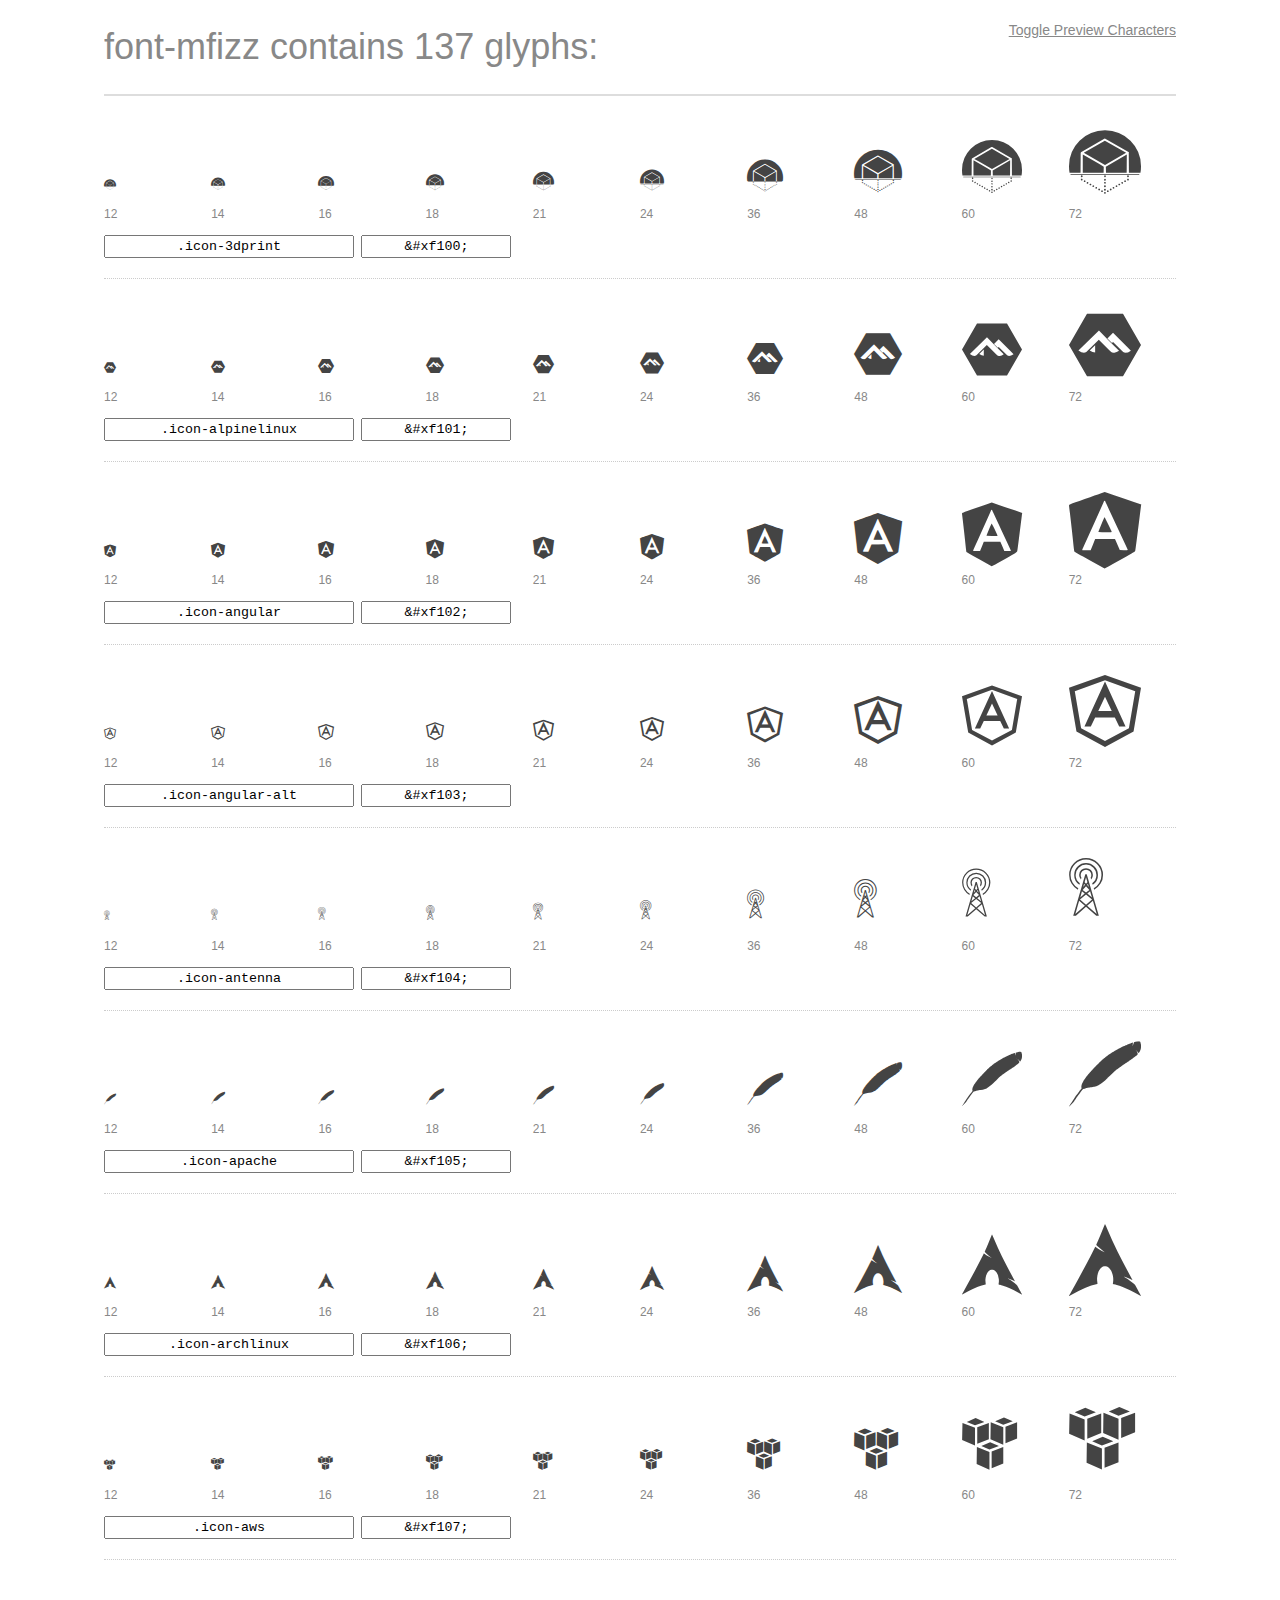
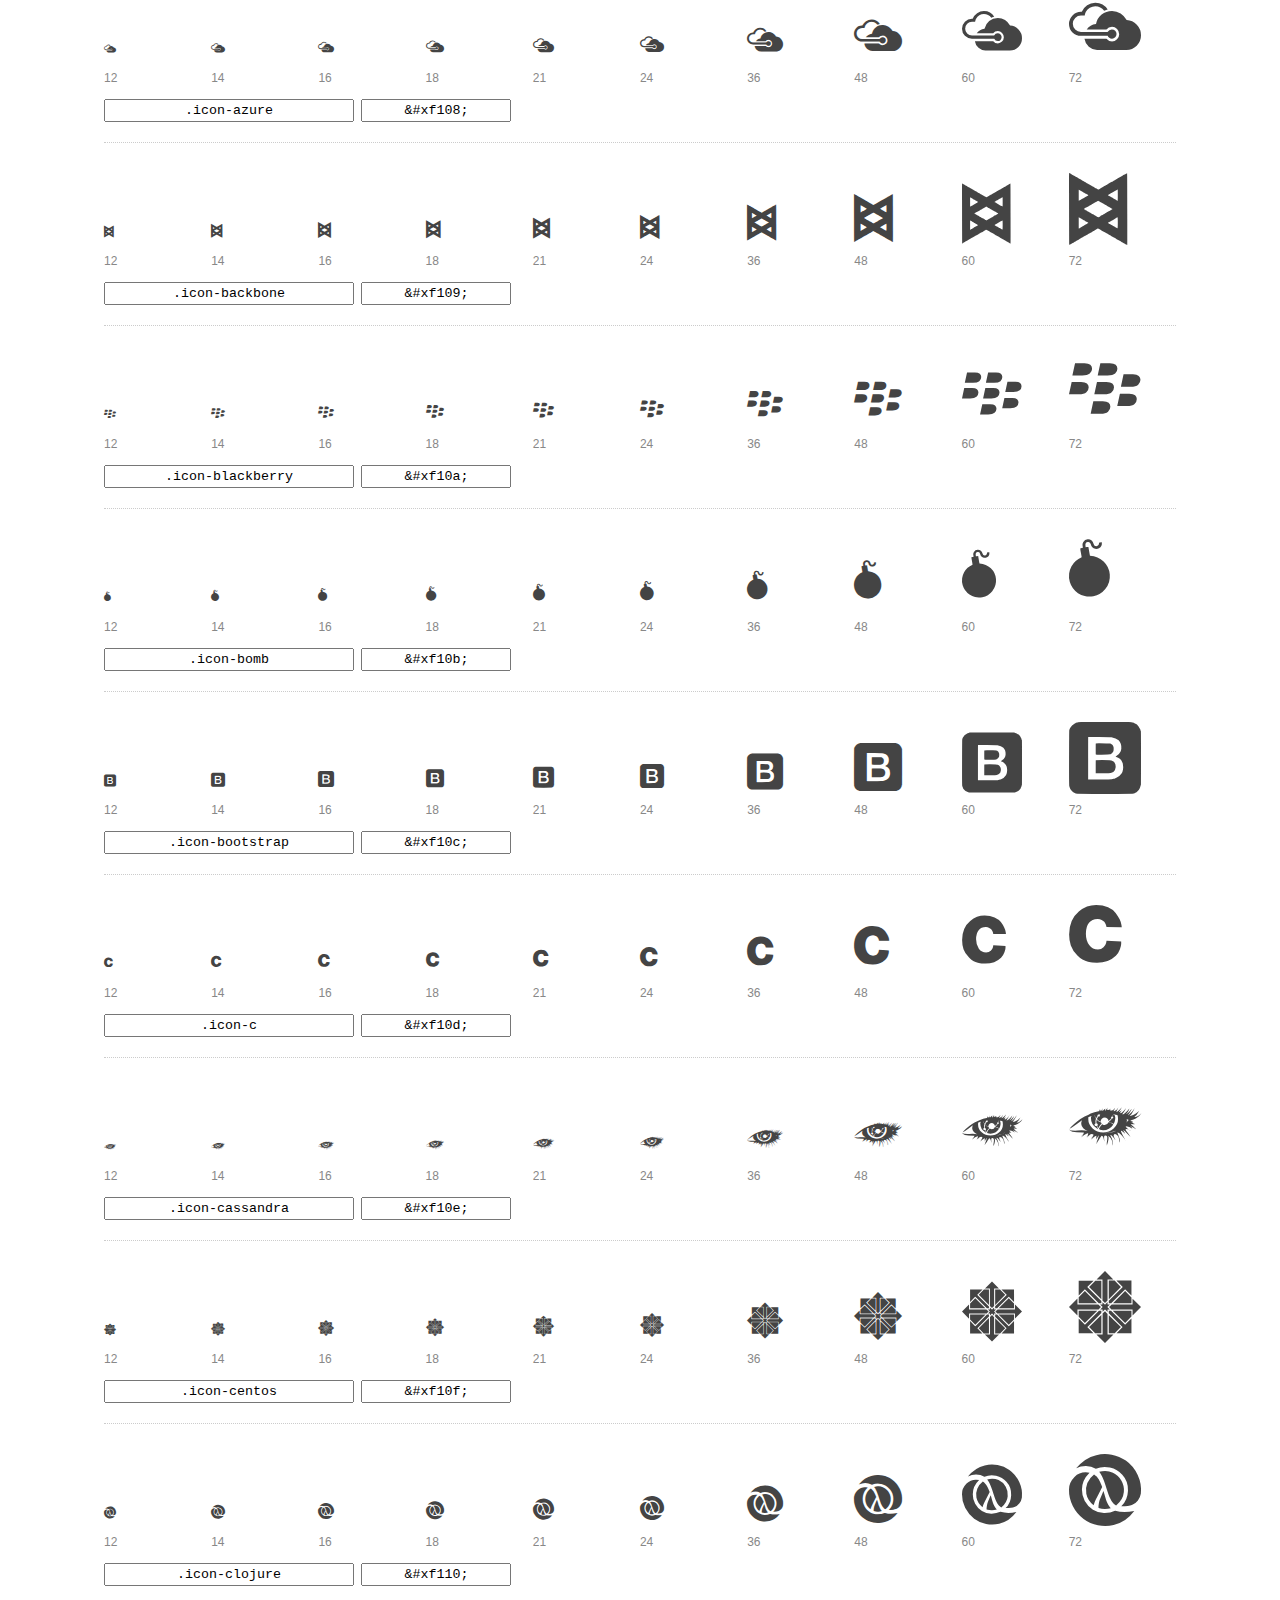
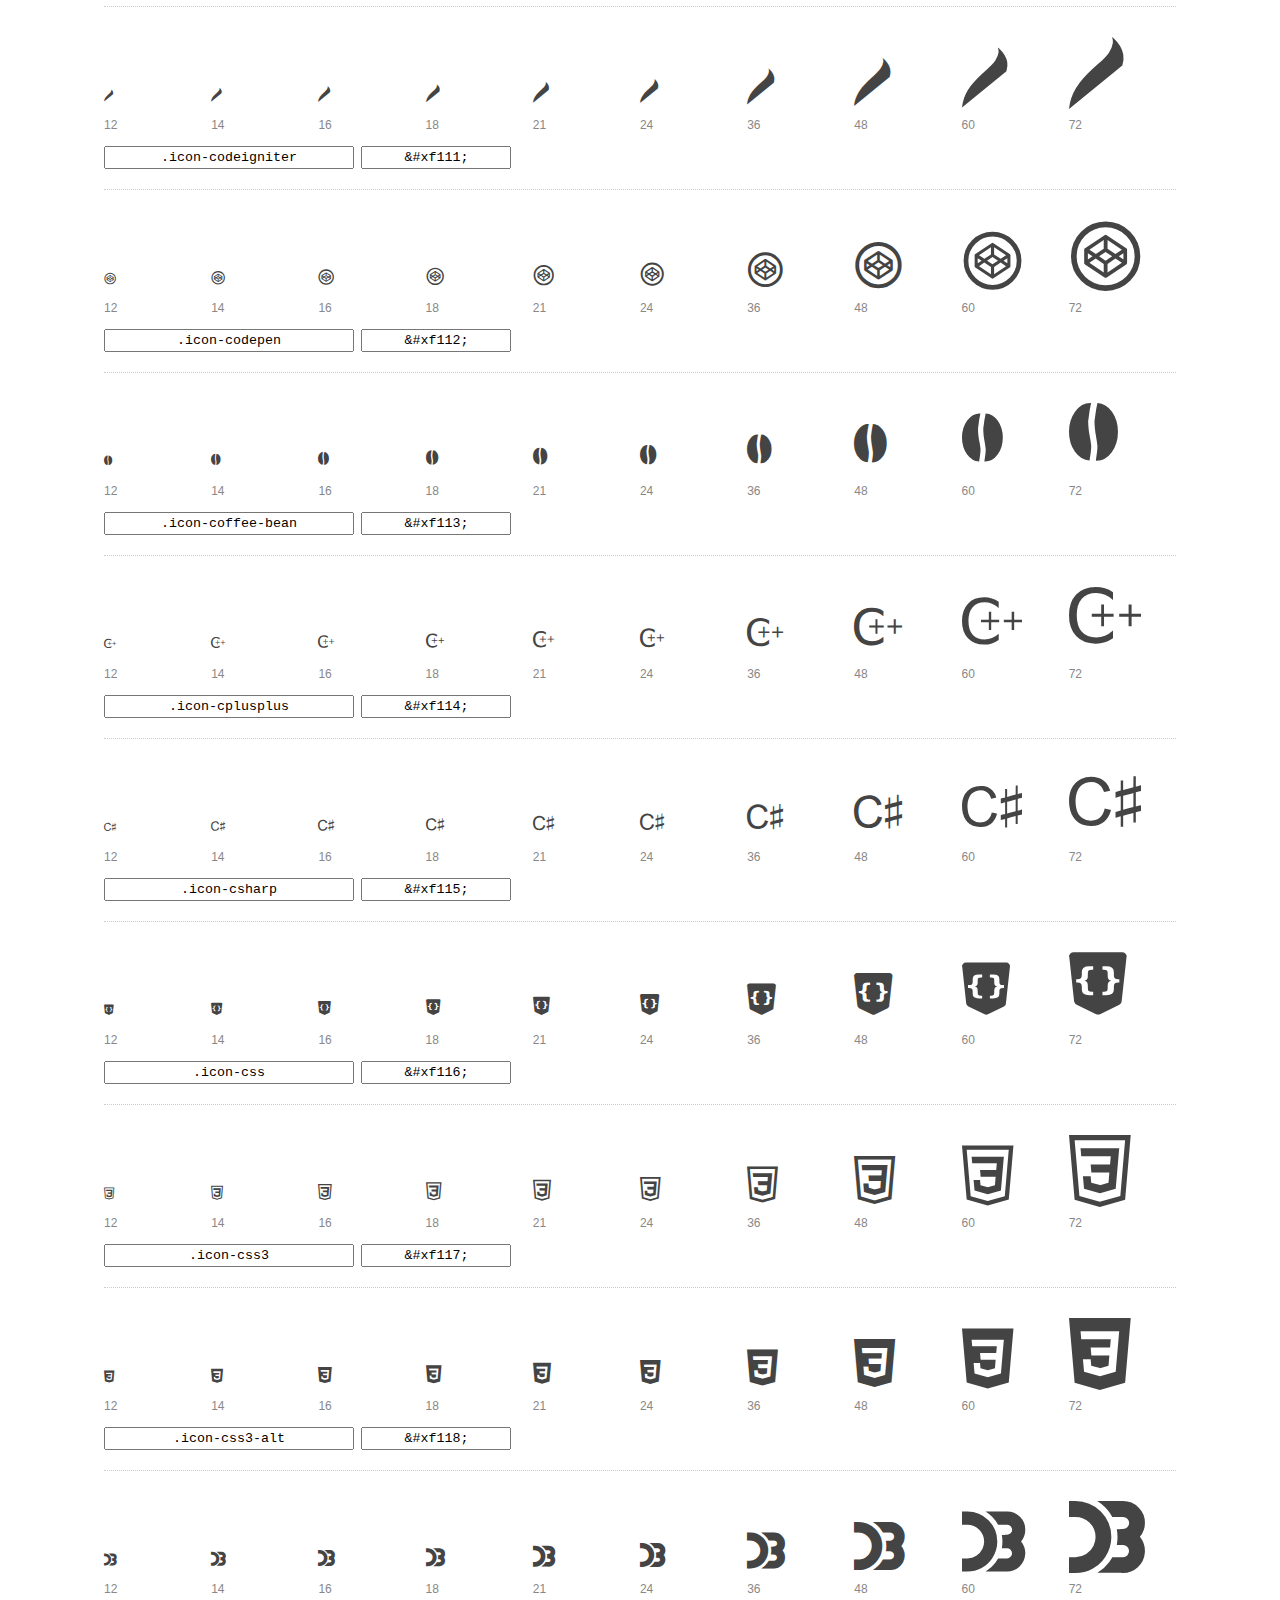
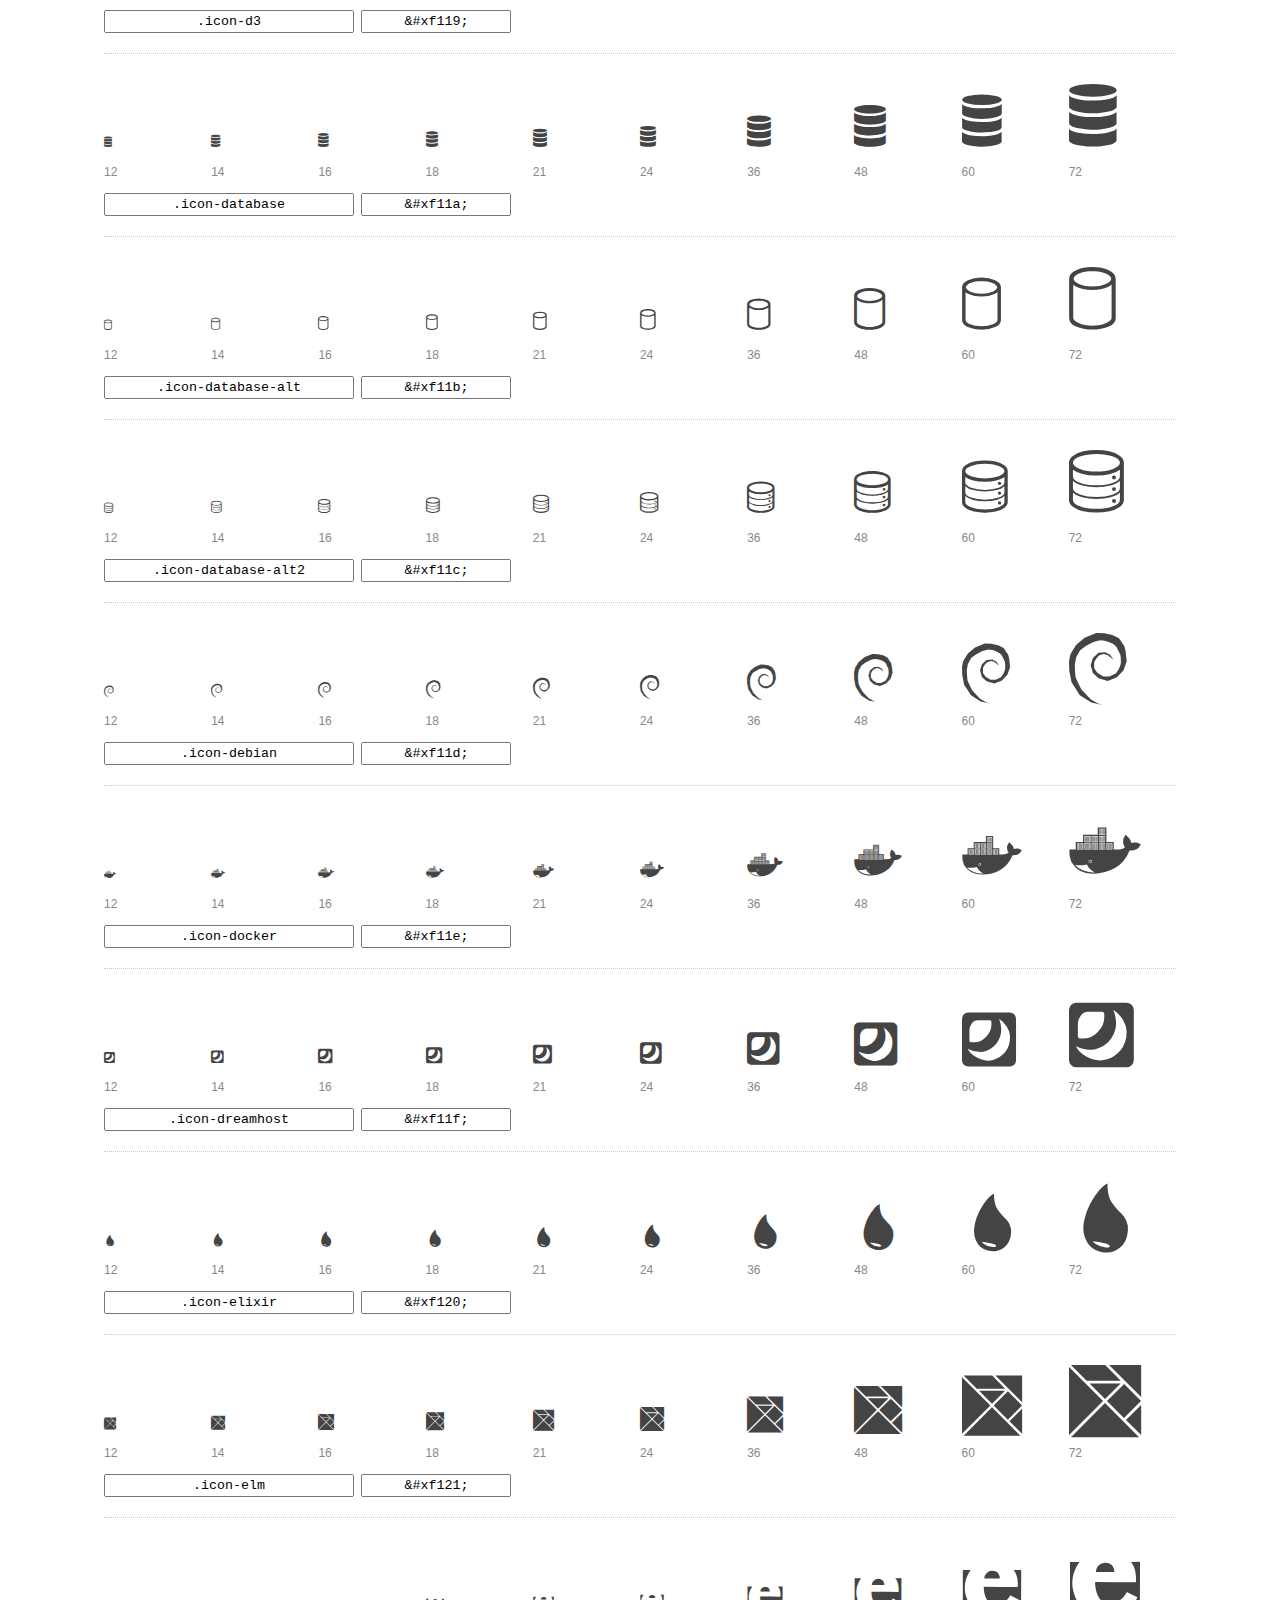
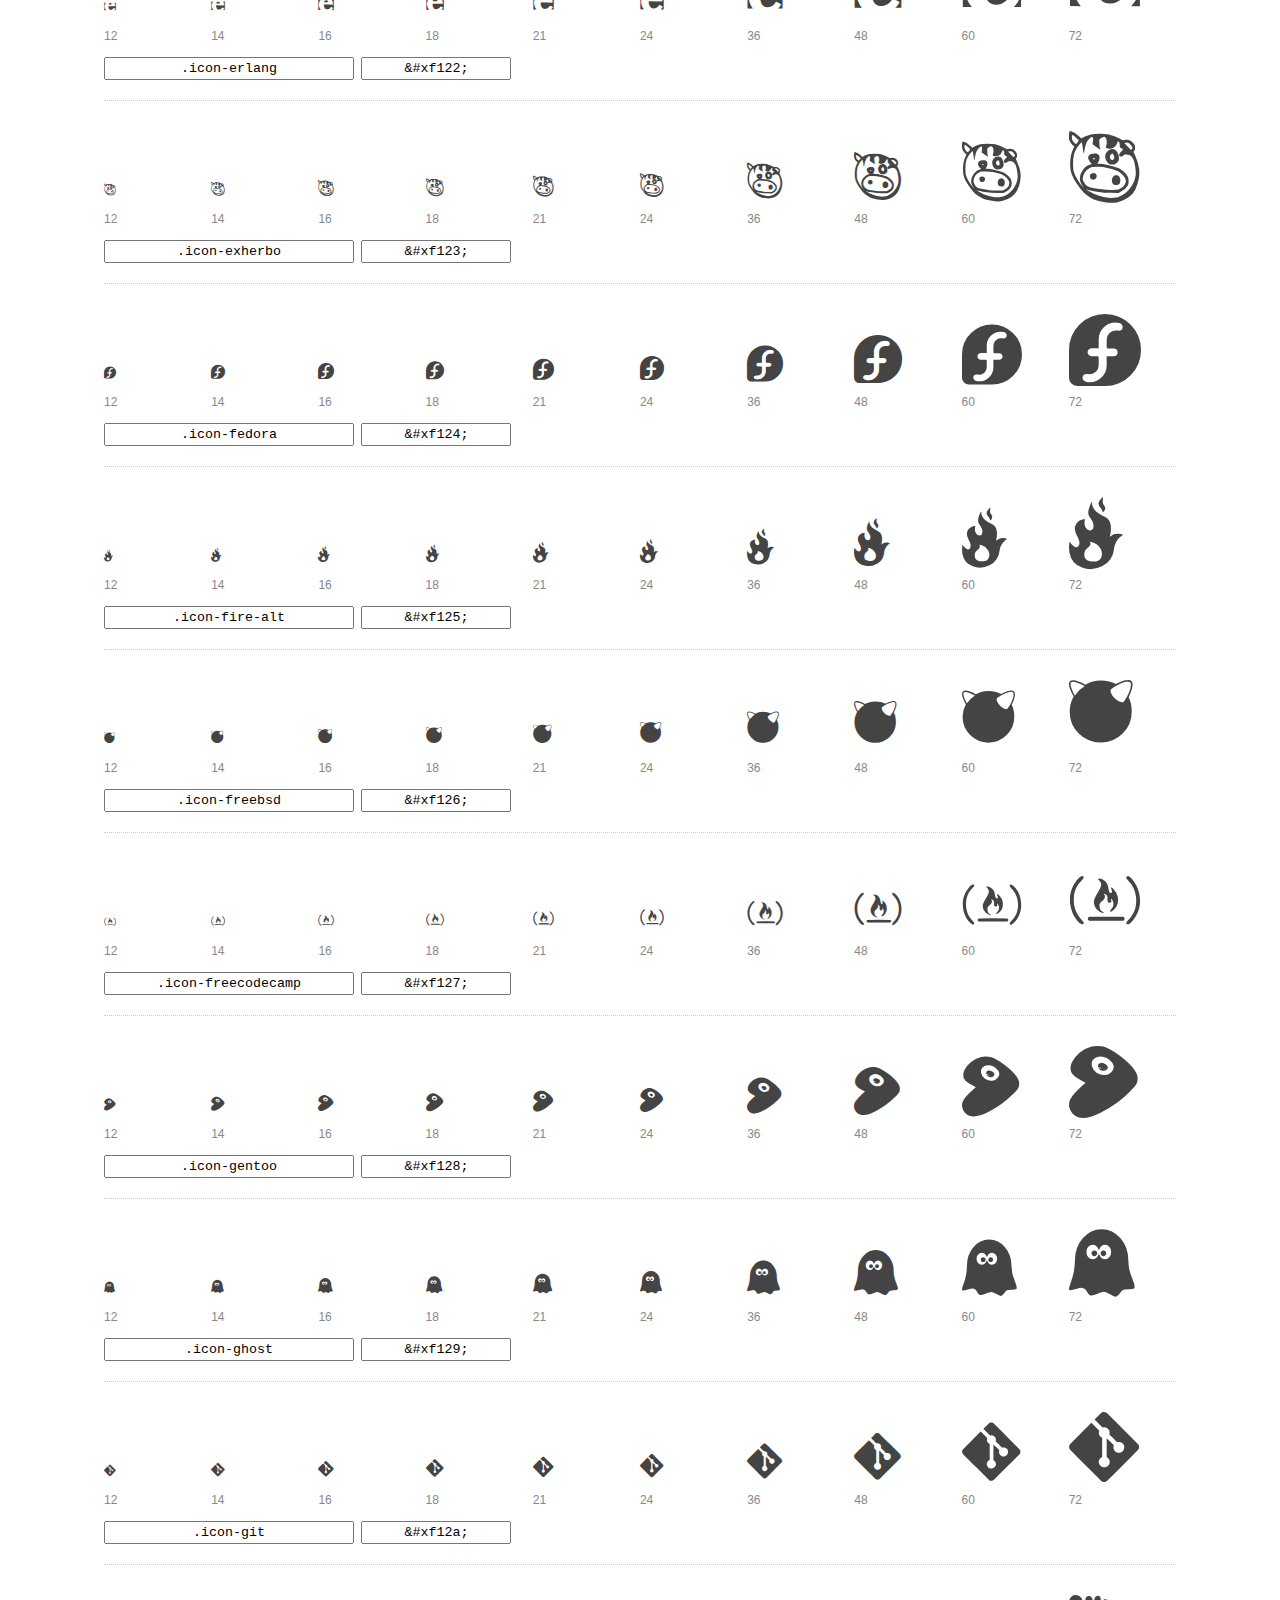
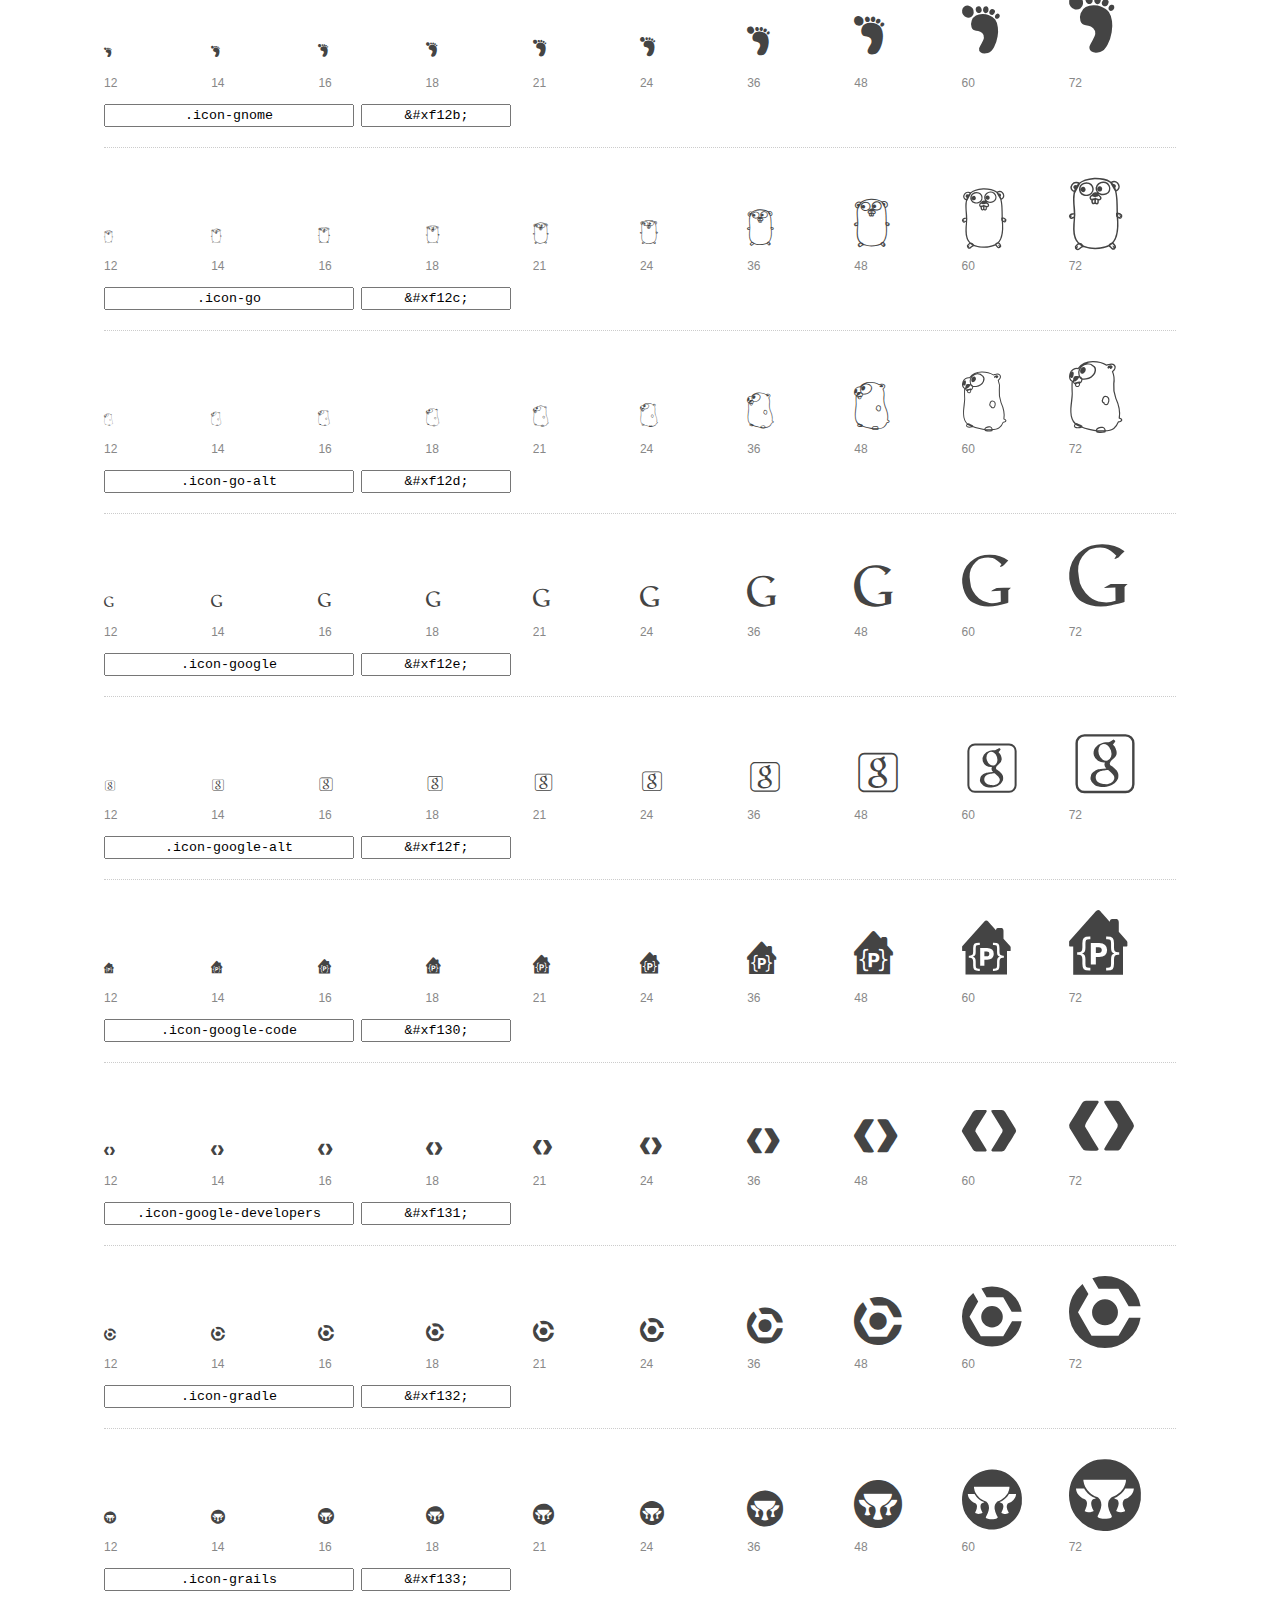
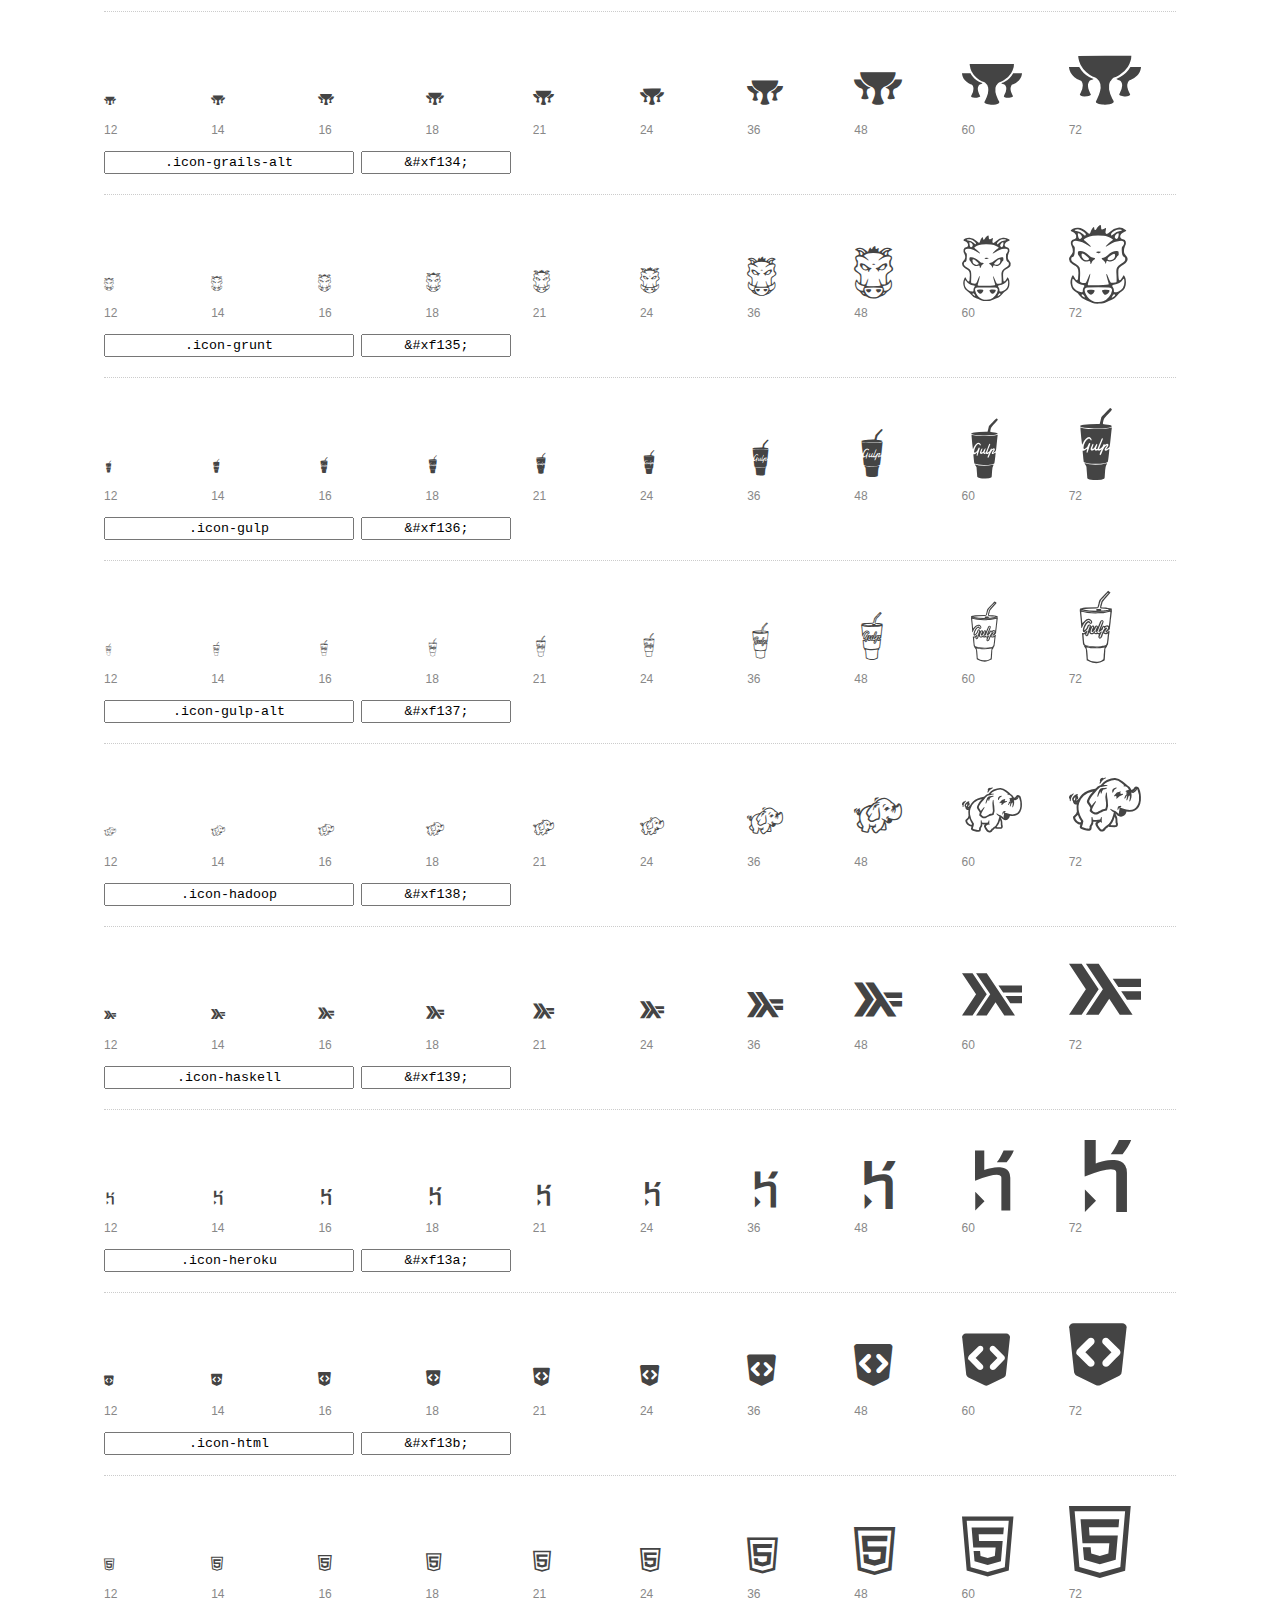
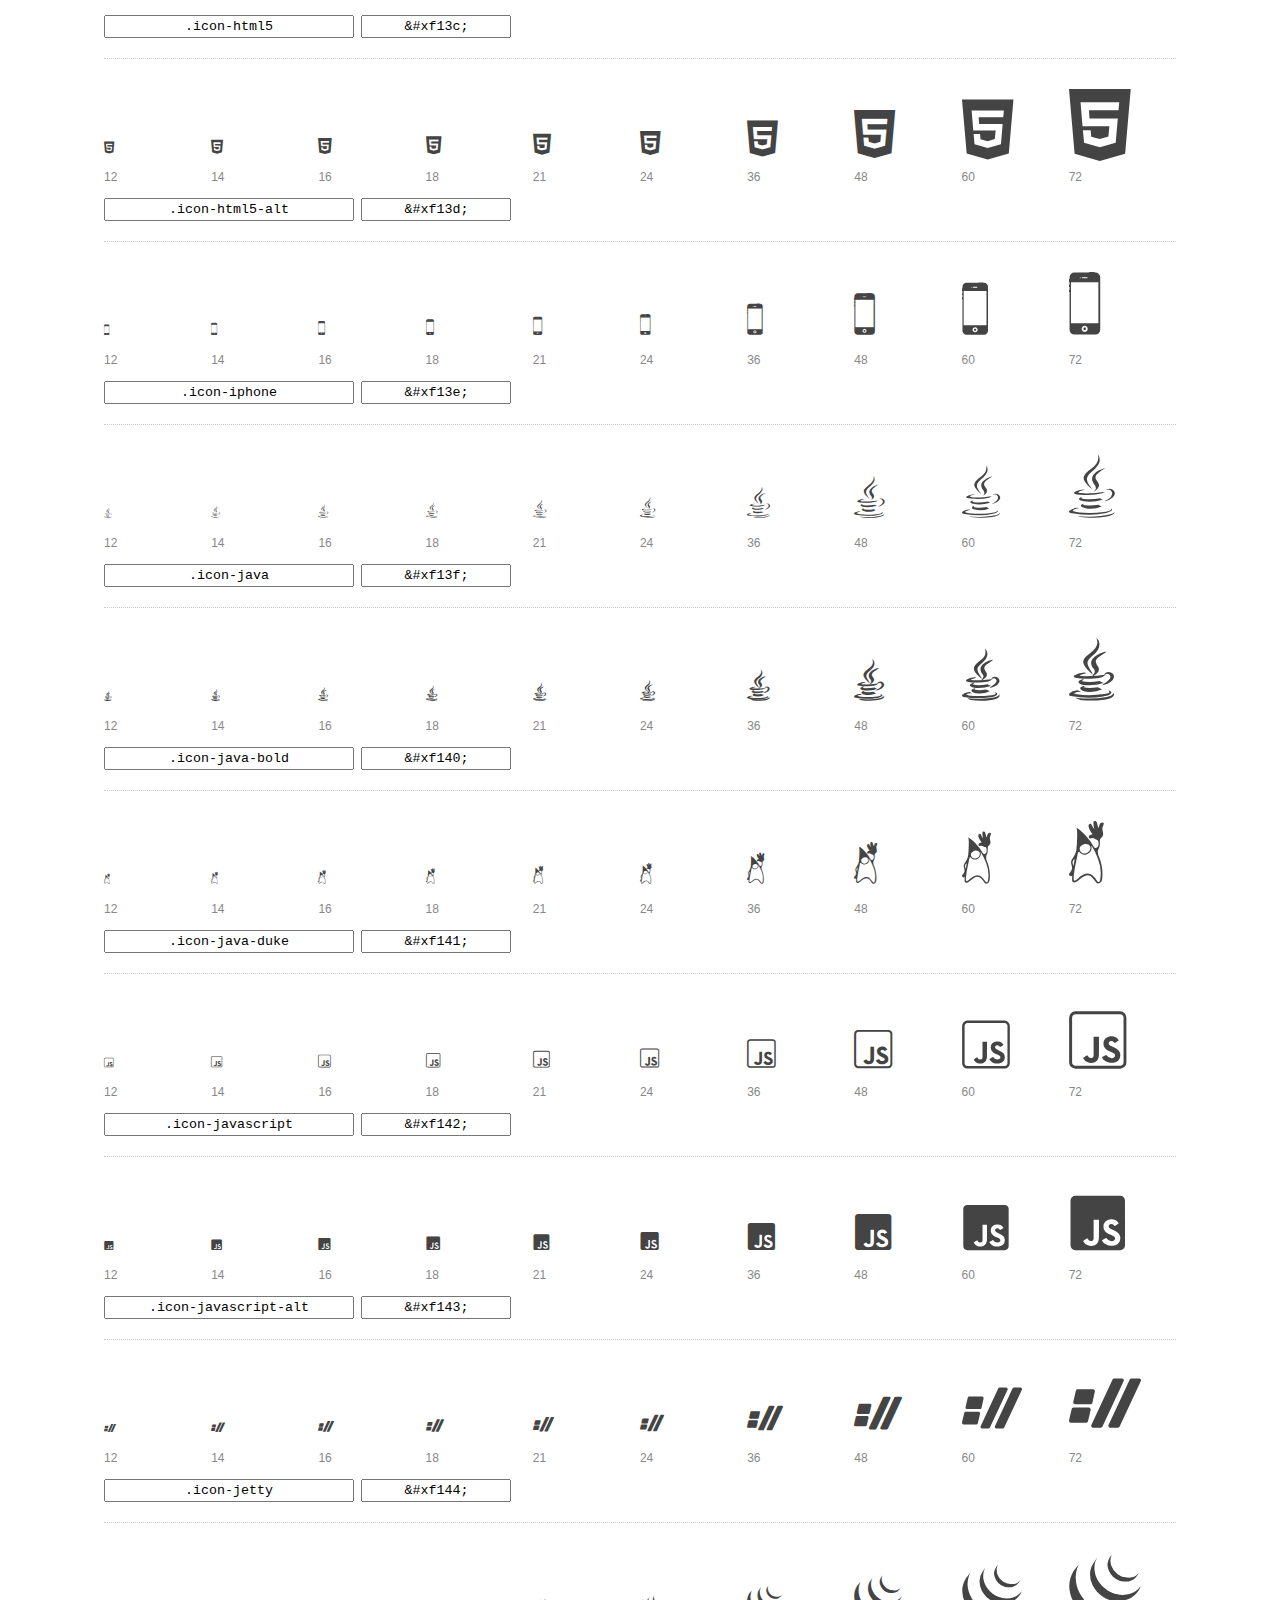
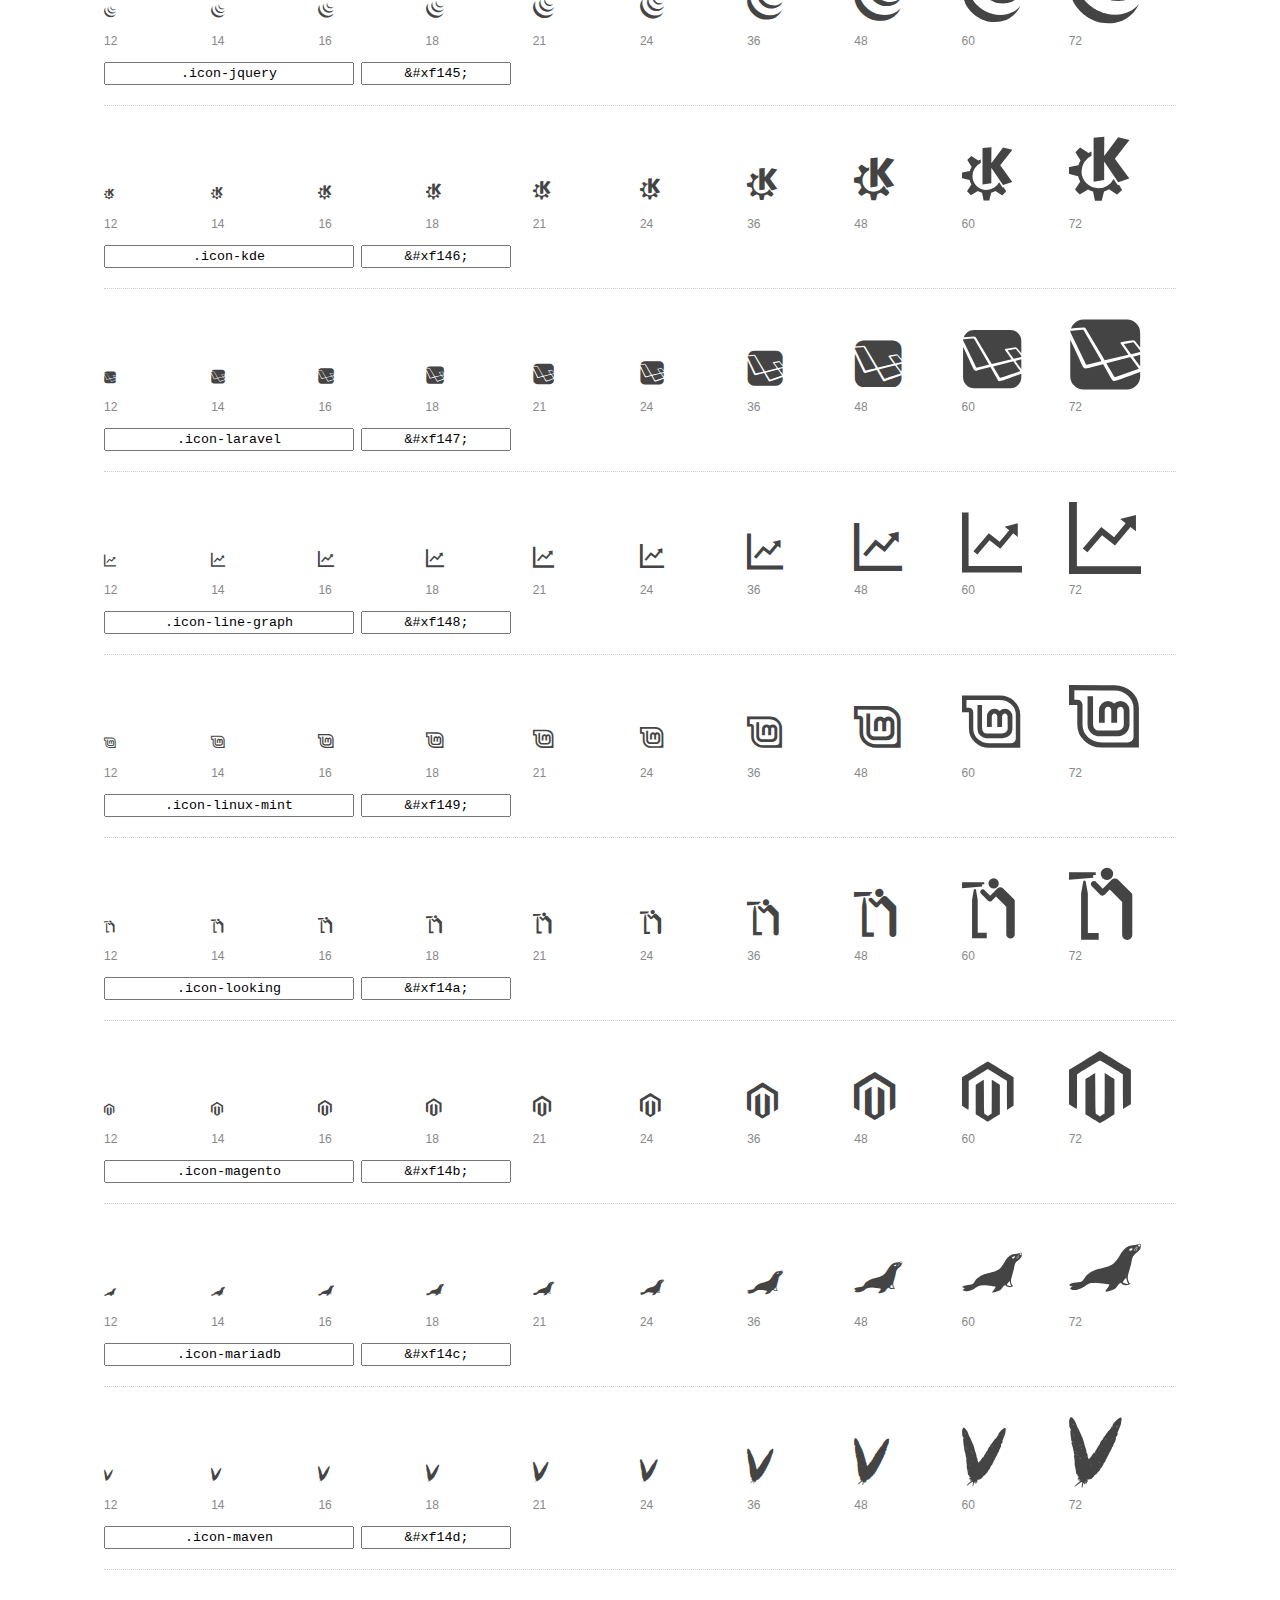
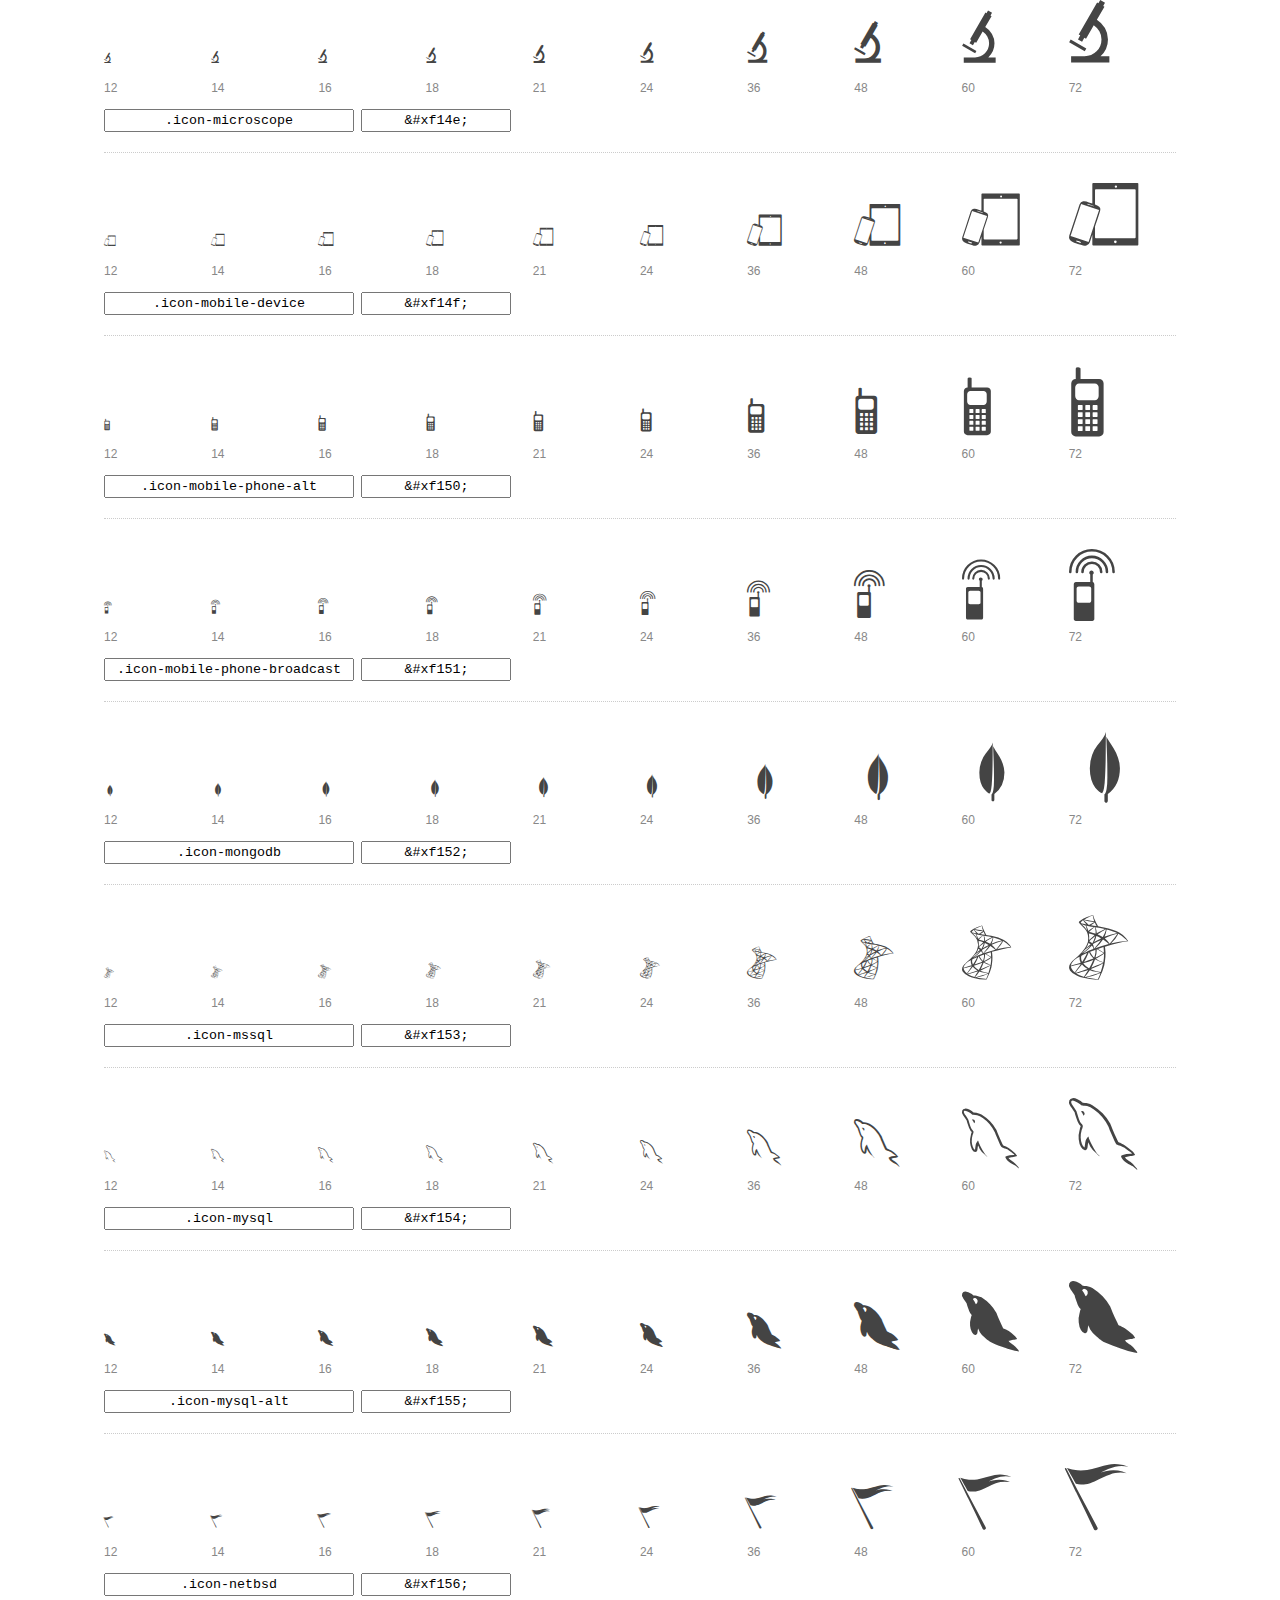
<file: assets/css/preview.html>
<!DOCTYPE html>
<html>
  <head>
    <title>font-mfizz glyphs preview</title>

    <style>
      /* Page Styles */

      * {
        -moz-box-sizing: border-box;
        -webkit-box-sizing: border-box;
        box-sizing: border-box;
        margin: 0;
        padding: 0;
      }

      body {
        background: #fff;
        color: #444;
        font: 16px/1.5 "Helvetica Neue", Helvetica, Arial, sans-serif;
      }

      a,
      a:visited {
        color: #888;
        text-decoration: underline;
      }
      a:hover,
      a:focus { color: #000; }

      header {
        border-bottom: 2px solid #ddd;
        margin-bottom: 20px;
        overflow: hidden;
        padding: 20px 0;
      }

      header h1 {
        color: #888;
        float: left;
        font-size: 36px;
        font-weight: 300;
      }

      header a {
        float: right;
        font-size: 14px;
      }

      .container {
        margin: 0 auto;
        max-width: 1200px;
        min-width: 960px;
        padding: 0 40px;
        width: 90%;
      }

      .glyph {
        border-bottom: 1px dotted #ccc;
        padding: 10px 0 20px;
        margin-bottom: 20px;
      }

      .preview-glyphs { vertical-align: bottom; }

      .preview-scale {
        color: #888;
        font-size: 12px;
        margin-top: 5px;
      }

      .step {
        display: inline-block;
        line-height: 1;
        position: relative;
        width: 10%;
      }

      .step .letters,
      .step i {
        -webkit-transition: opacity .3s;
        -moz-transition: opacity .3s;
        -ms-transition: opacity .3s;
        -o-transition: opacity .3s;
        transition: opacity .3s;
      }

      .step:hover .letters { opacity: 1; }
      .step:hover i { opacity: .3; }

      .letters {
        opacity: .3;
        position: absolute;
      }

      .characters-off .letters { display: none; }
      .characters-off .step:hover i { opacity: 1; }

      
      .size-12 { font-size: 12px; }
      
      .size-14 { font-size: 14px; }
      
      .size-16 { font-size: 16px; }
      
      .size-18 { font-size: 18px; }
      
      .size-21 { font-size: 21px; }
      
      .size-24 { font-size: 24px; }
      
      .size-36 { font-size: 36px; }
      
      .size-48 { font-size: 48px; }
      
      .size-60 { font-size: 60px; }
      
      .size-72 { font-size: 72px; }
      

      .usage { margin-top: 10px; }

      .usage input {
        font-family: monospace;
        margin-right: 3px;
        padding: 2px 5px;
        text-align: center;
      }

      .usage .point { width: 150px; }

      .usage .class { width: 250px; }

      footer {
        color: #888;
        font-size: 12px;
        padding: 20px 0;
      }

      /* Icon Font: font-mfizz */

      @font-face {
  font-family: "font-mfizz";
  src: url("./font-mfizz.eot");
  src: url("./font-mfizz.eot?#iefix") format("embedded-opentype"),
       url("./font-mfizz.woff") format("woff"),
       url("./font-mfizz.ttf") format("truetype"),
       url("./font-mfizz.svg#font-mfizz") format("svg");
  font-weight: normal;
  font-style: normal;
}

@media screen and (-webkit-min-device-pixel-ratio:0) {
  @font-face {
    font-family: "font-mfizz";
    src: url("./font-mfizz.svg#font-mfizz") format("svg");
  }
}

      [data-icon]:before { content: attr(data-icon); }

      [data-icon]:before,
      .icon-3dprint:before,
.icon-alpinelinux:before,
.icon-angular:before,
.icon-angular-alt:before,
.icon-antenna:before,
.icon-apache:before,
.icon-archlinux:before,
.icon-aws:before,
.icon-azure:before,
.icon-backbone:before,
.icon-blackberry:before,
.icon-bomb:before,
.icon-bootstrap:before,
.icon-c:before,
.icon-cassandra:before,
.icon-centos:before,
.icon-clojure:before,
.icon-codeigniter:before,
.icon-codepen:before,
.icon-coffee-bean:before,
.icon-cplusplus:before,
.icon-csharp:before,
.icon-css:before,
.icon-css3:before,
.icon-css3-alt:before,
.icon-d3:before,
.icon-database:before,
.icon-database-alt:before,
.icon-database-alt2:before,
.icon-debian:before,
.icon-docker:before,
.icon-dreamhost:before,
.icon-elixir:before,
.icon-elm:before,
.icon-erlang:before,
.icon-exherbo:before,
.icon-fedora:before,
.icon-fire-alt:before,
.icon-freebsd:before,
.icon-freecodecamp:before,
.icon-gentoo:before,
.icon-ghost:before,
.icon-git:before,
.icon-gnome:before,
.icon-go:before,
.icon-go-alt:before,
.icon-google:before,
.icon-google-alt:before,
.icon-google-code:before,
.icon-google-developers:before,
.icon-gradle:before,
.icon-grails:before,
.icon-grails-alt:before,
.icon-grunt:before,
.icon-gulp:before,
.icon-gulp-alt:before,
.icon-hadoop:before,
.icon-haskell:before,
.icon-heroku:before,
.icon-html:before,
.icon-html5:before,
.icon-html5-alt:before,
.icon-iphone:before,
.icon-java:before,
.icon-java-bold:before,
.icon-java-duke:before,
.icon-javascript:before,
.icon-javascript-alt:before,
.icon-jetty:before,
.icon-jquery:before,
.icon-kde:before,
.icon-laravel:before,
.icon-line-graph:before,
.icon-linux-mint:before,
.icon-looking:before,
.icon-magento:before,
.icon-mariadb:before,
.icon-maven:before,
.icon-microscope:before,
.icon-mobile-device:before,
.icon-mobile-phone-alt:before,
.icon-mobile-phone-broadcast:before,
.icon-mongodb:before,
.icon-mssql:before,
.icon-mysql:before,
.icon-mysql-alt:before,
.icon-netbsd:before,
.icon-nginx:before,
.icon-nginx-alt:before,
.icon-nginx-alt2:before,
.icon-nodejs:before,
.icon-npm:before,
.icon-objc:before,
.icon-openshift:before,
.icon-oracle:before,
.icon-oracle-alt:before,
.icon-osx:before,
.icon-perl:before,
.icon-phone-alt:before,
.icon-phone-gap:before,
.icon-phone-retro:before,
.icon-php:before,
.icon-php-alt:before,
.icon-playframework:before,
.icon-playframework-alt:before,
.icon-plone:before,
.icon-postgres:before,
.icon-postgres-alt:before,
.icon-python:before,
.icon-raspberrypi:before,
.icon-reactjs:before,
.icon-redhat:before,
.icon-redis:before,
.icon-ruby:before,
.icon-ruby-on-rails:before,
.icon-ruby-on-rails-alt:before,
.icon-rust:before,
.icon-sass:before,
.icon-satellite:before,
.icon-scala:before,
.icon-scala-alt:before,
.icon-script:before,
.icon-script-alt:before,
.icon-shell:before,
.icon-sitefinity:before,
.icon-solaris:before,
.icon-splatter:before,
.icon-spring:before,
.icon-suse:before,
.icon-svg:before,
.icon-symfony:before,
.icon-tomcat:before,
.icon-ubuntu:before,
.icon-unity:before,
.icon-wireless:before,
.icon-wordpress:before,
.icon-x11:before {
        display: inline-block;
  font-family: "font-mfizz";
  font-style: normal;
  font-weight: normal;
  font-variant: normal;
  line-height: 1;
  text-decoration: inherit;
  text-rendering: optimizeLegibility;
  text-transform: none;
  -moz-osx-font-smoothing: grayscale;
  -webkit-font-smoothing: antialiased;
  font-smoothing: antialiased;
      }

      .icon-3dprint:before { content: "\f100"; }
.icon-alpinelinux:before { content: "\f101"; }
.icon-angular:before { content: "\f102"; }
.icon-angular-alt:before { content: "\f103"; }
.icon-antenna:before { content: "\f104"; }
.icon-apache:before { content: "\f105"; }
.icon-archlinux:before { content: "\f106"; }
.icon-aws:before { content: "\f107"; }
.icon-azure:before { content: "\f108"; }
.icon-backbone:before { content: "\f109"; }
.icon-blackberry:before { content: "\f10a"; }
.icon-bomb:before { content: "\f10b"; }
.icon-bootstrap:before { content: "\f10c"; }
.icon-c:before { content: "\f10d"; }
.icon-cassandra:before { content: "\f10e"; }
.icon-centos:before { content: "\f10f"; }
.icon-clojure:before { content: "\f110"; }
.icon-codeigniter:before { content: "\f111"; }
.icon-codepen:before { content: "\f112"; }
.icon-coffee-bean:before { content: "\f113"; }
.icon-cplusplus:before { content: "\f114"; }
.icon-csharp:before { content: "\f115"; }
.icon-css:before { content: "\f116"; }
.icon-css3:before { content: "\f117"; }
.icon-css3-alt:before { content: "\f118"; }
.icon-d3:before { content: "\f119"; }
.icon-database:before { content: "\f11a"; }
.icon-database-alt:before { content: "\f11b"; }
.icon-database-alt2:before { content: "\f11c"; }
.icon-debian:before { content: "\f11d"; }
.icon-docker:before { content: "\f11e"; }
.icon-dreamhost:before { content: "\f11f"; }
.icon-elixir:before { content: "\f120"; }
.icon-elm:before { content: "\f121"; }
.icon-erlang:before { content: "\f122"; }
.icon-exherbo:before { content: "\f123"; }
.icon-fedora:before { content: "\f124"; }
.icon-fire-alt:before { content: "\f125"; }
.icon-freebsd:before { content: "\f126"; }
.icon-freecodecamp:before { content: "\f127"; }
.icon-gentoo:before { content: "\f128"; }
.icon-ghost:before { content: "\f129"; }
.icon-git:before { content: "\f12a"; }
.icon-gnome:before { content: "\f12b"; }
.icon-go:before { content: "\f12c"; }
.icon-go-alt:before { content: "\f12d"; }
.icon-google:before { content: "\f12e"; }
.icon-google-alt:before { content: "\f12f"; }
.icon-google-code:before { content: "\f130"; }
.icon-google-developers:before { content: "\f131"; }
.icon-gradle:before { content: "\f132"; }
.icon-grails:before { content: "\f133"; }
.icon-grails-alt:before { content: "\f134"; }
.icon-grunt:before { content: "\f135"; }
.icon-gulp:before { content: "\f136"; }
.icon-gulp-alt:before { content: "\f137"; }
.icon-hadoop:before { content: "\f138"; }
.icon-haskell:before { content: "\f139"; }
.icon-heroku:before { content: "\f13a"; }
.icon-html:before { content: "\f13b"; }
.icon-html5:before { content: "\f13c"; }
.icon-html5-alt:before { content: "\f13d"; }
.icon-iphone:before { content: "\f13e"; }
.icon-java:before { content: "\f13f"; }
.icon-java-bold:before { content: "\f140"; }
.icon-java-duke:before { content: "\f141"; }
.icon-javascript:before { content: "\f142"; }
.icon-javascript-alt:before { content: "\f143"; }
.icon-jetty:before { content: "\f144"; }
.icon-jquery:before { content: "\f145"; }
.icon-kde:before { content: "\f146"; }
.icon-laravel:before { content: "\f147"; }
.icon-line-graph:before { content: "\f148"; }
.icon-linux-mint:before { content: "\f149"; }
.icon-looking:before { content: "\f14a"; }
.icon-magento:before { content: "\f14b"; }
.icon-mariadb:before { content: "\f14c"; }
.icon-maven:before { content: "\f14d"; }
.icon-microscope:before { content: "\f14e"; }
.icon-mobile-device:before { content: "\f14f"; }
.icon-mobile-phone-alt:before { content: "\f150"; }
.icon-mobile-phone-broadcast:before { content: "\f151"; }
.icon-mongodb:before { content: "\f152"; }
.icon-mssql:before { content: "\f153"; }
.icon-mysql:before { content: "\f154"; }
.icon-mysql-alt:before { content: "\f155"; }
.icon-netbsd:before { content: "\f156"; }
.icon-nginx:before { content: "\f157"; }
.icon-nginx-alt:before { content: "\f158"; }
.icon-nginx-alt2:before { content: "\f159"; }
.icon-nodejs:before { content: "\f15a"; }
.icon-npm:before { content: "\f15b"; }
.icon-objc:before { content: "\f15c"; }
.icon-openshift:before { content: "\f15d"; }
.icon-oracle:before { content: "\f15e"; }
.icon-oracle-alt:before { content: "\f15f"; }
.icon-osx:before { content: "\f160"; }
.icon-perl:before { content: "\f161"; }
.icon-phone-alt:before { content: "\f162"; }
.icon-phone-gap:before { content: "\f163"; }
.icon-phone-retro:before { content: "\f164"; }
.icon-php:before { content: "\f165"; }
.icon-php-alt:before { content: "\f166"; }
.icon-playframework:before { content: "\f167"; }
.icon-playframework-alt:before { content: "\f168"; }
.icon-plone:before { content: "\f169"; }
.icon-postgres:before { content: "\f16a"; }
.icon-postgres-alt:before { content: "\f16b"; }
.icon-python:before { content: "\f16c"; }
.icon-raspberrypi:before { content: "\f16d"; }
.icon-reactjs:before { content: "\f16e"; }
.icon-redhat:before { content: "\f16f"; }
.icon-redis:before { content: "\f170"; }
.icon-ruby:before { content: "\f171"; }
.icon-ruby-on-rails:before { content: "\f172"; }
.icon-ruby-on-rails-alt:before { content: "\f173"; }
.icon-rust:before { content: "\f174"; }
.icon-sass:before { content: "\f175"; }
.icon-satellite:before { content: "\f176"; }
.icon-scala:before { content: "\f177"; }
.icon-scala-alt:before { content: "\f178"; }
.icon-script:before { content: "\f179"; }
.icon-script-alt:before { content: "\f17a"; }
.icon-shell:before { content: "\f17b"; }
.icon-sitefinity:before { content: "\f17c"; }
.icon-solaris:before { content: "\f17d"; }
.icon-splatter:before { content: "\f17e"; }
.icon-spring:before { content: "\f17f"; }
.icon-suse:before { content: "\f180"; }
.icon-svg:before { content: "\f181"; }
.icon-symfony:before { content: "\f182"; }
.icon-tomcat:before { content: "\f183"; }
.icon-ubuntu:before { content: "\f184"; }
.icon-unity:before { content: "\f185"; }
.icon-wireless:before { content: "\f186"; }
.icon-wordpress:before { content: "\f187"; }
.icon-x11:before { content: "\f188"; }
    </style>

    <!--[if lte IE 8]><script src="http://html5shiv.googlecode.com/svn/trunk/html5.js"></script><![endif]-->

    <script>
      function toggleCharacters() {
        var body = document.getElementsByTagName('body')[0];
        body.className = body.className === 'characters-off' ? '' : 'characters-off';
      }
    </script>
  </head>

  <body class="characters-off">
    <div id="page" class="container">
      <header>
        <h1>font-mfizz contains 137 glyphs:</h1>
        <a onclick="toggleCharacters(); return false;" href="#">Toggle Preview Characters</a>
      </header>

      
      <div class="glyph">
        <div class="preview-glyphs">
          <span class="step size-12"><span class="letters">Pp</span><i id="icon-3dprint" class="icon-3dprint"></i></span><span class="step size-14"><span class="letters">Pp</span><i id="icon-3dprint" class="icon-3dprint"></i></span><span class="step size-16"><span class="letters">Pp</span><i id="icon-3dprint" class="icon-3dprint"></i></span><span class="step size-18"><span class="letters">Pp</span><i id="icon-3dprint" class="icon-3dprint"></i></span><span class="step size-21"><span class="letters">Pp</span><i id="icon-3dprint" class="icon-3dprint"></i></span><span class="step size-24"><span class="letters">Pp</span><i id="icon-3dprint" class="icon-3dprint"></i></span><span class="step size-36"><span class="letters">Pp</span><i id="icon-3dprint" class="icon-3dprint"></i></span><span class="step size-48"><span class="letters">Pp</span><i id="icon-3dprint" class="icon-3dprint"></i></span><span class="step size-60"><span class="letters">Pp</span><i id="icon-3dprint" class="icon-3dprint"></i></span><span class="step size-72"><span class="letters">Pp</span><i id="icon-3dprint" class="icon-3dprint"></i></span>
        </div>
        <div class="preview-scale">
          <span class="step">12</span><span class="step">14</span><span class="step">16</span><span class="step">18</span><span class="step">21</span><span class="step">24</span><span class="step">36</span><span class="step">48</span><span class="step">60</span><span class="step">72</span>
        </div>
        <div class="usage">
          <input class="class" type="text" readonly="readonly" onClick="this.select();" value=".icon-3dprint" />
          <input class="point" type="text" readonly="readonly" onClick="this.select();" value="&amp;#xf100;" />
        </div>
      </div>
      
      <div class="glyph">
        <div class="preview-glyphs">
          <span class="step size-12"><span class="letters">Pp</span><i id="icon-alpinelinux" class="icon-alpinelinux"></i></span><span class="step size-14"><span class="letters">Pp</span><i id="icon-alpinelinux" class="icon-alpinelinux"></i></span><span class="step size-16"><span class="letters">Pp</span><i id="icon-alpinelinux" class="icon-alpinelinux"></i></span><span class="step size-18"><span class="letters">Pp</span><i id="icon-alpinelinux" class="icon-alpinelinux"></i></span><span class="step size-21"><span class="letters">Pp</span><i id="icon-alpinelinux" class="icon-alpinelinux"></i></span><span class="step size-24"><span class="letters">Pp</span><i id="icon-alpinelinux" class="icon-alpinelinux"></i></span><span class="step size-36"><span class="letters">Pp</span><i id="icon-alpinelinux" class="icon-alpinelinux"></i></span><span class="step size-48"><span class="letters">Pp</span><i id="icon-alpinelinux" class="icon-alpinelinux"></i></span><span class="step size-60"><span class="letters">Pp</span><i id="icon-alpinelinux" class="icon-alpinelinux"></i></span><span class="step size-72"><span class="letters">Pp</span><i id="icon-alpinelinux" class="icon-alpinelinux"></i></span>
        </div>
        <div class="preview-scale">
          <span class="step">12</span><span class="step">14</span><span class="step">16</span><span class="step">18</span><span class="step">21</span><span class="step">24</span><span class="step">36</span><span class="step">48</span><span class="step">60</span><span class="step">72</span>
        </div>
        <div class="usage">
          <input class="class" type="text" readonly="readonly" onClick="this.select();" value=".icon-alpinelinux" />
          <input class="point" type="text" readonly="readonly" onClick="this.select();" value="&amp;#xf101;" />
        </div>
      </div>
      
      <div class="glyph">
        <div class="preview-glyphs">
          <span class="step size-12"><span class="letters">Pp</span><i id="icon-angular" class="icon-angular"></i></span><span class="step size-14"><span class="letters">Pp</span><i id="icon-angular" class="icon-angular"></i></span><span class="step size-16"><span class="letters">Pp</span><i id="icon-angular" class="icon-angular"></i></span><span class="step size-18"><span class="letters">Pp</span><i id="icon-angular" class="icon-angular"></i></span><span class="step size-21"><span class="letters">Pp</span><i id="icon-angular" class="icon-angular"></i></span><span class="step size-24"><span class="letters">Pp</span><i id="icon-angular" class="icon-angular"></i></span><span class="step size-36"><span class="letters">Pp</span><i id="icon-angular" class="icon-angular"></i></span><span class="step size-48"><span class="letters">Pp</span><i id="icon-angular" class="icon-angular"></i></span><span class="step size-60"><span class="letters">Pp</span><i id="icon-angular" class="icon-angular"></i></span><span class="step size-72"><span class="letters">Pp</span><i id="icon-angular" class="icon-angular"></i></span>
        </div>
        <div class="preview-scale">
          <span class="step">12</span><span class="step">14</span><span class="step">16</span><span class="step">18</span><span class="step">21</span><span class="step">24</span><span class="step">36</span><span class="step">48</span><span class="step">60</span><span class="step">72</span>
        </div>
        <div class="usage">
          <input class="class" type="text" readonly="readonly" onClick="this.select();" value=".icon-angular" />
          <input class="point" type="text" readonly="readonly" onClick="this.select();" value="&amp;#xf102;" />
        </div>
      </div>
      
      <div class="glyph">
        <div class="preview-glyphs">
          <span class="step size-12"><span class="letters">Pp</span><i id="icon-angular-alt" class="icon-angular-alt"></i></span><span class="step size-14"><span class="letters">Pp</span><i id="icon-angular-alt" class="icon-angular-alt"></i></span><span class="step size-16"><span class="letters">Pp</span><i id="icon-angular-alt" class="icon-angular-alt"></i></span><span class="step size-18"><span class="letters">Pp</span><i id="icon-angular-alt" class="icon-angular-alt"></i></span><span class="step size-21"><span class="letters">Pp</span><i id="icon-angular-alt" class="icon-angular-alt"></i></span><span class="step size-24"><span class="letters">Pp</span><i id="icon-angular-alt" class="icon-angular-alt"></i></span><span class="step size-36"><span class="letters">Pp</span><i id="icon-angular-alt" class="icon-angular-alt"></i></span><span class="step size-48"><span class="letters">Pp</span><i id="icon-angular-alt" class="icon-angular-alt"></i></span><span class="step size-60"><span class="letters">Pp</span><i id="icon-angular-alt" class="icon-angular-alt"></i></span><span class="step size-72"><span class="letters">Pp</span><i id="icon-angular-alt" class="icon-angular-alt"></i></span>
        </div>
        <div class="preview-scale">
          <span class="step">12</span><span class="step">14</span><span class="step">16</span><span class="step">18</span><span class="step">21</span><span class="step">24</span><span class="step">36</span><span class="step">48</span><span class="step">60</span><span class="step">72</span>
        </div>
        <div class="usage">
          <input class="class" type="text" readonly="readonly" onClick="this.select();" value=".icon-angular-alt" />
          <input class="point" type="text" readonly="readonly" onClick="this.select();" value="&amp;#xf103;" />
        </div>
      </div>
      
      <div class="glyph">
        <div class="preview-glyphs">
          <span class="step size-12"><span class="letters">Pp</span><i id="icon-antenna" class="icon-antenna"></i></span><span class="step size-14"><span class="letters">Pp</span><i id="icon-antenna" class="icon-antenna"></i></span><span class="step size-16"><span class="letters">Pp</span><i id="icon-antenna" class="icon-antenna"></i></span><span class="step size-18"><span class="letters">Pp</span><i id="icon-antenna" class="icon-antenna"></i></span><span class="step size-21"><span class="letters">Pp</span><i id="icon-antenna" class="icon-antenna"></i></span><span class="step size-24"><span class="letters">Pp</span><i id="icon-antenna" class="icon-antenna"></i></span><span class="step size-36"><span class="letters">Pp</span><i id="icon-antenna" class="icon-antenna"></i></span><span class="step size-48"><span class="letters">Pp</span><i id="icon-antenna" class="icon-antenna"></i></span><span class="step size-60"><span class="letters">Pp</span><i id="icon-antenna" class="icon-antenna"></i></span><span class="step size-72"><span class="letters">Pp</span><i id="icon-antenna" class="icon-antenna"></i></span>
        </div>
        <div class="preview-scale">
          <span class="step">12</span><span class="step">14</span><span class="step">16</span><span class="step">18</span><span class="step">21</span><span class="step">24</span><span class="step">36</span><span class="step">48</span><span class="step">60</span><span class="step">72</span>
        </div>
        <div class="usage">
          <input class="class" type="text" readonly="readonly" onClick="this.select();" value=".icon-antenna" />
          <input class="point" type="text" readonly="readonly" onClick="this.select();" value="&amp;#xf104;" />
        </div>
      </div>
      
      <div class="glyph">
        <div class="preview-glyphs">
          <span class="step size-12"><span class="letters">Pp</span><i id="icon-apache" class="icon-apache"></i></span><span class="step size-14"><span class="letters">Pp</span><i id="icon-apache" class="icon-apache"></i></span><span class="step size-16"><span class="letters">Pp</span><i id="icon-apache" class="icon-apache"></i></span><span class="step size-18"><span class="letters">Pp</span><i id="icon-apache" class="icon-apache"></i></span><span class="step size-21"><span class="letters">Pp</span><i id="icon-apache" class="icon-apache"></i></span><span class="step size-24"><span class="letters">Pp</span><i id="icon-apache" class="icon-apache"></i></span><span class="step size-36"><span class="letters">Pp</span><i id="icon-apache" class="icon-apache"></i></span><span class="step size-48"><span class="letters">Pp</span><i id="icon-apache" class="icon-apache"></i></span><span class="step size-60"><span class="letters">Pp</span><i id="icon-apache" class="icon-apache"></i></span><span class="step size-72"><span class="letters">Pp</span><i id="icon-apache" class="icon-apache"></i></span>
        </div>
        <div class="preview-scale">
          <span class="step">12</span><span class="step">14</span><span class="step">16</span><span class="step">18</span><span class="step">21</span><span class="step">24</span><span class="step">36</span><span class="step">48</span><span class="step">60</span><span class="step">72</span>
        </div>
        <div class="usage">
          <input class="class" type="text" readonly="readonly" onClick="this.select();" value=".icon-apache" />
          <input class="point" type="text" readonly="readonly" onClick="this.select();" value="&amp;#xf105;" />
        </div>
      </div>
      
      <div class="glyph">
        <div class="preview-glyphs">
          <span class="step size-12"><span class="letters">Pp</span><i id="icon-archlinux" class="icon-archlinux"></i></span><span class="step size-14"><span class="letters">Pp</span><i id="icon-archlinux" class="icon-archlinux"></i></span><span class="step size-16"><span class="letters">Pp</span><i id="icon-archlinux" class="icon-archlinux"></i></span><span class="step size-18"><span class="letters">Pp</span><i id="icon-archlinux" class="icon-archlinux"></i></span><span class="step size-21"><span class="letters">Pp</span><i id="icon-archlinux" class="icon-archlinux"></i></span><span class="step size-24"><span class="letters">Pp</span><i id="icon-archlinux" class="icon-archlinux"></i></span><span class="step size-36"><span class="letters">Pp</span><i id="icon-archlinux" class="icon-archlinux"></i></span><span class="step size-48"><span class="letters">Pp</span><i id="icon-archlinux" class="icon-archlinux"></i></span><span class="step size-60"><span class="letters">Pp</span><i id="icon-archlinux" class="icon-archlinux"></i></span><span class="step size-72"><span class="letters">Pp</span><i id="icon-archlinux" class="icon-archlinux"></i></span>
        </div>
        <div class="preview-scale">
          <span class="step">12</span><span class="step">14</span><span class="step">16</span><span class="step">18</span><span class="step">21</span><span class="step">24</span><span class="step">36</span><span class="step">48</span><span class="step">60</span><span class="step">72</span>
        </div>
        <div class="usage">
          <input class="class" type="text" readonly="readonly" onClick="this.select();" value=".icon-archlinux" />
          <input class="point" type="text" readonly="readonly" onClick="this.select();" value="&amp;#xf106;" />
        </div>
      </div>
      
      <div class="glyph">
        <div class="preview-glyphs">
          <span class="step size-12"><span class="letters">Pp</span><i id="icon-aws" class="icon-aws"></i></span><span class="step size-14"><span class="letters">Pp</span><i id="icon-aws" class="icon-aws"></i></span><span class="step size-16"><span class="letters">Pp</span><i id="icon-aws" class="icon-aws"></i></span><span class="step size-18"><span class="letters">Pp</span><i id="icon-aws" class="icon-aws"></i></span><span class="step size-21"><span class="letters">Pp</span><i id="icon-aws" class="icon-aws"></i></span><span class="step size-24"><span class="letters">Pp</span><i id="icon-aws" class="icon-aws"></i></span><span class="step size-36"><span class="letters">Pp</span><i id="icon-aws" class="icon-aws"></i></span><span class="step size-48"><span class="letters">Pp</span><i id="icon-aws" class="icon-aws"></i></span><span class="step size-60"><span class="letters">Pp</span><i id="icon-aws" class="icon-aws"></i></span><span class="step size-72"><span class="letters">Pp</span><i id="icon-aws" class="icon-aws"></i></span>
        </div>
        <div class="preview-scale">
          <span class="step">12</span><span class="step">14</span><span class="step">16</span><span class="step">18</span><span class="step">21</span><span class="step">24</span><span class="step">36</span><span class="step">48</span><span class="step">60</span><span class="step">72</span>
        </div>
        <div class="usage">
          <input class="class" type="text" readonly="readonly" onClick="this.select();" value=".icon-aws" />
          <input class="point" type="text" readonly="readonly" onClick="this.select();" value="&amp;#xf107;" />
        </div>
      </div>
      
      <div class="glyph">
        <div class="preview-glyphs">
          <span class="step size-12"><span class="letters">Pp</span><i id="icon-azure" class="icon-azure"></i></span><span class="step size-14"><span class="letters">Pp</span><i id="icon-azure" class="icon-azure"></i></span><span class="step size-16"><span class="letters">Pp</span><i id="icon-azure" class="icon-azure"></i></span><span class="step size-18"><span class="letters">Pp</span><i id="icon-azure" class="icon-azure"></i></span><span class="step size-21"><span class="letters">Pp</span><i id="icon-azure" class="icon-azure"></i></span><span class="step size-24"><span class="letters">Pp</span><i id="icon-azure" class="icon-azure"></i></span><span class="step size-36"><span class="letters">Pp</span><i id="icon-azure" class="icon-azure"></i></span><span class="step size-48"><span class="letters">Pp</span><i id="icon-azure" class="icon-azure"></i></span><span class="step size-60"><span class="letters">Pp</span><i id="icon-azure" class="icon-azure"></i></span><span class="step size-72"><span class="letters">Pp</span><i id="icon-azure" class="icon-azure"></i></span>
        </div>
        <div class="preview-scale">
          <span class="step">12</span><span class="step">14</span><span class="step">16</span><span class="step">18</span><span class="step">21</span><span class="step">24</span><span class="step">36</span><span class="step">48</span><span class="step">60</span><span class="step">72</span>
        </div>
        <div class="usage">
          <input class="class" type="text" readonly="readonly" onClick="this.select();" value=".icon-azure" />
          <input class="point" type="text" readonly="readonly" onClick="this.select();" value="&amp;#xf108;" />
        </div>
      </div>
      
      <div class="glyph">
        <div class="preview-glyphs">
          <span class="step size-12"><span class="letters">Pp</span><i id="icon-backbone" class="icon-backbone"></i></span><span class="step size-14"><span class="letters">Pp</span><i id="icon-backbone" class="icon-backbone"></i></span><span class="step size-16"><span class="letters">Pp</span><i id="icon-backbone" class="icon-backbone"></i></span><span class="step size-18"><span class="letters">Pp</span><i id="icon-backbone" class="icon-backbone"></i></span><span class="step size-21"><span class="letters">Pp</span><i id="icon-backbone" class="icon-backbone"></i></span><span class="step size-24"><span class="letters">Pp</span><i id="icon-backbone" class="icon-backbone"></i></span><span class="step size-36"><span class="letters">Pp</span><i id="icon-backbone" class="icon-backbone"></i></span><span class="step size-48"><span class="letters">Pp</span><i id="icon-backbone" class="icon-backbone"></i></span><span class="step size-60"><span class="letters">Pp</span><i id="icon-backbone" class="icon-backbone"></i></span><span class="step size-72"><span class="letters">Pp</span><i id="icon-backbone" class="icon-backbone"></i></span>
        </div>
        <div class="preview-scale">
          <span class="step">12</span><span class="step">14</span><span class="step">16</span><span class="step">18</span><span class="step">21</span><span class="step">24</span><span class="step">36</span><span class="step">48</span><span class="step">60</span><span class="step">72</span>
        </div>
        <div class="usage">
          <input class="class" type="text" readonly="readonly" onClick="this.select();" value=".icon-backbone" />
          <input class="point" type="text" readonly="readonly" onClick="this.select();" value="&amp;#xf109;" />
        </div>
      </div>
      
      <div class="glyph">
        <div class="preview-glyphs">
          <span class="step size-12"><span class="letters">Pp</span><i id="icon-blackberry" class="icon-blackberry"></i></span><span class="step size-14"><span class="letters">Pp</span><i id="icon-blackberry" class="icon-blackberry"></i></span><span class="step size-16"><span class="letters">Pp</span><i id="icon-blackberry" class="icon-blackberry"></i></span><span class="step size-18"><span class="letters">Pp</span><i id="icon-blackberry" class="icon-blackberry"></i></span><span class="step size-21"><span class="letters">Pp</span><i id="icon-blackberry" class="icon-blackberry"></i></span><span class="step size-24"><span class="letters">Pp</span><i id="icon-blackberry" class="icon-blackberry"></i></span><span class="step size-36"><span class="letters">Pp</span><i id="icon-blackberry" class="icon-blackberry"></i></span><span class="step size-48"><span class="letters">Pp</span><i id="icon-blackberry" class="icon-blackberry"></i></span><span class="step size-60"><span class="letters">Pp</span><i id="icon-blackberry" class="icon-blackberry"></i></span><span class="step size-72"><span class="letters">Pp</span><i id="icon-blackberry" class="icon-blackberry"></i></span>
        </div>
        <div class="preview-scale">
          <span class="step">12</span><span class="step">14</span><span class="step">16</span><span class="step">18</span><span class="step">21</span><span class="step">24</span><span class="step">36</span><span class="step">48</span><span class="step">60</span><span class="step">72</span>
        </div>
        <div class="usage">
          <input class="class" type="text" readonly="readonly" onClick="this.select();" value=".icon-blackberry" />
          <input class="point" type="text" readonly="readonly" onClick="this.select();" value="&amp;#xf10a;" />
        </div>
      </div>
      
      <div class="glyph">
        <div class="preview-glyphs">
          <span class="step size-12"><span class="letters">Pp</span><i id="icon-bomb" class="icon-bomb"></i></span><span class="step size-14"><span class="letters">Pp</span><i id="icon-bomb" class="icon-bomb"></i></span><span class="step size-16"><span class="letters">Pp</span><i id="icon-bomb" class="icon-bomb"></i></span><span class="step size-18"><span class="letters">Pp</span><i id="icon-bomb" class="icon-bomb"></i></span><span class="step size-21"><span class="letters">Pp</span><i id="icon-bomb" class="icon-bomb"></i></span><span class="step size-24"><span class="letters">Pp</span><i id="icon-bomb" class="icon-bomb"></i></span><span class="step size-36"><span class="letters">Pp</span><i id="icon-bomb" class="icon-bomb"></i></span><span class="step size-48"><span class="letters">Pp</span><i id="icon-bomb" class="icon-bomb"></i></span><span class="step size-60"><span class="letters">Pp</span><i id="icon-bomb" class="icon-bomb"></i></span><span class="step size-72"><span class="letters">Pp</span><i id="icon-bomb" class="icon-bomb"></i></span>
        </div>
        <div class="preview-scale">
          <span class="step">12</span><span class="step">14</span><span class="step">16</span><span class="step">18</span><span class="step">21</span><span class="step">24</span><span class="step">36</span><span class="step">48</span><span class="step">60</span><span class="step">72</span>
        </div>
        <div class="usage">
          <input class="class" type="text" readonly="readonly" onClick="this.select();" value=".icon-bomb" />
          <input class="point" type="text" readonly="readonly" onClick="this.select();" value="&amp;#xf10b;" />
        </div>
      </div>
      
      <div class="glyph">
        <div class="preview-glyphs">
          <span class="step size-12"><span class="letters">Pp</span><i id="icon-bootstrap" class="icon-bootstrap"></i></span><span class="step size-14"><span class="letters">Pp</span><i id="icon-bootstrap" class="icon-bootstrap"></i></span><span class="step size-16"><span class="letters">Pp</span><i id="icon-bootstrap" class="icon-bootstrap"></i></span><span class="step size-18"><span class="letters">Pp</span><i id="icon-bootstrap" class="icon-bootstrap"></i></span><span class="step size-21"><span class="letters">Pp</span><i id="icon-bootstrap" class="icon-bootstrap"></i></span><span class="step size-24"><span class="letters">Pp</span><i id="icon-bootstrap" class="icon-bootstrap"></i></span><span class="step size-36"><span class="letters">Pp</span><i id="icon-bootstrap" class="icon-bootstrap"></i></span><span class="step size-48"><span class="letters">Pp</span><i id="icon-bootstrap" class="icon-bootstrap"></i></span><span class="step size-60"><span class="letters">Pp</span><i id="icon-bootstrap" class="icon-bootstrap"></i></span><span class="step size-72"><span class="letters">Pp</span><i id="icon-bootstrap" class="icon-bootstrap"></i></span>
        </div>
        <div class="preview-scale">
          <span class="step">12</span><span class="step">14</span><span class="step">16</span><span class="step">18</span><span class="step">21</span><span class="step">24</span><span class="step">36</span><span class="step">48</span><span class="step">60</span><span class="step">72</span>
        </div>
        <div class="usage">
          <input class="class" type="text" readonly="readonly" onClick="this.select();" value=".icon-bootstrap" />
          <input class="point" type="text" readonly="readonly" onClick="this.select();" value="&amp;#xf10c;" />
        </div>
      </div>
      
      <div class="glyph">
        <div class="preview-glyphs">
          <span class="step size-12"><span class="letters">Pp</span><i id="icon-c" class="icon-c"></i></span><span class="step size-14"><span class="letters">Pp</span><i id="icon-c" class="icon-c"></i></span><span class="step size-16"><span class="letters">Pp</span><i id="icon-c" class="icon-c"></i></span><span class="step size-18"><span class="letters">Pp</span><i id="icon-c" class="icon-c"></i></span><span class="step size-21"><span class="letters">Pp</span><i id="icon-c" class="icon-c"></i></span><span class="step size-24"><span class="letters">Pp</span><i id="icon-c" class="icon-c"></i></span><span class="step size-36"><span class="letters">Pp</span><i id="icon-c" class="icon-c"></i></span><span class="step size-48"><span class="letters">Pp</span><i id="icon-c" class="icon-c"></i></span><span class="step size-60"><span class="letters">Pp</span><i id="icon-c" class="icon-c"></i></span><span class="step size-72"><span class="letters">Pp</span><i id="icon-c" class="icon-c"></i></span>
        </div>
        <div class="preview-scale">
          <span class="step">12</span><span class="step">14</span><span class="step">16</span><span class="step">18</span><span class="step">21</span><span class="step">24</span><span class="step">36</span><span class="step">48</span><span class="step">60</span><span class="step">72</span>
        </div>
        <div class="usage">
          <input class="class" type="text" readonly="readonly" onClick="this.select();" value=".icon-c" />
          <input class="point" type="text" readonly="readonly" onClick="this.select();" value="&amp;#xf10d;" />
        </div>
      </div>
      
      <div class="glyph">
        <div class="preview-glyphs">
          <span class="step size-12"><span class="letters">Pp</span><i id="icon-cassandra" class="icon-cassandra"></i></span><span class="step size-14"><span class="letters">Pp</span><i id="icon-cassandra" class="icon-cassandra"></i></span><span class="step size-16"><span class="letters">Pp</span><i id="icon-cassandra" class="icon-cassandra"></i></span><span class="step size-18"><span class="letters">Pp</span><i id="icon-cassandra" class="icon-cassandra"></i></span><span class="step size-21"><span class="letters">Pp</span><i id="icon-cassandra" class="icon-cassandra"></i></span><span class="step size-24"><span class="letters">Pp</span><i id="icon-cassandra" class="icon-cassandra"></i></span><span class="step size-36"><span class="letters">Pp</span><i id="icon-cassandra" class="icon-cassandra"></i></span><span class="step size-48"><span class="letters">Pp</span><i id="icon-cassandra" class="icon-cassandra"></i></span><span class="step size-60"><span class="letters">Pp</span><i id="icon-cassandra" class="icon-cassandra"></i></span><span class="step size-72"><span class="letters">Pp</span><i id="icon-cassandra" class="icon-cassandra"></i></span>
        </div>
        <div class="preview-scale">
          <span class="step">12</span><span class="step">14</span><span class="step">16</span><span class="step">18</span><span class="step">21</span><span class="step">24</span><span class="step">36</span><span class="step">48</span><span class="step">60</span><span class="step">72</span>
        </div>
        <div class="usage">
          <input class="class" type="text" readonly="readonly" onClick="this.select();" value=".icon-cassandra" />
          <input class="point" type="text" readonly="readonly" onClick="this.select();" value="&amp;#xf10e;" />
        </div>
      </div>
      
      <div class="glyph">
        <div class="preview-glyphs">
          <span class="step size-12"><span class="letters">Pp</span><i id="icon-centos" class="icon-centos"></i></span><span class="step size-14"><span class="letters">Pp</span><i id="icon-centos" class="icon-centos"></i></span><span class="step size-16"><span class="letters">Pp</span><i id="icon-centos" class="icon-centos"></i></span><span class="step size-18"><span class="letters">Pp</span><i id="icon-centos" class="icon-centos"></i></span><span class="step size-21"><span class="letters">Pp</span><i id="icon-centos" class="icon-centos"></i></span><span class="step size-24"><span class="letters">Pp</span><i id="icon-centos" class="icon-centos"></i></span><span class="step size-36"><span class="letters">Pp</span><i id="icon-centos" class="icon-centos"></i></span><span class="step size-48"><span class="letters">Pp</span><i id="icon-centos" class="icon-centos"></i></span><span class="step size-60"><span class="letters">Pp</span><i id="icon-centos" class="icon-centos"></i></span><span class="step size-72"><span class="letters">Pp</span><i id="icon-centos" class="icon-centos"></i></span>
        </div>
        <div class="preview-scale">
          <span class="step">12</span><span class="step">14</span><span class="step">16</span><span class="step">18</span><span class="step">21</span><span class="step">24</span><span class="step">36</span><span class="step">48</span><span class="step">60</span><span class="step">72</span>
        </div>
        <div class="usage">
          <input class="class" type="text" readonly="readonly" onClick="this.select();" value=".icon-centos" />
          <input class="point" type="text" readonly="readonly" onClick="this.select();" value="&amp;#xf10f;" />
        </div>
      </div>
      
      <div class="glyph">
        <div class="preview-glyphs">
          <span class="step size-12"><span class="letters">Pp</span><i id="icon-clojure" class="icon-clojure"></i></span><span class="step size-14"><span class="letters">Pp</span><i id="icon-clojure" class="icon-clojure"></i></span><span class="step size-16"><span class="letters">Pp</span><i id="icon-clojure" class="icon-clojure"></i></span><span class="step size-18"><span class="letters">Pp</span><i id="icon-clojure" class="icon-clojure"></i></span><span class="step size-21"><span class="letters">Pp</span><i id="icon-clojure" class="icon-clojure"></i></span><span class="step size-24"><span class="letters">Pp</span><i id="icon-clojure" class="icon-clojure"></i></span><span class="step size-36"><span class="letters">Pp</span><i id="icon-clojure" class="icon-clojure"></i></span><span class="step size-48"><span class="letters">Pp</span><i id="icon-clojure" class="icon-clojure"></i></span><span class="step size-60"><span class="letters">Pp</span><i id="icon-clojure" class="icon-clojure"></i></span><span class="step size-72"><span class="letters">Pp</span><i id="icon-clojure" class="icon-clojure"></i></span>
        </div>
        <div class="preview-scale">
          <span class="step">12</span><span class="step">14</span><span class="step">16</span><span class="step">18</span><span class="step">21</span><span class="step">24</span><span class="step">36</span><span class="step">48</span><span class="step">60</span><span class="step">72</span>
        </div>
        <div class="usage">
          <input class="class" type="text" readonly="readonly" onClick="this.select();" value=".icon-clojure" />
          <input class="point" type="text" readonly="readonly" onClick="this.select();" value="&amp;#xf110;" />
        </div>
      </div>
      
      <div class="glyph">
        <div class="preview-glyphs">
          <span class="step size-12"><span class="letters">Pp</span><i id="icon-codeigniter" class="icon-codeigniter"></i></span><span class="step size-14"><span class="letters">Pp</span><i id="icon-codeigniter" class="icon-codeigniter"></i></span><span class="step size-16"><span class="letters">Pp</span><i id="icon-codeigniter" class="icon-codeigniter"></i></span><span class="step size-18"><span class="letters">Pp</span><i id="icon-codeigniter" class="icon-codeigniter"></i></span><span class="step size-21"><span class="letters">Pp</span><i id="icon-codeigniter" class="icon-codeigniter"></i></span><span class="step size-24"><span class="letters">Pp</span><i id="icon-codeigniter" class="icon-codeigniter"></i></span><span class="step size-36"><span class="letters">Pp</span><i id="icon-codeigniter" class="icon-codeigniter"></i></span><span class="step size-48"><span class="letters">Pp</span><i id="icon-codeigniter" class="icon-codeigniter"></i></span><span class="step size-60"><span class="letters">Pp</span><i id="icon-codeigniter" class="icon-codeigniter"></i></span><span class="step size-72"><span class="letters">Pp</span><i id="icon-codeigniter" class="icon-codeigniter"></i></span>
        </div>
        <div class="preview-scale">
          <span class="step">12</span><span class="step">14</span><span class="step">16</span><span class="step">18</span><span class="step">21</span><span class="step">24</span><span class="step">36</span><span class="step">48</span><span class="step">60</span><span class="step">72</span>
        </div>
        <div class="usage">
          <input class="class" type="text" readonly="readonly" onClick="this.select();" value=".icon-codeigniter" />
          <input class="point" type="text" readonly="readonly" onClick="this.select();" value="&amp;#xf111;" />
        </div>
      </div>
      
      <div class="glyph">
        <div class="preview-glyphs">
          <span class="step size-12"><span class="letters">Pp</span><i id="icon-codepen" class="icon-codepen"></i></span><span class="step size-14"><span class="letters">Pp</span><i id="icon-codepen" class="icon-codepen"></i></span><span class="step size-16"><span class="letters">Pp</span><i id="icon-codepen" class="icon-codepen"></i></span><span class="step size-18"><span class="letters">Pp</span><i id="icon-codepen" class="icon-codepen"></i></span><span class="step size-21"><span class="letters">Pp</span><i id="icon-codepen" class="icon-codepen"></i></span><span class="step size-24"><span class="letters">Pp</span><i id="icon-codepen" class="icon-codepen"></i></span><span class="step size-36"><span class="letters">Pp</span><i id="icon-codepen" class="icon-codepen"></i></span><span class="step size-48"><span class="letters">Pp</span><i id="icon-codepen" class="icon-codepen"></i></span><span class="step size-60"><span class="letters">Pp</span><i id="icon-codepen" class="icon-codepen"></i></span><span class="step size-72"><span class="letters">Pp</span><i id="icon-codepen" class="icon-codepen"></i></span>
        </div>
        <div class="preview-scale">
          <span class="step">12</span><span class="step">14</span><span class="step">16</span><span class="step">18</span><span class="step">21</span><span class="step">24</span><span class="step">36</span><span class="step">48</span><span class="step">60</span><span class="step">72</span>
        </div>
        <div class="usage">
          <input class="class" type="text" readonly="readonly" onClick="this.select();" value=".icon-codepen" />
          <input class="point" type="text" readonly="readonly" onClick="this.select();" value="&amp;#xf112;" />
        </div>
      </div>
      
      <div class="glyph">
        <div class="preview-glyphs">
          <span class="step size-12"><span class="letters">Pp</span><i id="icon-coffee-bean" class="icon-coffee-bean"></i></span><span class="step size-14"><span class="letters">Pp</span><i id="icon-coffee-bean" class="icon-coffee-bean"></i></span><span class="step size-16"><span class="letters">Pp</span><i id="icon-coffee-bean" class="icon-coffee-bean"></i></span><span class="step size-18"><span class="letters">Pp</span><i id="icon-coffee-bean" class="icon-coffee-bean"></i></span><span class="step size-21"><span class="letters">Pp</span><i id="icon-coffee-bean" class="icon-coffee-bean"></i></span><span class="step size-24"><span class="letters">Pp</span><i id="icon-coffee-bean" class="icon-coffee-bean"></i></span><span class="step size-36"><span class="letters">Pp</span><i id="icon-coffee-bean" class="icon-coffee-bean"></i></span><span class="step size-48"><span class="letters">Pp</span><i id="icon-coffee-bean" class="icon-coffee-bean"></i></span><span class="step size-60"><span class="letters">Pp</span><i id="icon-coffee-bean" class="icon-coffee-bean"></i></span><span class="step size-72"><span class="letters">Pp</span><i id="icon-coffee-bean" class="icon-coffee-bean"></i></span>
        </div>
        <div class="preview-scale">
          <span class="step">12</span><span class="step">14</span><span class="step">16</span><span class="step">18</span><span class="step">21</span><span class="step">24</span><span class="step">36</span><span class="step">48</span><span class="step">60</span><span class="step">72</span>
        </div>
        <div class="usage">
          <input class="class" type="text" readonly="readonly" onClick="this.select();" value=".icon-coffee-bean" />
          <input class="point" type="text" readonly="readonly" onClick="this.select();" value="&amp;#xf113;" />
        </div>
      </div>
      
      <div class="glyph">
        <div class="preview-glyphs">
          <span class="step size-12"><span class="letters">Pp</span><i id="icon-cplusplus" class="icon-cplusplus"></i></span><span class="step size-14"><span class="letters">Pp</span><i id="icon-cplusplus" class="icon-cplusplus"></i></span><span class="step size-16"><span class="letters">Pp</span><i id="icon-cplusplus" class="icon-cplusplus"></i></span><span class="step size-18"><span class="letters">Pp</span><i id="icon-cplusplus" class="icon-cplusplus"></i></span><span class="step size-21"><span class="letters">Pp</span><i id="icon-cplusplus" class="icon-cplusplus"></i></span><span class="step size-24"><span class="letters">Pp</span><i id="icon-cplusplus" class="icon-cplusplus"></i></span><span class="step size-36"><span class="letters">Pp</span><i id="icon-cplusplus" class="icon-cplusplus"></i></span><span class="step size-48"><span class="letters">Pp</span><i id="icon-cplusplus" class="icon-cplusplus"></i></span><span class="step size-60"><span class="letters">Pp</span><i id="icon-cplusplus" class="icon-cplusplus"></i></span><span class="step size-72"><span class="letters">Pp</span><i id="icon-cplusplus" class="icon-cplusplus"></i></span>
        </div>
        <div class="preview-scale">
          <span class="step">12</span><span class="step">14</span><span class="step">16</span><span class="step">18</span><span class="step">21</span><span class="step">24</span><span class="step">36</span><span class="step">48</span><span class="step">60</span><span class="step">72</span>
        </div>
        <div class="usage">
          <input class="class" type="text" readonly="readonly" onClick="this.select();" value=".icon-cplusplus" />
          <input class="point" type="text" readonly="readonly" onClick="this.select();" value="&amp;#xf114;" />
        </div>
      </div>
      
      <div class="glyph">
        <div class="preview-glyphs">
          <span class="step size-12"><span class="letters">Pp</span><i id="icon-csharp" class="icon-csharp"></i></span><span class="step size-14"><span class="letters">Pp</span><i id="icon-csharp" class="icon-csharp"></i></span><span class="step size-16"><span class="letters">Pp</span><i id="icon-csharp" class="icon-csharp"></i></span><span class="step size-18"><span class="letters">Pp</span><i id="icon-csharp" class="icon-csharp"></i></span><span class="step size-21"><span class="letters">Pp</span><i id="icon-csharp" class="icon-csharp"></i></span><span class="step size-24"><span class="letters">Pp</span><i id="icon-csharp" class="icon-csharp"></i></span><span class="step size-36"><span class="letters">Pp</span><i id="icon-csharp" class="icon-csharp"></i></span><span class="step size-48"><span class="letters">Pp</span><i id="icon-csharp" class="icon-csharp"></i></span><span class="step size-60"><span class="letters">Pp</span><i id="icon-csharp" class="icon-csharp"></i></span><span class="step size-72"><span class="letters">Pp</span><i id="icon-csharp" class="icon-csharp"></i></span>
        </div>
        <div class="preview-scale">
          <span class="step">12</span><span class="step">14</span><span class="step">16</span><span class="step">18</span><span class="step">21</span><span class="step">24</span><span class="step">36</span><span class="step">48</span><span class="step">60</span><span class="step">72</span>
        </div>
        <div class="usage">
          <input class="class" type="text" readonly="readonly" onClick="this.select();" value=".icon-csharp" />
          <input class="point" type="text" readonly="readonly" onClick="this.select();" value="&amp;#xf115;" />
        </div>
      </div>
      
      <div class="glyph">
        <div class="preview-glyphs">
          <span class="step size-12"><span class="letters">Pp</span><i id="icon-css" class="icon-css"></i></span><span class="step size-14"><span class="letters">Pp</span><i id="icon-css" class="icon-css"></i></span><span class="step size-16"><span class="letters">Pp</span><i id="icon-css" class="icon-css"></i></span><span class="step size-18"><span class="letters">Pp</span><i id="icon-css" class="icon-css"></i></span><span class="step size-21"><span class="letters">Pp</span><i id="icon-css" class="icon-css"></i></span><span class="step size-24"><span class="letters">Pp</span><i id="icon-css" class="icon-css"></i></span><span class="step size-36"><span class="letters">Pp</span><i id="icon-css" class="icon-css"></i></span><span class="step size-48"><span class="letters">Pp</span><i id="icon-css" class="icon-css"></i></span><span class="step size-60"><span class="letters">Pp</span><i id="icon-css" class="icon-css"></i></span><span class="step size-72"><span class="letters">Pp</span><i id="icon-css" class="icon-css"></i></span>
        </div>
        <div class="preview-scale">
          <span class="step">12</span><span class="step">14</span><span class="step">16</span><span class="step">18</span><span class="step">21</span><span class="step">24</span><span class="step">36</span><span class="step">48</span><span class="step">60</span><span class="step">72</span>
        </div>
        <div class="usage">
          <input class="class" type="text" readonly="readonly" onClick="this.select();" value=".icon-css" />
          <input class="point" type="text" readonly="readonly" onClick="this.select();" value="&amp;#xf116;" />
        </div>
      </div>
      
      <div class="glyph">
        <div class="preview-glyphs">
          <span class="step size-12"><span class="letters">Pp</span><i id="icon-css3" class="icon-css3"></i></span><span class="step size-14"><span class="letters">Pp</span><i id="icon-css3" class="icon-css3"></i></span><span class="step size-16"><span class="letters">Pp</span><i id="icon-css3" class="icon-css3"></i></span><span class="step size-18"><span class="letters">Pp</span><i id="icon-css3" class="icon-css3"></i></span><span class="step size-21"><span class="letters">Pp</span><i id="icon-css3" class="icon-css3"></i></span><span class="step size-24"><span class="letters">Pp</span><i id="icon-css3" class="icon-css3"></i></span><span class="step size-36"><span class="letters">Pp</span><i id="icon-css3" class="icon-css3"></i></span><span class="step size-48"><span class="letters">Pp</span><i id="icon-css3" class="icon-css3"></i></span><span class="step size-60"><span class="letters">Pp</span><i id="icon-css3" class="icon-css3"></i></span><span class="step size-72"><span class="letters">Pp</span><i id="icon-css3" class="icon-css3"></i></span>
        </div>
        <div class="preview-scale">
          <span class="step">12</span><span class="step">14</span><span class="step">16</span><span class="step">18</span><span class="step">21</span><span class="step">24</span><span class="step">36</span><span class="step">48</span><span class="step">60</span><span class="step">72</span>
        </div>
        <div class="usage">
          <input class="class" type="text" readonly="readonly" onClick="this.select();" value=".icon-css3" />
          <input class="point" type="text" readonly="readonly" onClick="this.select();" value="&amp;#xf117;" />
        </div>
      </div>
      
      <div class="glyph">
        <div class="preview-glyphs">
          <span class="step size-12"><span class="letters">Pp</span><i id="icon-css3-alt" class="icon-css3-alt"></i></span><span class="step size-14"><span class="letters">Pp</span><i id="icon-css3-alt" class="icon-css3-alt"></i></span><span class="step size-16"><span class="letters">Pp</span><i id="icon-css3-alt" class="icon-css3-alt"></i></span><span class="step size-18"><span class="letters">Pp</span><i id="icon-css3-alt" class="icon-css3-alt"></i></span><span class="step size-21"><span class="letters">Pp</span><i id="icon-css3-alt" class="icon-css3-alt"></i></span><span class="step size-24"><span class="letters">Pp</span><i id="icon-css3-alt" class="icon-css3-alt"></i></span><span class="step size-36"><span class="letters">Pp</span><i id="icon-css3-alt" class="icon-css3-alt"></i></span><span class="step size-48"><span class="letters">Pp</span><i id="icon-css3-alt" class="icon-css3-alt"></i></span><span class="step size-60"><span class="letters">Pp</span><i id="icon-css3-alt" class="icon-css3-alt"></i></span><span class="step size-72"><span class="letters">Pp</span><i id="icon-css3-alt" class="icon-css3-alt"></i></span>
        </div>
        <div class="preview-scale">
          <span class="step">12</span><span class="step">14</span><span class="step">16</span><span class="step">18</span><span class="step">21</span><span class="step">24</span><span class="step">36</span><span class="step">48</span><span class="step">60</span><span class="step">72</span>
        </div>
        <div class="usage">
          <input class="class" type="text" readonly="readonly" onClick="this.select();" value=".icon-css3-alt" />
          <input class="point" type="text" readonly="readonly" onClick="this.select();" value="&amp;#xf118;" />
        </div>
      </div>
      
      <div class="glyph">
        <div class="preview-glyphs">
          <span class="step size-12"><span class="letters">Pp</span><i id="icon-d3" class="icon-d3"></i></span><span class="step size-14"><span class="letters">Pp</span><i id="icon-d3" class="icon-d3"></i></span><span class="step size-16"><span class="letters">Pp</span><i id="icon-d3" class="icon-d3"></i></span><span class="step size-18"><span class="letters">Pp</span><i id="icon-d3" class="icon-d3"></i></span><span class="step size-21"><span class="letters">Pp</span><i id="icon-d3" class="icon-d3"></i></span><span class="step size-24"><span class="letters">Pp</span><i id="icon-d3" class="icon-d3"></i></span><span class="step size-36"><span class="letters">Pp</span><i id="icon-d3" class="icon-d3"></i></span><span class="step size-48"><span class="letters">Pp</span><i id="icon-d3" class="icon-d3"></i></span><span class="step size-60"><span class="letters">Pp</span><i id="icon-d3" class="icon-d3"></i></span><span class="step size-72"><span class="letters">Pp</span><i id="icon-d3" class="icon-d3"></i></span>
        </div>
        <div class="preview-scale">
          <span class="step">12</span><span class="step">14</span><span class="step">16</span><span class="step">18</span><span class="step">21</span><span class="step">24</span><span class="step">36</span><span class="step">48</span><span class="step">60</span><span class="step">72</span>
        </div>
        <div class="usage">
          <input class="class" type="text" readonly="readonly" onClick="this.select();" value=".icon-d3" />
          <input class="point" type="text" readonly="readonly" onClick="this.select();" value="&amp;#xf119;" />
        </div>
      </div>
      
      <div class="glyph">
        <div class="preview-glyphs">
          <span class="step size-12"><span class="letters">Pp</span><i id="icon-database" class="icon-database"></i></span><span class="step size-14"><span class="letters">Pp</span><i id="icon-database" class="icon-database"></i></span><span class="step size-16"><span class="letters">Pp</span><i id="icon-database" class="icon-database"></i></span><span class="step size-18"><span class="letters">Pp</span><i id="icon-database" class="icon-database"></i></span><span class="step size-21"><span class="letters">Pp</span><i id="icon-database" class="icon-database"></i></span><span class="step size-24"><span class="letters">Pp</span><i id="icon-database" class="icon-database"></i></span><span class="step size-36"><span class="letters">Pp</span><i id="icon-database" class="icon-database"></i></span><span class="step size-48"><span class="letters">Pp</span><i id="icon-database" class="icon-database"></i></span><span class="step size-60"><span class="letters">Pp</span><i id="icon-database" class="icon-database"></i></span><span class="step size-72"><span class="letters">Pp</span><i id="icon-database" class="icon-database"></i></span>
        </div>
        <div class="preview-scale">
          <span class="step">12</span><span class="step">14</span><span class="step">16</span><span class="step">18</span><span class="step">21</span><span class="step">24</span><span class="step">36</span><span class="step">48</span><span class="step">60</span><span class="step">72</span>
        </div>
        <div class="usage">
          <input class="class" type="text" readonly="readonly" onClick="this.select();" value=".icon-database" />
          <input class="point" type="text" readonly="readonly" onClick="this.select();" value="&amp;#xf11a;" />
        </div>
      </div>
      
      <div class="glyph">
        <div class="preview-glyphs">
          <span class="step size-12"><span class="letters">Pp</span><i id="icon-database-alt" class="icon-database-alt"></i></span><span class="step size-14"><span class="letters">Pp</span><i id="icon-database-alt" class="icon-database-alt"></i></span><span class="step size-16"><span class="letters">Pp</span><i id="icon-database-alt" class="icon-database-alt"></i></span><span class="step size-18"><span class="letters">Pp</span><i id="icon-database-alt" class="icon-database-alt"></i></span><span class="step size-21"><span class="letters">Pp</span><i id="icon-database-alt" class="icon-database-alt"></i></span><span class="step size-24"><span class="letters">Pp</span><i id="icon-database-alt" class="icon-database-alt"></i></span><span class="step size-36"><span class="letters">Pp</span><i id="icon-database-alt" class="icon-database-alt"></i></span><span class="step size-48"><span class="letters">Pp</span><i id="icon-database-alt" class="icon-database-alt"></i></span><span class="step size-60"><span class="letters">Pp</span><i id="icon-database-alt" class="icon-database-alt"></i></span><span class="step size-72"><span class="letters">Pp</span><i id="icon-database-alt" class="icon-database-alt"></i></span>
        </div>
        <div class="preview-scale">
          <span class="step">12</span><span class="step">14</span><span class="step">16</span><span class="step">18</span><span class="step">21</span><span class="step">24</span><span class="step">36</span><span class="step">48</span><span class="step">60</span><span class="step">72</span>
        </div>
        <div class="usage">
          <input class="class" type="text" readonly="readonly" onClick="this.select();" value=".icon-database-alt" />
          <input class="point" type="text" readonly="readonly" onClick="this.select();" value="&amp;#xf11b;" />
        </div>
      </div>
      
      <div class="glyph">
        <div class="preview-glyphs">
          <span class="step size-12"><span class="letters">Pp</span><i id="icon-database-alt2" class="icon-database-alt2"></i></span><span class="step size-14"><span class="letters">Pp</span><i id="icon-database-alt2" class="icon-database-alt2"></i></span><span class="step size-16"><span class="letters">Pp</span><i id="icon-database-alt2" class="icon-database-alt2"></i></span><span class="step size-18"><span class="letters">Pp</span><i id="icon-database-alt2" class="icon-database-alt2"></i></span><span class="step size-21"><span class="letters">Pp</span><i id="icon-database-alt2" class="icon-database-alt2"></i></span><span class="step size-24"><span class="letters">Pp</span><i id="icon-database-alt2" class="icon-database-alt2"></i></span><span class="step size-36"><span class="letters">Pp</span><i id="icon-database-alt2" class="icon-database-alt2"></i></span><span class="step size-48"><span class="letters">Pp</span><i id="icon-database-alt2" class="icon-database-alt2"></i></span><span class="step size-60"><span class="letters">Pp</span><i id="icon-database-alt2" class="icon-database-alt2"></i></span><span class="step size-72"><span class="letters">Pp</span><i id="icon-database-alt2" class="icon-database-alt2"></i></span>
        </div>
        <div class="preview-scale">
          <span class="step">12</span><span class="step">14</span><span class="step">16</span><span class="step">18</span><span class="step">21</span><span class="step">24</span><span class="step">36</span><span class="step">48</span><span class="step">60</span><span class="step">72</span>
        </div>
        <div class="usage">
          <input class="class" type="text" readonly="readonly" onClick="this.select();" value=".icon-database-alt2" />
          <input class="point" type="text" readonly="readonly" onClick="this.select();" value="&amp;#xf11c;" />
        </div>
      </div>
      
      <div class="glyph">
        <div class="preview-glyphs">
          <span class="step size-12"><span class="letters">Pp</span><i id="icon-debian" class="icon-debian"></i></span><span class="step size-14"><span class="letters">Pp</span><i id="icon-debian" class="icon-debian"></i></span><span class="step size-16"><span class="letters">Pp</span><i id="icon-debian" class="icon-debian"></i></span><span class="step size-18"><span class="letters">Pp</span><i id="icon-debian" class="icon-debian"></i></span><span class="step size-21"><span class="letters">Pp</span><i id="icon-debian" class="icon-debian"></i></span><span class="step size-24"><span class="letters">Pp</span><i id="icon-debian" class="icon-debian"></i></span><span class="step size-36"><span class="letters">Pp</span><i id="icon-debian" class="icon-debian"></i></span><span class="step size-48"><span class="letters">Pp</span><i id="icon-debian" class="icon-debian"></i></span><span class="step size-60"><span class="letters">Pp</span><i id="icon-debian" class="icon-debian"></i></span><span class="step size-72"><span class="letters">Pp</span><i id="icon-debian" class="icon-debian"></i></span>
        </div>
        <div class="preview-scale">
          <span class="step">12</span><span class="step">14</span><span class="step">16</span><span class="step">18</span><span class="step">21</span><span class="step">24</span><span class="step">36</span><span class="step">48</span><span class="step">60</span><span class="step">72</span>
        </div>
        <div class="usage">
          <input class="class" type="text" readonly="readonly" onClick="this.select();" value=".icon-debian" />
          <input class="point" type="text" readonly="readonly" onClick="this.select();" value="&amp;#xf11d;" />
        </div>
      </div>
      
      <div class="glyph">
        <div class="preview-glyphs">
          <span class="step size-12"><span class="letters">Pp</span><i id="icon-docker" class="icon-docker"></i></span><span class="step size-14"><span class="letters">Pp</span><i id="icon-docker" class="icon-docker"></i></span><span class="step size-16"><span class="letters">Pp</span><i id="icon-docker" class="icon-docker"></i></span><span class="step size-18"><span class="letters">Pp</span><i id="icon-docker" class="icon-docker"></i></span><span class="step size-21"><span class="letters">Pp</span><i id="icon-docker" class="icon-docker"></i></span><span class="step size-24"><span class="letters">Pp</span><i id="icon-docker" class="icon-docker"></i></span><span class="step size-36"><span class="letters">Pp</span><i id="icon-docker" class="icon-docker"></i></span><span class="step size-48"><span class="letters">Pp</span><i id="icon-docker" class="icon-docker"></i></span><span class="step size-60"><span class="letters">Pp</span><i id="icon-docker" class="icon-docker"></i></span><span class="step size-72"><span class="letters">Pp</span><i id="icon-docker" class="icon-docker"></i></span>
        </div>
        <div class="preview-scale">
          <span class="step">12</span><span class="step">14</span><span class="step">16</span><span class="step">18</span><span class="step">21</span><span class="step">24</span><span class="step">36</span><span class="step">48</span><span class="step">60</span><span class="step">72</span>
        </div>
        <div class="usage">
          <input class="class" type="text" readonly="readonly" onClick="this.select();" value=".icon-docker" />
          <input class="point" type="text" readonly="readonly" onClick="this.select();" value="&amp;#xf11e;" />
        </div>
      </div>
      
      <div class="glyph">
        <div class="preview-glyphs">
          <span class="step size-12"><span class="letters">Pp</span><i id="icon-dreamhost" class="icon-dreamhost"></i></span><span class="step size-14"><span class="letters">Pp</span><i id="icon-dreamhost" class="icon-dreamhost"></i></span><span class="step size-16"><span class="letters">Pp</span><i id="icon-dreamhost" class="icon-dreamhost"></i></span><span class="step size-18"><span class="letters">Pp</span><i id="icon-dreamhost" class="icon-dreamhost"></i></span><span class="step size-21"><span class="letters">Pp</span><i id="icon-dreamhost" class="icon-dreamhost"></i></span><span class="step size-24"><span class="letters">Pp</span><i id="icon-dreamhost" class="icon-dreamhost"></i></span><span class="step size-36"><span class="letters">Pp</span><i id="icon-dreamhost" class="icon-dreamhost"></i></span><span class="step size-48"><span class="letters">Pp</span><i id="icon-dreamhost" class="icon-dreamhost"></i></span><span class="step size-60"><span class="letters">Pp</span><i id="icon-dreamhost" class="icon-dreamhost"></i></span><span class="step size-72"><span class="letters">Pp</span><i id="icon-dreamhost" class="icon-dreamhost"></i></span>
        </div>
        <div class="preview-scale">
          <span class="step">12</span><span class="step">14</span><span class="step">16</span><span class="step">18</span><span class="step">21</span><span class="step">24</span><span class="step">36</span><span class="step">48</span><span class="step">60</span><span class="step">72</span>
        </div>
        <div class="usage">
          <input class="class" type="text" readonly="readonly" onClick="this.select();" value=".icon-dreamhost" />
          <input class="point" type="text" readonly="readonly" onClick="this.select();" value="&amp;#xf11f;" />
        </div>
      </div>
      
      <div class="glyph">
        <div class="preview-glyphs">
          <span class="step size-12"><span class="letters">Pp</span><i id="icon-elixir" class="icon-elixir"></i></span><span class="step size-14"><span class="letters">Pp</span><i id="icon-elixir" class="icon-elixir"></i></span><span class="step size-16"><span class="letters">Pp</span><i id="icon-elixir" class="icon-elixir"></i></span><span class="step size-18"><span class="letters">Pp</span><i id="icon-elixir" class="icon-elixir"></i></span><span class="step size-21"><span class="letters">Pp</span><i id="icon-elixir" class="icon-elixir"></i></span><span class="step size-24"><span class="letters">Pp</span><i id="icon-elixir" class="icon-elixir"></i></span><span class="step size-36"><span class="letters">Pp</span><i id="icon-elixir" class="icon-elixir"></i></span><span class="step size-48"><span class="letters">Pp</span><i id="icon-elixir" class="icon-elixir"></i></span><span class="step size-60"><span class="letters">Pp</span><i id="icon-elixir" class="icon-elixir"></i></span><span class="step size-72"><span class="letters">Pp</span><i id="icon-elixir" class="icon-elixir"></i></span>
        </div>
        <div class="preview-scale">
          <span class="step">12</span><span class="step">14</span><span class="step">16</span><span class="step">18</span><span class="step">21</span><span class="step">24</span><span class="step">36</span><span class="step">48</span><span class="step">60</span><span class="step">72</span>
        </div>
        <div class="usage">
          <input class="class" type="text" readonly="readonly" onClick="this.select();" value=".icon-elixir" />
          <input class="point" type="text" readonly="readonly" onClick="this.select();" value="&amp;#xf120;" />
        </div>
      </div>
      
      <div class="glyph">
        <div class="preview-glyphs">
          <span class="step size-12"><span class="letters">Pp</span><i id="icon-elm" class="icon-elm"></i></span><span class="step size-14"><span class="letters">Pp</span><i id="icon-elm" class="icon-elm"></i></span><span class="step size-16"><span class="letters">Pp</span><i id="icon-elm" class="icon-elm"></i></span><span class="step size-18"><span class="letters">Pp</span><i id="icon-elm" class="icon-elm"></i></span><span class="step size-21"><span class="letters">Pp</span><i id="icon-elm" class="icon-elm"></i></span><span class="step size-24"><span class="letters">Pp</span><i id="icon-elm" class="icon-elm"></i></span><span class="step size-36"><span class="letters">Pp</span><i id="icon-elm" class="icon-elm"></i></span><span class="step size-48"><span class="letters">Pp</span><i id="icon-elm" class="icon-elm"></i></span><span class="step size-60"><span class="letters">Pp</span><i id="icon-elm" class="icon-elm"></i></span><span class="step size-72"><span class="letters">Pp</span><i id="icon-elm" class="icon-elm"></i></span>
        </div>
        <div class="preview-scale">
          <span class="step">12</span><span class="step">14</span><span class="step">16</span><span class="step">18</span><span class="step">21</span><span class="step">24</span><span class="step">36</span><span class="step">48</span><span class="step">60</span><span class="step">72</span>
        </div>
        <div class="usage">
          <input class="class" type="text" readonly="readonly" onClick="this.select();" value=".icon-elm" />
          <input class="point" type="text" readonly="readonly" onClick="this.select();" value="&amp;#xf121;" />
        </div>
      </div>
      
      <div class="glyph">
        <div class="preview-glyphs">
          <span class="step size-12"><span class="letters">Pp</span><i id="icon-erlang" class="icon-erlang"></i></span><span class="step size-14"><span class="letters">Pp</span><i id="icon-erlang" class="icon-erlang"></i></span><span class="step size-16"><span class="letters">Pp</span><i id="icon-erlang" class="icon-erlang"></i></span><span class="step size-18"><span class="letters">Pp</span><i id="icon-erlang" class="icon-erlang"></i></span><span class="step size-21"><span class="letters">Pp</span><i id="icon-erlang" class="icon-erlang"></i></span><span class="step size-24"><span class="letters">Pp</span><i id="icon-erlang" class="icon-erlang"></i></span><span class="step size-36"><span class="letters">Pp</span><i id="icon-erlang" class="icon-erlang"></i></span><span class="step size-48"><span class="letters">Pp</span><i id="icon-erlang" class="icon-erlang"></i></span><span class="step size-60"><span class="letters">Pp</span><i id="icon-erlang" class="icon-erlang"></i></span><span class="step size-72"><span class="letters">Pp</span><i id="icon-erlang" class="icon-erlang"></i></span>
        </div>
        <div class="preview-scale">
          <span class="step">12</span><span class="step">14</span><span class="step">16</span><span class="step">18</span><span class="step">21</span><span class="step">24</span><span class="step">36</span><span class="step">48</span><span class="step">60</span><span class="step">72</span>
        </div>
        <div class="usage">
          <input class="class" type="text" readonly="readonly" onClick="this.select();" value=".icon-erlang" />
          <input class="point" type="text" readonly="readonly" onClick="this.select();" value="&amp;#xf122;" />
        </div>
      </div>
      
      <div class="glyph">
        <div class="preview-glyphs">
          <span class="step size-12"><span class="letters">Pp</span><i id="icon-exherbo" class="icon-exherbo"></i></span><span class="step size-14"><span class="letters">Pp</span><i id="icon-exherbo" class="icon-exherbo"></i></span><span class="step size-16"><span class="letters">Pp</span><i id="icon-exherbo" class="icon-exherbo"></i></span><span class="step size-18"><span class="letters">Pp</span><i id="icon-exherbo" class="icon-exherbo"></i></span><span class="step size-21"><span class="letters">Pp</span><i id="icon-exherbo" class="icon-exherbo"></i></span><span class="step size-24"><span class="letters">Pp</span><i id="icon-exherbo" class="icon-exherbo"></i></span><span class="step size-36"><span class="letters">Pp</span><i id="icon-exherbo" class="icon-exherbo"></i></span><span class="step size-48"><span class="letters">Pp</span><i id="icon-exherbo" class="icon-exherbo"></i></span><span class="step size-60"><span class="letters">Pp</span><i id="icon-exherbo" class="icon-exherbo"></i></span><span class="step size-72"><span class="letters">Pp</span><i id="icon-exherbo" class="icon-exherbo"></i></span>
        </div>
        <div class="preview-scale">
          <span class="step">12</span><span class="step">14</span><span class="step">16</span><span class="step">18</span><span class="step">21</span><span class="step">24</span><span class="step">36</span><span class="step">48</span><span class="step">60</span><span class="step">72</span>
        </div>
        <div class="usage">
          <input class="class" type="text" readonly="readonly" onClick="this.select();" value=".icon-exherbo" />
          <input class="point" type="text" readonly="readonly" onClick="this.select();" value="&amp;#xf123;" />
        </div>
      </div>
      
      <div class="glyph">
        <div class="preview-glyphs">
          <span class="step size-12"><span class="letters">Pp</span><i id="icon-fedora" class="icon-fedora"></i></span><span class="step size-14"><span class="letters">Pp</span><i id="icon-fedora" class="icon-fedora"></i></span><span class="step size-16"><span class="letters">Pp</span><i id="icon-fedora" class="icon-fedora"></i></span><span class="step size-18"><span class="letters">Pp</span><i id="icon-fedora" class="icon-fedora"></i></span><span class="step size-21"><span class="letters">Pp</span><i id="icon-fedora" class="icon-fedora"></i></span><span class="step size-24"><span class="letters">Pp</span><i id="icon-fedora" class="icon-fedora"></i></span><span class="step size-36"><span class="letters">Pp</span><i id="icon-fedora" class="icon-fedora"></i></span><span class="step size-48"><span class="letters">Pp</span><i id="icon-fedora" class="icon-fedora"></i></span><span class="step size-60"><span class="letters">Pp</span><i id="icon-fedora" class="icon-fedora"></i></span><span class="step size-72"><span class="letters">Pp</span><i id="icon-fedora" class="icon-fedora"></i></span>
        </div>
        <div class="preview-scale">
          <span class="step">12</span><span class="step">14</span><span class="step">16</span><span class="step">18</span><span class="step">21</span><span class="step">24</span><span class="step">36</span><span class="step">48</span><span class="step">60</span><span class="step">72</span>
        </div>
        <div class="usage">
          <input class="class" type="text" readonly="readonly" onClick="this.select();" value=".icon-fedora" />
          <input class="point" type="text" readonly="readonly" onClick="this.select();" value="&amp;#xf124;" />
        </div>
      </div>
      
      <div class="glyph">
        <div class="preview-glyphs">
          <span class="step size-12"><span class="letters">Pp</span><i id="icon-fire-alt" class="icon-fire-alt"></i></span><span class="step size-14"><span class="letters">Pp</span><i id="icon-fire-alt" class="icon-fire-alt"></i></span><span class="step size-16"><span class="letters">Pp</span><i id="icon-fire-alt" class="icon-fire-alt"></i></span><span class="step size-18"><span class="letters">Pp</span><i id="icon-fire-alt" class="icon-fire-alt"></i></span><span class="step size-21"><span class="letters">Pp</span><i id="icon-fire-alt" class="icon-fire-alt"></i></span><span class="step size-24"><span class="letters">Pp</span><i id="icon-fire-alt" class="icon-fire-alt"></i></span><span class="step size-36"><span class="letters">Pp</span><i id="icon-fire-alt" class="icon-fire-alt"></i></span><span class="step size-48"><span class="letters">Pp</span><i id="icon-fire-alt" class="icon-fire-alt"></i></span><span class="step size-60"><span class="letters">Pp</span><i id="icon-fire-alt" class="icon-fire-alt"></i></span><span class="step size-72"><span class="letters">Pp</span><i id="icon-fire-alt" class="icon-fire-alt"></i></span>
        </div>
        <div class="preview-scale">
          <span class="step">12</span><span class="step">14</span><span class="step">16</span><span class="step">18</span><span class="step">21</span><span class="step">24</span><span class="step">36</span><span class="step">48</span><span class="step">60</span><span class="step">72</span>
        </div>
        <div class="usage">
          <input class="class" type="text" readonly="readonly" onClick="this.select();" value=".icon-fire-alt" />
          <input class="point" type="text" readonly="readonly" onClick="this.select();" value="&amp;#xf125;" />
        </div>
      </div>
      
      <div class="glyph">
        <div class="preview-glyphs">
          <span class="step size-12"><span class="letters">Pp</span><i id="icon-freebsd" class="icon-freebsd"></i></span><span class="step size-14"><span class="letters">Pp</span><i id="icon-freebsd" class="icon-freebsd"></i></span><span class="step size-16"><span class="letters">Pp</span><i id="icon-freebsd" class="icon-freebsd"></i></span><span class="step size-18"><span class="letters">Pp</span><i id="icon-freebsd" class="icon-freebsd"></i></span><span class="step size-21"><span class="letters">Pp</span><i id="icon-freebsd" class="icon-freebsd"></i></span><span class="step size-24"><span class="letters">Pp</span><i id="icon-freebsd" class="icon-freebsd"></i></span><span class="step size-36"><span class="letters">Pp</span><i id="icon-freebsd" class="icon-freebsd"></i></span><span class="step size-48"><span class="letters">Pp</span><i id="icon-freebsd" class="icon-freebsd"></i></span><span class="step size-60"><span class="letters">Pp</span><i id="icon-freebsd" class="icon-freebsd"></i></span><span class="step size-72"><span class="letters">Pp</span><i id="icon-freebsd" class="icon-freebsd"></i></span>
        </div>
        <div class="preview-scale">
          <span class="step">12</span><span class="step">14</span><span class="step">16</span><span class="step">18</span><span class="step">21</span><span class="step">24</span><span class="step">36</span><span class="step">48</span><span class="step">60</span><span class="step">72</span>
        </div>
        <div class="usage">
          <input class="class" type="text" readonly="readonly" onClick="this.select();" value=".icon-freebsd" />
          <input class="point" type="text" readonly="readonly" onClick="this.select();" value="&amp;#xf126;" />
        </div>
      </div>
      
      <div class="glyph">
        <div class="preview-glyphs">
          <span class="step size-12"><span class="letters">Pp</span><i id="icon-freecodecamp" class="icon-freecodecamp"></i></span><span class="step size-14"><span class="letters">Pp</span><i id="icon-freecodecamp" class="icon-freecodecamp"></i></span><span class="step size-16"><span class="letters">Pp</span><i id="icon-freecodecamp" class="icon-freecodecamp"></i></span><span class="step size-18"><span class="letters">Pp</span><i id="icon-freecodecamp" class="icon-freecodecamp"></i></span><span class="step size-21"><span class="letters">Pp</span><i id="icon-freecodecamp" class="icon-freecodecamp"></i></span><span class="step size-24"><span class="letters">Pp</span><i id="icon-freecodecamp" class="icon-freecodecamp"></i></span><span class="step size-36"><span class="letters">Pp</span><i id="icon-freecodecamp" class="icon-freecodecamp"></i></span><span class="step size-48"><span class="letters">Pp</span><i id="icon-freecodecamp" class="icon-freecodecamp"></i></span><span class="step size-60"><span class="letters">Pp</span><i id="icon-freecodecamp" class="icon-freecodecamp"></i></span><span class="step size-72"><span class="letters">Pp</span><i id="icon-freecodecamp" class="icon-freecodecamp"></i></span>
        </div>
        <div class="preview-scale">
          <span class="step">12</span><span class="step">14</span><span class="step">16</span><span class="step">18</span><span class="step">21</span><span class="step">24</span><span class="step">36</span><span class="step">48</span><span class="step">60</span><span class="step">72</span>
        </div>
        <div class="usage">
          <input class="class" type="text" readonly="readonly" onClick="this.select();" value=".icon-freecodecamp" />
          <input class="point" type="text" readonly="readonly" onClick="this.select();" value="&amp;#xf127;" />
        </div>
      </div>
      
      <div class="glyph">
        <div class="preview-glyphs">
          <span class="step size-12"><span class="letters">Pp</span><i id="icon-gentoo" class="icon-gentoo"></i></span><span class="step size-14"><span class="letters">Pp</span><i id="icon-gentoo" class="icon-gentoo"></i></span><span class="step size-16"><span class="letters">Pp</span><i id="icon-gentoo" class="icon-gentoo"></i></span><span class="step size-18"><span class="letters">Pp</span><i id="icon-gentoo" class="icon-gentoo"></i></span><span class="step size-21"><span class="letters">Pp</span><i id="icon-gentoo" class="icon-gentoo"></i></span><span class="step size-24"><span class="letters">Pp</span><i id="icon-gentoo" class="icon-gentoo"></i></span><span class="step size-36"><span class="letters">Pp</span><i id="icon-gentoo" class="icon-gentoo"></i></span><span class="step size-48"><span class="letters">Pp</span><i id="icon-gentoo" class="icon-gentoo"></i></span><span class="step size-60"><span class="letters">Pp</span><i id="icon-gentoo" class="icon-gentoo"></i></span><span class="step size-72"><span class="letters">Pp</span><i id="icon-gentoo" class="icon-gentoo"></i></span>
        </div>
        <div class="preview-scale">
          <span class="step">12</span><span class="step">14</span><span class="step">16</span><span class="step">18</span><span class="step">21</span><span class="step">24</span><span class="step">36</span><span class="step">48</span><span class="step">60</span><span class="step">72</span>
        </div>
        <div class="usage">
          <input class="class" type="text" readonly="readonly" onClick="this.select();" value=".icon-gentoo" />
          <input class="point" type="text" readonly="readonly" onClick="this.select();" value="&amp;#xf128;" />
        </div>
      </div>
      
      <div class="glyph">
        <div class="preview-glyphs">
          <span class="step size-12"><span class="letters">Pp</span><i id="icon-ghost" class="icon-ghost"></i></span><span class="step size-14"><span class="letters">Pp</span><i id="icon-ghost" class="icon-ghost"></i></span><span class="step size-16"><span class="letters">Pp</span><i id="icon-ghost" class="icon-ghost"></i></span><span class="step size-18"><span class="letters">Pp</span><i id="icon-ghost" class="icon-ghost"></i></span><span class="step size-21"><span class="letters">Pp</span><i id="icon-ghost" class="icon-ghost"></i></span><span class="step size-24"><span class="letters">Pp</span><i id="icon-ghost" class="icon-ghost"></i></span><span class="step size-36"><span class="letters">Pp</span><i id="icon-ghost" class="icon-ghost"></i></span><span class="step size-48"><span class="letters">Pp</span><i id="icon-ghost" class="icon-ghost"></i></span><span class="step size-60"><span class="letters">Pp</span><i id="icon-ghost" class="icon-ghost"></i></span><span class="step size-72"><span class="letters">Pp</span><i id="icon-ghost" class="icon-ghost"></i></span>
        </div>
        <div class="preview-scale">
          <span class="step">12</span><span class="step">14</span><span class="step">16</span><span class="step">18</span><span class="step">21</span><span class="step">24</span><span class="step">36</span><span class="step">48</span><span class="step">60</span><span class="step">72</span>
        </div>
        <div class="usage">
          <input class="class" type="text" readonly="readonly" onClick="this.select();" value=".icon-ghost" />
          <input class="point" type="text" readonly="readonly" onClick="this.select();" value="&amp;#xf129;" />
        </div>
      </div>
      
      <div class="glyph">
        <div class="preview-glyphs">
          <span class="step size-12"><span class="letters">Pp</span><i id="icon-git" class="icon-git"></i></span><span class="step size-14"><span class="letters">Pp</span><i id="icon-git" class="icon-git"></i></span><span class="step size-16"><span class="letters">Pp</span><i id="icon-git" class="icon-git"></i></span><span class="step size-18"><span class="letters">Pp</span><i id="icon-git" class="icon-git"></i></span><span class="step size-21"><span class="letters">Pp</span><i id="icon-git" class="icon-git"></i></span><span class="step size-24"><span class="letters">Pp</span><i id="icon-git" class="icon-git"></i></span><span class="step size-36"><span class="letters">Pp</span><i id="icon-git" class="icon-git"></i></span><span class="step size-48"><span class="letters">Pp</span><i id="icon-git" class="icon-git"></i></span><span class="step size-60"><span class="letters">Pp</span><i id="icon-git" class="icon-git"></i></span><span class="step size-72"><span class="letters">Pp</span><i id="icon-git" class="icon-git"></i></span>
        </div>
        <div class="preview-scale">
          <span class="step">12</span><span class="step">14</span><span class="step">16</span><span class="step">18</span><span class="step">21</span><span class="step">24</span><span class="step">36</span><span class="step">48</span><span class="step">60</span><span class="step">72</span>
        </div>
        <div class="usage">
          <input class="class" type="text" readonly="readonly" onClick="this.select();" value=".icon-git" />
          <input class="point" type="text" readonly="readonly" onClick="this.select();" value="&amp;#xf12a;" />
        </div>
      </div>
      
      <div class="glyph">
        <div class="preview-glyphs">
          <span class="step size-12"><span class="letters">Pp</span><i id="icon-gnome" class="icon-gnome"></i></span><span class="step size-14"><span class="letters">Pp</span><i id="icon-gnome" class="icon-gnome"></i></span><span class="step size-16"><span class="letters">Pp</span><i id="icon-gnome" class="icon-gnome"></i></span><span class="step size-18"><span class="letters">Pp</span><i id="icon-gnome" class="icon-gnome"></i></span><span class="step size-21"><span class="letters">Pp</span><i id="icon-gnome" class="icon-gnome"></i></span><span class="step size-24"><span class="letters">Pp</span><i id="icon-gnome" class="icon-gnome"></i></span><span class="step size-36"><span class="letters">Pp</span><i id="icon-gnome" class="icon-gnome"></i></span><span class="step size-48"><span class="letters">Pp</span><i id="icon-gnome" class="icon-gnome"></i></span><span class="step size-60"><span class="letters">Pp</span><i id="icon-gnome" class="icon-gnome"></i></span><span class="step size-72"><span class="letters">Pp</span><i id="icon-gnome" class="icon-gnome"></i></span>
        </div>
        <div class="preview-scale">
          <span class="step">12</span><span class="step">14</span><span class="step">16</span><span class="step">18</span><span class="step">21</span><span class="step">24</span><span class="step">36</span><span class="step">48</span><span class="step">60</span><span class="step">72</span>
        </div>
        <div class="usage">
          <input class="class" type="text" readonly="readonly" onClick="this.select();" value=".icon-gnome" />
          <input class="point" type="text" readonly="readonly" onClick="this.select();" value="&amp;#xf12b;" />
        </div>
      </div>
      
      <div class="glyph">
        <div class="preview-glyphs">
          <span class="step size-12"><span class="letters">Pp</span><i id="icon-go" class="icon-go"></i></span><span class="step size-14"><span class="letters">Pp</span><i id="icon-go" class="icon-go"></i></span><span class="step size-16"><span class="letters">Pp</span><i id="icon-go" class="icon-go"></i></span><span class="step size-18"><span class="letters">Pp</span><i id="icon-go" class="icon-go"></i></span><span class="step size-21"><span class="letters">Pp</span><i id="icon-go" class="icon-go"></i></span><span class="step size-24"><span class="letters">Pp</span><i id="icon-go" class="icon-go"></i></span><span class="step size-36"><span class="letters">Pp</span><i id="icon-go" class="icon-go"></i></span><span class="step size-48"><span class="letters">Pp</span><i id="icon-go" class="icon-go"></i></span><span class="step size-60"><span class="letters">Pp</span><i id="icon-go" class="icon-go"></i></span><span class="step size-72"><span class="letters">Pp</span><i id="icon-go" class="icon-go"></i></span>
        </div>
        <div class="preview-scale">
          <span class="step">12</span><span class="step">14</span><span class="step">16</span><span class="step">18</span><span class="step">21</span><span class="step">24</span><span class="step">36</span><span class="step">48</span><span class="step">60</span><span class="step">72</span>
        </div>
        <div class="usage">
          <input class="class" type="text" readonly="readonly" onClick="this.select();" value=".icon-go" />
          <input class="point" type="text" readonly="readonly" onClick="this.select();" value="&amp;#xf12c;" />
        </div>
      </div>
      
      <div class="glyph">
        <div class="preview-glyphs">
          <span class="step size-12"><span class="letters">Pp</span><i id="icon-go-alt" class="icon-go-alt"></i></span><span class="step size-14"><span class="letters">Pp</span><i id="icon-go-alt" class="icon-go-alt"></i></span><span class="step size-16"><span class="letters">Pp</span><i id="icon-go-alt" class="icon-go-alt"></i></span><span class="step size-18"><span class="letters">Pp</span><i id="icon-go-alt" class="icon-go-alt"></i></span><span class="step size-21"><span class="letters">Pp</span><i id="icon-go-alt" class="icon-go-alt"></i></span><span class="step size-24"><span class="letters">Pp</span><i id="icon-go-alt" class="icon-go-alt"></i></span><span class="step size-36"><span class="letters">Pp</span><i id="icon-go-alt" class="icon-go-alt"></i></span><span class="step size-48"><span class="letters">Pp</span><i id="icon-go-alt" class="icon-go-alt"></i></span><span class="step size-60"><span class="letters">Pp</span><i id="icon-go-alt" class="icon-go-alt"></i></span><span class="step size-72"><span class="letters">Pp</span><i id="icon-go-alt" class="icon-go-alt"></i></span>
        </div>
        <div class="preview-scale">
          <span class="step">12</span><span class="step">14</span><span class="step">16</span><span class="step">18</span><span class="step">21</span><span class="step">24</span><span class="step">36</span><span class="step">48</span><span class="step">60</span><span class="step">72</span>
        </div>
        <div class="usage">
          <input class="class" type="text" readonly="readonly" onClick="this.select();" value=".icon-go-alt" />
          <input class="point" type="text" readonly="readonly" onClick="this.select();" value="&amp;#xf12d;" />
        </div>
      </div>
      
      <div class="glyph">
        <div class="preview-glyphs">
          <span class="step size-12"><span class="letters">Pp</span><i id="icon-google" class="icon-google"></i></span><span class="step size-14"><span class="letters">Pp</span><i id="icon-google" class="icon-google"></i></span><span class="step size-16"><span class="letters">Pp</span><i id="icon-google" class="icon-google"></i></span><span class="step size-18"><span class="letters">Pp</span><i id="icon-google" class="icon-google"></i></span><span class="step size-21"><span class="letters">Pp</span><i id="icon-google" class="icon-google"></i></span><span class="step size-24"><span class="letters">Pp</span><i id="icon-google" class="icon-google"></i></span><span class="step size-36"><span class="letters">Pp</span><i id="icon-google" class="icon-google"></i></span><span class="step size-48"><span class="letters">Pp</span><i id="icon-google" class="icon-google"></i></span><span class="step size-60"><span class="letters">Pp</span><i id="icon-google" class="icon-google"></i></span><span class="step size-72"><span class="letters">Pp</span><i id="icon-google" class="icon-google"></i></span>
        </div>
        <div class="preview-scale">
          <span class="step">12</span><span class="step">14</span><span class="step">16</span><span class="step">18</span><span class="step">21</span><span class="step">24</span><span class="step">36</span><span class="step">48</span><span class="step">60</span><span class="step">72</span>
        </div>
        <div class="usage">
          <input class="class" type="text" readonly="readonly" onClick="this.select();" value=".icon-google" />
          <input class="point" type="text" readonly="readonly" onClick="this.select();" value="&amp;#xf12e;" />
        </div>
      </div>
      
      <div class="glyph">
        <div class="preview-glyphs">
          <span class="step size-12"><span class="letters">Pp</span><i id="icon-google-alt" class="icon-google-alt"></i></span><span class="step size-14"><span class="letters">Pp</span><i id="icon-google-alt" class="icon-google-alt"></i></span><span class="step size-16"><span class="letters">Pp</span><i id="icon-google-alt" class="icon-google-alt"></i></span><span class="step size-18"><span class="letters">Pp</span><i id="icon-google-alt" class="icon-google-alt"></i></span><span class="step size-21"><span class="letters">Pp</span><i id="icon-google-alt" class="icon-google-alt"></i></span><span class="step size-24"><span class="letters">Pp</span><i id="icon-google-alt" class="icon-google-alt"></i></span><span class="step size-36"><span class="letters">Pp</span><i id="icon-google-alt" class="icon-google-alt"></i></span><span class="step size-48"><span class="letters">Pp</span><i id="icon-google-alt" class="icon-google-alt"></i></span><span class="step size-60"><span class="letters">Pp</span><i id="icon-google-alt" class="icon-google-alt"></i></span><span class="step size-72"><span class="letters">Pp</span><i id="icon-google-alt" class="icon-google-alt"></i></span>
        </div>
        <div class="preview-scale">
          <span class="step">12</span><span class="step">14</span><span class="step">16</span><span class="step">18</span><span class="step">21</span><span class="step">24</span><span class="step">36</span><span class="step">48</span><span class="step">60</span><span class="step">72</span>
        </div>
        <div class="usage">
          <input class="class" type="text" readonly="readonly" onClick="this.select();" value=".icon-google-alt" />
          <input class="point" type="text" readonly="readonly" onClick="this.select();" value="&amp;#xf12f;" />
        </div>
      </div>
      
      <div class="glyph">
        <div class="preview-glyphs">
          <span class="step size-12"><span class="letters">Pp</span><i id="icon-google-code" class="icon-google-code"></i></span><span class="step size-14"><span class="letters">Pp</span><i id="icon-google-code" class="icon-google-code"></i></span><span class="step size-16"><span class="letters">Pp</span><i id="icon-google-code" class="icon-google-code"></i></span><span class="step size-18"><span class="letters">Pp</span><i id="icon-google-code" class="icon-google-code"></i></span><span class="step size-21"><span class="letters">Pp</span><i id="icon-google-code" class="icon-google-code"></i></span><span class="step size-24"><span class="letters">Pp</span><i id="icon-google-code" class="icon-google-code"></i></span><span class="step size-36"><span class="letters">Pp</span><i id="icon-google-code" class="icon-google-code"></i></span><span class="step size-48"><span class="letters">Pp</span><i id="icon-google-code" class="icon-google-code"></i></span><span class="step size-60"><span class="letters">Pp</span><i id="icon-google-code" class="icon-google-code"></i></span><span class="step size-72"><span class="letters">Pp</span><i id="icon-google-code" class="icon-google-code"></i></span>
        </div>
        <div class="preview-scale">
          <span class="step">12</span><span class="step">14</span><span class="step">16</span><span class="step">18</span><span class="step">21</span><span class="step">24</span><span class="step">36</span><span class="step">48</span><span class="step">60</span><span class="step">72</span>
        </div>
        <div class="usage">
          <input class="class" type="text" readonly="readonly" onClick="this.select();" value=".icon-google-code" />
          <input class="point" type="text" readonly="readonly" onClick="this.select();" value="&amp;#xf130;" />
        </div>
      </div>
      
      <div class="glyph">
        <div class="preview-glyphs">
          <span class="step size-12"><span class="letters">Pp</span><i id="icon-google-developers" class="icon-google-developers"></i></span><span class="step size-14"><span class="letters">Pp</span><i id="icon-google-developers" class="icon-google-developers"></i></span><span class="step size-16"><span class="letters">Pp</span><i id="icon-google-developers" class="icon-google-developers"></i></span><span class="step size-18"><span class="letters">Pp</span><i id="icon-google-developers" class="icon-google-developers"></i></span><span class="step size-21"><span class="letters">Pp</span><i id="icon-google-developers" class="icon-google-developers"></i></span><span class="step size-24"><span class="letters">Pp</span><i id="icon-google-developers" class="icon-google-developers"></i></span><span class="step size-36"><span class="letters">Pp</span><i id="icon-google-developers" class="icon-google-developers"></i></span><span class="step size-48"><span class="letters">Pp</span><i id="icon-google-developers" class="icon-google-developers"></i></span><span class="step size-60"><span class="letters">Pp</span><i id="icon-google-developers" class="icon-google-developers"></i></span><span class="step size-72"><span class="letters">Pp</span><i id="icon-google-developers" class="icon-google-developers"></i></span>
        </div>
        <div class="preview-scale">
          <span class="step">12</span><span class="step">14</span><span class="step">16</span><span class="step">18</span><span class="step">21</span><span class="step">24</span><span class="step">36</span><span class="step">48</span><span class="step">60</span><span class="step">72</span>
        </div>
        <div class="usage">
          <input class="class" type="text" readonly="readonly" onClick="this.select();" value=".icon-google-developers" />
          <input class="point" type="text" readonly="readonly" onClick="this.select();" value="&amp;#xf131;" />
        </div>
      </div>
      
      <div class="glyph">
        <div class="preview-glyphs">
          <span class="step size-12"><span class="letters">Pp</span><i id="icon-gradle" class="icon-gradle"></i></span><span class="step size-14"><span class="letters">Pp</span><i id="icon-gradle" class="icon-gradle"></i></span><span class="step size-16"><span class="letters">Pp</span><i id="icon-gradle" class="icon-gradle"></i></span><span class="step size-18"><span class="letters">Pp</span><i id="icon-gradle" class="icon-gradle"></i></span><span class="step size-21"><span class="letters">Pp</span><i id="icon-gradle" class="icon-gradle"></i></span><span class="step size-24"><span class="letters">Pp</span><i id="icon-gradle" class="icon-gradle"></i></span><span class="step size-36"><span class="letters">Pp</span><i id="icon-gradle" class="icon-gradle"></i></span><span class="step size-48"><span class="letters">Pp</span><i id="icon-gradle" class="icon-gradle"></i></span><span class="step size-60"><span class="letters">Pp</span><i id="icon-gradle" class="icon-gradle"></i></span><span class="step size-72"><span class="letters">Pp</span><i id="icon-gradle" class="icon-gradle"></i></span>
        </div>
        <div class="preview-scale">
          <span class="step">12</span><span class="step">14</span><span class="step">16</span><span class="step">18</span><span class="step">21</span><span class="step">24</span><span class="step">36</span><span class="step">48</span><span class="step">60</span><span class="step">72</span>
        </div>
        <div class="usage">
          <input class="class" type="text" readonly="readonly" onClick="this.select();" value=".icon-gradle" />
          <input class="point" type="text" readonly="readonly" onClick="this.select();" value="&amp;#xf132;" />
        </div>
      </div>
      
      <div class="glyph">
        <div class="preview-glyphs">
          <span class="step size-12"><span class="letters">Pp</span><i id="icon-grails" class="icon-grails"></i></span><span class="step size-14"><span class="letters">Pp</span><i id="icon-grails" class="icon-grails"></i></span><span class="step size-16"><span class="letters">Pp</span><i id="icon-grails" class="icon-grails"></i></span><span class="step size-18"><span class="letters">Pp</span><i id="icon-grails" class="icon-grails"></i></span><span class="step size-21"><span class="letters">Pp</span><i id="icon-grails" class="icon-grails"></i></span><span class="step size-24"><span class="letters">Pp</span><i id="icon-grails" class="icon-grails"></i></span><span class="step size-36"><span class="letters">Pp</span><i id="icon-grails" class="icon-grails"></i></span><span class="step size-48"><span class="letters">Pp</span><i id="icon-grails" class="icon-grails"></i></span><span class="step size-60"><span class="letters">Pp</span><i id="icon-grails" class="icon-grails"></i></span><span class="step size-72"><span class="letters">Pp</span><i id="icon-grails" class="icon-grails"></i></span>
        </div>
        <div class="preview-scale">
          <span class="step">12</span><span class="step">14</span><span class="step">16</span><span class="step">18</span><span class="step">21</span><span class="step">24</span><span class="step">36</span><span class="step">48</span><span class="step">60</span><span class="step">72</span>
        </div>
        <div class="usage">
          <input class="class" type="text" readonly="readonly" onClick="this.select();" value=".icon-grails" />
          <input class="point" type="text" readonly="readonly" onClick="this.select();" value="&amp;#xf133;" />
        </div>
      </div>
      
      <div class="glyph">
        <div class="preview-glyphs">
          <span class="step size-12"><span class="letters">Pp</span><i id="icon-grails-alt" class="icon-grails-alt"></i></span><span class="step size-14"><span class="letters">Pp</span><i id="icon-grails-alt" class="icon-grails-alt"></i></span><span class="step size-16"><span class="letters">Pp</span><i id="icon-grails-alt" class="icon-grails-alt"></i></span><span class="step size-18"><span class="letters">Pp</span><i id="icon-grails-alt" class="icon-grails-alt"></i></span><span class="step size-21"><span class="letters">Pp</span><i id="icon-grails-alt" class="icon-grails-alt"></i></span><span class="step size-24"><span class="letters">Pp</span><i id="icon-grails-alt" class="icon-grails-alt"></i></span><span class="step size-36"><span class="letters">Pp</span><i id="icon-grails-alt" class="icon-grails-alt"></i></span><span class="step size-48"><span class="letters">Pp</span><i id="icon-grails-alt" class="icon-grails-alt"></i></span><span class="step size-60"><span class="letters">Pp</span><i id="icon-grails-alt" class="icon-grails-alt"></i></span><span class="step size-72"><span class="letters">Pp</span><i id="icon-grails-alt" class="icon-grails-alt"></i></span>
        </div>
        <div class="preview-scale">
          <span class="step">12</span><span class="step">14</span><span class="step">16</span><span class="step">18</span><span class="step">21</span><span class="step">24</span><span class="step">36</span><span class="step">48</span><span class="step">60</span><span class="step">72</span>
        </div>
        <div class="usage">
          <input class="class" type="text" readonly="readonly" onClick="this.select();" value=".icon-grails-alt" />
          <input class="point" type="text" readonly="readonly" onClick="this.select();" value="&amp;#xf134;" />
        </div>
      </div>
      
      <div class="glyph">
        <div class="preview-glyphs">
          <span class="step size-12"><span class="letters">Pp</span><i id="icon-grunt" class="icon-grunt"></i></span><span class="step size-14"><span class="letters">Pp</span><i id="icon-grunt" class="icon-grunt"></i></span><span class="step size-16"><span class="letters">Pp</span><i id="icon-grunt" class="icon-grunt"></i></span><span class="step size-18"><span class="letters">Pp</span><i id="icon-grunt" class="icon-grunt"></i></span><span class="step size-21"><span class="letters">Pp</span><i id="icon-grunt" class="icon-grunt"></i></span><span class="step size-24"><span class="letters">Pp</span><i id="icon-grunt" class="icon-grunt"></i></span><span class="step size-36"><span class="letters">Pp</span><i id="icon-grunt" class="icon-grunt"></i></span><span class="step size-48"><span class="letters">Pp</span><i id="icon-grunt" class="icon-grunt"></i></span><span class="step size-60"><span class="letters">Pp</span><i id="icon-grunt" class="icon-grunt"></i></span><span class="step size-72"><span class="letters">Pp</span><i id="icon-grunt" class="icon-grunt"></i></span>
        </div>
        <div class="preview-scale">
          <span class="step">12</span><span class="step">14</span><span class="step">16</span><span class="step">18</span><span class="step">21</span><span class="step">24</span><span class="step">36</span><span class="step">48</span><span class="step">60</span><span class="step">72</span>
        </div>
        <div class="usage">
          <input class="class" type="text" readonly="readonly" onClick="this.select();" value=".icon-grunt" />
          <input class="point" type="text" readonly="readonly" onClick="this.select();" value="&amp;#xf135;" />
        </div>
      </div>
      
      <div class="glyph">
        <div class="preview-glyphs">
          <span class="step size-12"><span class="letters">Pp</span><i id="icon-gulp" class="icon-gulp"></i></span><span class="step size-14"><span class="letters">Pp</span><i id="icon-gulp" class="icon-gulp"></i></span><span class="step size-16"><span class="letters">Pp</span><i id="icon-gulp" class="icon-gulp"></i></span><span class="step size-18"><span class="letters">Pp</span><i id="icon-gulp" class="icon-gulp"></i></span><span class="step size-21"><span class="letters">Pp</span><i id="icon-gulp" class="icon-gulp"></i></span><span class="step size-24"><span class="letters">Pp</span><i id="icon-gulp" class="icon-gulp"></i></span><span class="step size-36"><span class="letters">Pp</span><i id="icon-gulp" class="icon-gulp"></i></span><span class="step size-48"><span class="letters">Pp</span><i id="icon-gulp" class="icon-gulp"></i></span><span class="step size-60"><span class="letters">Pp</span><i id="icon-gulp" class="icon-gulp"></i></span><span class="step size-72"><span class="letters">Pp</span><i id="icon-gulp" class="icon-gulp"></i></span>
        </div>
        <div class="preview-scale">
          <span class="step">12</span><span class="step">14</span><span class="step">16</span><span class="step">18</span><span class="step">21</span><span class="step">24</span><span class="step">36</span><span class="step">48</span><span class="step">60</span><span class="step">72</span>
        </div>
        <div class="usage">
          <input class="class" type="text" readonly="readonly" onClick="this.select();" value=".icon-gulp" />
          <input class="point" type="text" readonly="readonly" onClick="this.select();" value="&amp;#xf136;" />
        </div>
      </div>
      
      <div class="glyph">
        <div class="preview-glyphs">
          <span class="step size-12"><span class="letters">Pp</span><i id="icon-gulp-alt" class="icon-gulp-alt"></i></span><span class="step size-14"><span class="letters">Pp</span><i id="icon-gulp-alt" class="icon-gulp-alt"></i></span><span class="step size-16"><span class="letters">Pp</span><i id="icon-gulp-alt" class="icon-gulp-alt"></i></span><span class="step size-18"><span class="letters">Pp</span><i id="icon-gulp-alt" class="icon-gulp-alt"></i></span><span class="step size-21"><span class="letters">Pp</span><i id="icon-gulp-alt" class="icon-gulp-alt"></i></span><span class="step size-24"><span class="letters">Pp</span><i id="icon-gulp-alt" class="icon-gulp-alt"></i></span><span class="step size-36"><span class="letters">Pp</span><i id="icon-gulp-alt" class="icon-gulp-alt"></i></span><span class="step size-48"><span class="letters">Pp</span><i id="icon-gulp-alt" class="icon-gulp-alt"></i></span><span class="step size-60"><span class="letters">Pp</span><i id="icon-gulp-alt" class="icon-gulp-alt"></i></span><span class="step size-72"><span class="letters">Pp</span><i id="icon-gulp-alt" class="icon-gulp-alt"></i></span>
        </div>
        <div class="preview-scale">
          <span class="step">12</span><span class="step">14</span><span class="step">16</span><span class="step">18</span><span class="step">21</span><span class="step">24</span><span class="step">36</span><span class="step">48</span><span class="step">60</span><span class="step">72</span>
        </div>
        <div class="usage">
          <input class="class" type="text" readonly="readonly" onClick="this.select();" value=".icon-gulp-alt" />
          <input class="point" type="text" readonly="readonly" onClick="this.select();" value="&amp;#xf137;" />
        </div>
      </div>
      
      <div class="glyph">
        <div class="preview-glyphs">
          <span class="step size-12"><span class="letters">Pp</span><i id="icon-hadoop" class="icon-hadoop"></i></span><span class="step size-14"><span class="letters">Pp</span><i id="icon-hadoop" class="icon-hadoop"></i></span><span class="step size-16"><span class="letters">Pp</span><i id="icon-hadoop" class="icon-hadoop"></i></span><span class="step size-18"><span class="letters">Pp</span><i id="icon-hadoop" class="icon-hadoop"></i></span><span class="step size-21"><span class="letters">Pp</span><i id="icon-hadoop" class="icon-hadoop"></i></span><span class="step size-24"><span class="letters">Pp</span><i id="icon-hadoop" class="icon-hadoop"></i></span><span class="step size-36"><span class="letters">Pp</span><i id="icon-hadoop" class="icon-hadoop"></i></span><span class="step size-48"><span class="letters">Pp</span><i id="icon-hadoop" class="icon-hadoop"></i></span><span class="step size-60"><span class="letters">Pp</span><i id="icon-hadoop" class="icon-hadoop"></i></span><span class="step size-72"><span class="letters">Pp</span><i id="icon-hadoop" class="icon-hadoop"></i></span>
        </div>
        <div class="preview-scale">
          <span class="step">12</span><span class="step">14</span><span class="step">16</span><span class="step">18</span><span class="step">21</span><span class="step">24</span><span class="step">36</span><span class="step">48</span><span class="step">60</span><span class="step">72</span>
        </div>
        <div class="usage">
          <input class="class" type="text" readonly="readonly" onClick="this.select();" value=".icon-hadoop" />
          <input class="point" type="text" readonly="readonly" onClick="this.select();" value="&amp;#xf138;" />
        </div>
      </div>
      
      <div class="glyph">
        <div class="preview-glyphs">
          <span class="step size-12"><span class="letters">Pp</span><i id="icon-haskell" class="icon-haskell"></i></span><span class="step size-14"><span class="letters">Pp</span><i id="icon-haskell" class="icon-haskell"></i></span><span class="step size-16"><span class="letters">Pp</span><i id="icon-haskell" class="icon-haskell"></i></span><span class="step size-18"><span class="letters">Pp</span><i id="icon-haskell" class="icon-haskell"></i></span><span class="step size-21"><span class="letters">Pp</span><i id="icon-haskell" class="icon-haskell"></i></span><span class="step size-24"><span class="letters">Pp</span><i id="icon-haskell" class="icon-haskell"></i></span><span class="step size-36"><span class="letters">Pp</span><i id="icon-haskell" class="icon-haskell"></i></span><span class="step size-48"><span class="letters">Pp</span><i id="icon-haskell" class="icon-haskell"></i></span><span class="step size-60"><span class="letters">Pp</span><i id="icon-haskell" class="icon-haskell"></i></span><span class="step size-72"><span class="letters">Pp</span><i id="icon-haskell" class="icon-haskell"></i></span>
        </div>
        <div class="preview-scale">
          <span class="step">12</span><span class="step">14</span><span class="step">16</span><span class="step">18</span><span class="step">21</span><span class="step">24</span><span class="step">36</span><span class="step">48</span><span class="step">60</span><span class="step">72</span>
        </div>
        <div class="usage">
          <input class="class" type="text" readonly="readonly" onClick="this.select();" value=".icon-haskell" />
          <input class="point" type="text" readonly="readonly" onClick="this.select();" value="&amp;#xf139;" />
        </div>
      </div>
      
      <div class="glyph">
        <div class="preview-glyphs">
          <span class="step size-12"><span class="letters">Pp</span><i id="icon-heroku" class="icon-heroku"></i></span><span class="step size-14"><span class="letters">Pp</span><i id="icon-heroku" class="icon-heroku"></i></span><span class="step size-16"><span class="letters">Pp</span><i id="icon-heroku" class="icon-heroku"></i></span><span class="step size-18"><span class="letters">Pp</span><i id="icon-heroku" class="icon-heroku"></i></span><span class="step size-21"><span class="letters">Pp</span><i id="icon-heroku" class="icon-heroku"></i></span><span class="step size-24"><span class="letters">Pp</span><i id="icon-heroku" class="icon-heroku"></i></span><span class="step size-36"><span class="letters">Pp</span><i id="icon-heroku" class="icon-heroku"></i></span><span class="step size-48"><span class="letters">Pp</span><i id="icon-heroku" class="icon-heroku"></i></span><span class="step size-60"><span class="letters">Pp</span><i id="icon-heroku" class="icon-heroku"></i></span><span class="step size-72"><span class="letters">Pp</span><i id="icon-heroku" class="icon-heroku"></i></span>
        </div>
        <div class="preview-scale">
          <span class="step">12</span><span class="step">14</span><span class="step">16</span><span class="step">18</span><span class="step">21</span><span class="step">24</span><span class="step">36</span><span class="step">48</span><span class="step">60</span><span class="step">72</span>
        </div>
        <div class="usage">
          <input class="class" type="text" readonly="readonly" onClick="this.select();" value=".icon-heroku" />
          <input class="point" type="text" readonly="readonly" onClick="this.select();" value="&amp;#xf13a;" />
        </div>
      </div>
      
      <div class="glyph">
        <div class="preview-glyphs">
          <span class="step size-12"><span class="letters">Pp</span><i id="icon-html" class="icon-html"></i></span><span class="step size-14"><span class="letters">Pp</span><i id="icon-html" class="icon-html"></i></span><span class="step size-16"><span class="letters">Pp</span><i id="icon-html" class="icon-html"></i></span><span class="step size-18"><span class="letters">Pp</span><i id="icon-html" class="icon-html"></i></span><span class="step size-21"><span class="letters">Pp</span><i id="icon-html" class="icon-html"></i></span><span class="step size-24"><span class="letters">Pp</span><i id="icon-html" class="icon-html"></i></span><span class="step size-36"><span class="letters">Pp</span><i id="icon-html" class="icon-html"></i></span><span class="step size-48"><span class="letters">Pp</span><i id="icon-html" class="icon-html"></i></span><span class="step size-60"><span class="letters">Pp</span><i id="icon-html" class="icon-html"></i></span><span class="step size-72"><span class="letters">Pp</span><i id="icon-html" class="icon-html"></i></span>
        </div>
        <div class="preview-scale">
          <span class="step">12</span><span class="step">14</span><span class="step">16</span><span class="step">18</span><span class="step">21</span><span class="step">24</span><span class="step">36</span><span class="step">48</span><span class="step">60</span><span class="step">72</span>
        </div>
        <div class="usage">
          <input class="class" type="text" readonly="readonly" onClick="this.select();" value=".icon-html" />
          <input class="point" type="text" readonly="readonly" onClick="this.select();" value="&amp;#xf13b;" />
        </div>
      </div>
      
      <div class="glyph">
        <div class="preview-glyphs">
          <span class="step size-12"><span class="letters">Pp</span><i id="icon-html5" class="icon-html5"></i></span><span class="step size-14"><span class="letters">Pp</span><i id="icon-html5" class="icon-html5"></i></span><span class="step size-16"><span class="letters">Pp</span><i id="icon-html5" class="icon-html5"></i></span><span class="step size-18"><span class="letters">Pp</span><i id="icon-html5" class="icon-html5"></i></span><span class="step size-21"><span class="letters">Pp</span><i id="icon-html5" class="icon-html5"></i></span><span class="step size-24"><span class="letters">Pp</span><i id="icon-html5" class="icon-html5"></i></span><span class="step size-36"><span class="letters">Pp</span><i id="icon-html5" class="icon-html5"></i></span><span class="step size-48"><span class="letters">Pp</span><i id="icon-html5" class="icon-html5"></i></span><span class="step size-60"><span class="letters">Pp</span><i id="icon-html5" class="icon-html5"></i></span><span class="step size-72"><span class="letters">Pp</span><i id="icon-html5" class="icon-html5"></i></span>
        </div>
        <div class="preview-scale">
          <span class="step">12</span><span class="step">14</span><span class="step">16</span><span class="step">18</span><span class="step">21</span><span class="step">24</span><span class="step">36</span><span class="step">48</span><span class="step">60</span><span class="step">72</span>
        </div>
        <div class="usage">
          <input class="class" type="text" readonly="readonly" onClick="this.select();" value=".icon-html5" />
          <input class="point" type="text" readonly="readonly" onClick="this.select();" value="&amp;#xf13c;" />
        </div>
      </div>
      
      <div class="glyph">
        <div class="preview-glyphs">
          <span class="step size-12"><span class="letters">Pp</span><i id="icon-html5-alt" class="icon-html5-alt"></i></span><span class="step size-14"><span class="letters">Pp</span><i id="icon-html5-alt" class="icon-html5-alt"></i></span><span class="step size-16"><span class="letters">Pp</span><i id="icon-html5-alt" class="icon-html5-alt"></i></span><span class="step size-18"><span class="letters">Pp</span><i id="icon-html5-alt" class="icon-html5-alt"></i></span><span class="step size-21"><span class="letters">Pp</span><i id="icon-html5-alt" class="icon-html5-alt"></i></span><span class="step size-24"><span class="letters">Pp</span><i id="icon-html5-alt" class="icon-html5-alt"></i></span><span class="step size-36"><span class="letters">Pp</span><i id="icon-html5-alt" class="icon-html5-alt"></i></span><span class="step size-48"><span class="letters">Pp</span><i id="icon-html5-alt" class="icon-html5-alt"></i></span><span class="step size-60"><span class="letters">Pp</span><i id="icon-html5-alt" class="icon-html5-alt"></i></span><span class="step size-72"><span class="letters">Pp</span><i id="icon-html5-alt" class="icon-html5-alt"></i></span>
        </div>
        <div class="preview-scale">
          <span class="step">12</span><span class="step">14</span><span class="step">16</span><span class="step">18</span><span class="step">21</span><span class="step">24</span><span class="step">36</span><span class="step">48</span><span class="step">60</span><span class="step">72</span>
        </div>
        <div class="usage">
          <input class="class" type="text" readonly="readonly" onClick="this.select();" value=".icon-html5-alt" />
          <input class="point" type="text" readonly="readonly" onClick="this.select();" value="&amp;#xf13d;" />
        </div>
      </div>
      
      <div class="glyph">
        <div class="preview-glyphs">
          <span class="step size-12"><span class="letters">Pp</span><i id="icon-iphone" class="icon-iphone"></i></span><span class="step size-14"><span class="letters">Pp</span><i id="icon-iphone" class="icon-iphone"></i></span><span class="step size-16"><span class="letters">Pp</span><i id="icon-iphone" class="icon-iphone"></i></span><span class="step size-18"><span class="letters">Pp</span><i id="icon-iphone" class="icon-iphone"></i></span><span class="step size-21"><span class="letters">Pp</span><i id="icon-iphone" class="icon-iphone"></i></span><span class="step size-24"><span class="letters">Pp</span><i id="icon-iphone" class="icon-iphone"></i></span><span class="step size-36"><span class="letters">Pp</span><i id="icon-iphone" class="icon-iphone"></i></span><span class="step size-48"><span class="letters">Pp</span><i id="icon-iphone" class="icon-iphone"></i></span><span class="step size-60"><span class="letters">Pp</span><i id="icon-iphone" class="icon-iphone"></i></span><span class="step size-72"><span class="letters">Pp</span><i id="icon-iphone" class="icon-iphone"></i></span>
        </div>
        <div class="preview-scale">
          <span class="step">12</span><span class="step">14</span><span class="step">16</span><span class="step">18</span><span class="step">21</span><span class="step">24</span><span class="step">36</span><span class="step">48</span><span class="step">60</span><span class="step">72</span>
        </div>
        <div class="usage">
          <input class="class" type="text" readonly="readonly" onClick="this.select();" value=".icon-iphone" />
          <input class="point" type="text" readonly="readonly" onClick="this.select();" value="&amp;#xf13e;" />
        </div>
      </div>
      
      <div class="glyph">
        <div class="preview-glyphs">
          <span class="step size-12"><span class="letters">Pp</span><i id="icon-java" class="icon-java"></i></span><span class="step size-14"><span class="letters">Pp</span><i id="icon-java" class="icon-java"></i></span><span class="step size-16"><span class="letters">Pp</span><i id="icon-java" class="icon-java"></i></span><span class="step size-18"><span class="letters">Pp</span><i id="icon-java" class="icon-java"></i></span><span class="step size-21"><span class="letters">Pp</span><i id="icon-java" class="icon-java"></i></span><span class="step size-24"><span class="letters">Pp</span><i id="icon-java" class="icon-java"></i></span><span class="step size-36"><span class="letters">Pp</span><i id="icon-java" class="icon-java"></i></span><span class="step size-48"><span class="letters">Pp</span><i id="icon-java" class="icon-java"></i></span><span class="step size-60"><span class="letters">Pp</span><i id="icon-java" class="icon-java"></i></span><span class="step size-72"><span class="letters">Pp</span><i id="icon-java" class="icon-java"></i></span>
        </div>
        <div class="preview-scale">
          <span class="step">12</span><span class="step">14</span><span class="step">16</span><span class="step">18</span><span class="step">21</span><span class="step">24</span><span class="step">36</span><span class="step">48</span><span class="step">60</span><span class="step">72</span>
        </div>
        <div class="usage">
          <input class="class" type="text" readonly="readonly" onClick="this.select();" value=".icon-java" />
          <input class="point" type="text" readonly="readonly" onClick="this.select();" value="&amp;#xf13f;" />
        </div>
      </div>
      
      <div class="glyph">
        <div class="preview-glyphs">
          <span class="step size-12"><span class="letters">Pp</span><i id="icon-java-bold" class="icon-java-bold"></i></span><span class="step size-14"><span class="letters">Pp</span><i id="icon-java-bold" class="icon-java-bold"></i></span><span class="step size-16"><span class="letters">Pp</span><i id="icon-java-bold" class="icon-java-bold"></i></span><span class="step size-18"><span class="letters">Pp</span><i id="icon-java-bold" class="icon-java-bold"></i></span><span class="step size-21"><span class="letters">Pp</span><i id="icon-java-bold" class="icon-java-bold"></i></span><span class="step size-24"><span class="letters">Pp</span><i id="icon-java-bold" class="icon-java-bold"></i></span><span class="step size-36"><span class="letters">Pp</span><i id="icon-java-bold" class="icon-java-bold"></i></span><span class="step size-48"><span class="letters">Pp</span><i id="icon-java-bold" class="icon-java-bold"></i></span><span class="step size-60"><span class="letters">Pp</span><i id="icon-java-bold" class="icon-java-bold"></i></span><span class="step size-72"><span class="letters">Pp</span><i id="icon-java-bold" class="icon-java-bold"></i></span>
        </div>
        <div class="preview-scale">
          <span class="step">12</span><span class="step">14</span><span class="step">16</span><span class="step">18</span><span class="step">21</span><span class="step">24</span><span class="step">36</span><span class="step">48</span><span class="step">60</span><span class="step">72</span>
        </div>
        <div class="usage">
          <input class="class" type="text" readonly="readonly" onClick="this.select();" value=".icon-java-bold" />
          <input class="point" type="text" readonly="readonly" onClick="this.select();" value="&amp;#xf140;" />
        </div>
      </div>
      
      <div class="glyph">
        <div class="preview-glyphs">
          <span class="step size-12"><span class="letters">Pp</span><i id="icon-java-duke" class="icon-java-duke"></i></span><span class="step size-14"><span class="letters">Pp</span><i id="icon-java-duke" class="icon-java-duke"></i></span><span class="step size-16"><span class="letters">Pp</span><i id="icon-java-duke" class="icon-java-duke"></i></span><span class="step size-18"><span class="letters">Pp</span><i id="icon-java-duke" class="icon-java-duke"></i></span><span class="step size-21"><span class="letters">Pp</span><i id="icon-java-duke" class="icon-java-duke"></i></span><span class="step size-24"><span class="letters">Pp</span><i id="icon-java-duke" class="icon-java-duke"></i></span><span class="step size-36"><span class="letters">Pp</span><i id="icon-java-duke" class="icon-java-duke"></i></span><span class="step size-48"><span class="letters">Pp</span><i id="icon-java-duke" class="icon-java-duke"></i></span><span class="step size-60"><span class="letters">Pp</span><i id="icon-java-duke" class="icon-java-duke"></i></span><span class="step size-72"><span class="letters">Pp</span><i id="icon-java-duke" class="icon-java-duke"></i></span>
        </div>
        <div class="preview-scale">
          <span class="step">12</span><span class="step">14</span><span class="step">16</span><span class="step">18</span><span class="step">21</span><span class="step">24</span><span class="step">36</span><span class="step">48</span><span class="step">60</span><span class="step">72</span>
        </div>
        <div class="usage">
          <input class="class" type="text" readonly="readonly" onClick="this.select();" value=".icon-java-duke" />
          <input class="point" type="text" readonly="readonly" onClick="this.select();" value="&amp;#xf141;" />
        </div>
      </div>
      
      <div class="glyph">
        <div class="preview-glyphs">
          <span class="step size-12"><span class="letters">Pp</span><i id="icon-javascript" class="icon-javascript"></i></span><span class="step size-14"><span class="letters">Pp</span><i id="icon-javascript" class="icon-javascript"></i></span><span class="step size-16"><span class="letters">Pp</span><i id="icon-javascript" class="icon-javascript"></i></span><span class="step size-18"><span class="letters">Pp</span><i id="icon-javascript" class="icon-javascript"></i></span><span class="step size-21"><span class="letters">Pp</span><i id="icon-javascript" class="icon-javascript"></i></span><span class="step size-24"><span class="letters">Pp</span><i id="icon-javascript" class="icon-javascript"></i></span><span class="step size-36"><span class="letters">Pp</span><i id="icon-javascript" class="icon-javascript"></i></span><span class="step size-48"><span class="letters">Pp</span><i id="icon-javascript" class="icon-javascript"></i></span><span class="step size-60"><span class="letters">Pp</span><i id="icon-javascript" class="icon-javascript"></i></span><span class="step size-72"><span class="letters">Pp</span><i id="icon-javascript" class="icon-javascript"></i></span>
        </div>
        <div class="preview-scale">
          <span class="step">12</span><span class="step">14</span><span class="step">16</span><span class="step">18</span><span class="step">21</span><span class="step">24</span><span class="step">36</span><span class="step">48</span><span class="step">60</span><span class="step">72</span>
        </div>
        <div class="usage">
          <input class="class" type="text" readonly="readonly" onClick="this.select();" value=".icon-javascript" />
          <input class="point" type="text" readonly="readonly" onClick="this.select();" value="&amp;#xf142;" />
        </div>
      </div>
      
      <div class="glyph">
        <div class="preview-glyphs">
          <span class="step size-12"><span class="letters">Pp</span><i id="icon-javascript-alt" class="icon-javascript-alt"></i></span><span class="step size-14"><span class="letters">Pp</span><i id="icon-javascript-alt" class="icon-javascript-alt"></i></span><span class="step size-16"><span class="letters">Pp</span><i id="icon-javascript-alt" class="icon-javascript-alt"></i></span><span class="step size-18"><span class="letters">Pp</span><i id="icon-javascript-alt" class="icon-javascript-alt"></i></span><span class="step size-21"><span class="letters">Pp</span><i id="icon-javascript-alt" class="icon-javascript-alt"></i></span><span class="step size-24"><span class="letters">Pp</span><i id="icon-javascript-alt" class="icon-javascript-alt"></i></span><span class="step size-36"><span class="letters">Pp</span><i id="icon-javascript-alt" class="icon-javascript-alt"></i></span><span class="step size-48"><span class="letters">Pp</span><i id="icon-javascript-alt" class="icon-javascript-alt"></i></span><span class="step size-60"><span class="letters">Pp</span><i id="icon-javascript-alt" class="icon-javascript-alt"></i></span><span class="step size-72"><span class="letters">Pp</span><i id="icon-javascript-alt" class="icon-javascript-alt"></i></span>
        </div>
        <div class="preview-scale">
          <span class="step">12</span><span class="step">14</span><span class="step">16</span><span class="step">18</span><span class="step">21</span><span class="step">24</span><span class="step">36</span><span class="step">48</span><span class="step">60</span><span class="step">72</span>
        </div>
        <div class="usage">
          <input class="class" type="text" readonly="readonly" onClick="this.select();" value=".icon-javascript-alt" />
          <input class="point" type="text" readonly="readonly" onClick="this.select();" value="&amp;#xf143;" />
        </div>
      </div>
      
      <div class="glyph">
        <div class="preview-glyphs">
          <span class="step size-12"><span class="letters">Pp</span><i id="icon-jetty" class="icon-jetty"></i></span><span class="step size-14"><span class="letters">Pp</span><i id="icon-jetty" class="icon-jetty"></i></span><span class="step size-16"><span class="letters">Pp</span><i id="icon-jetty" class="icon-jetty"></i></span><span class="step size-18"><span class="letters">Pp</span><i id="icon-jetty" class="icon-jetty"></i></span><span class="step size-21"><span class="letters">Pp</span><i id="icon-jetty" class="icon-jetty"></i></span><span class="step size-24"><span class="letters">Pp</span><i id="icon-jetty" class="icon-jetty"></i></span><span class="step size-36"><span class="letters">Pp</span><i id="icon-jetty" class="icon-jetty"></i></span><span class="step size-48"><span class="letters">Pp</span><i id="icon-jetty" class="icon-jetty"></i></span><span class="step size-60"><span class="letters">Pp</span><i id="icon-jetty" class="icon-jetty"></i></span><span class="step size-72"><span class="letters">Pp</span><i id="icon-jetty" class="icon-jetty"></i></span>
        </div>
        <div class="preview-scale">
          <span class="step">12</span><span class="step">14</span><span class="step">16</span><span class="step">18</span><span class="step">21</span><span class="step">24</span><span class="step">36</span><span class="step">48</span><span class="step">60</span><span class="step">72</span>
        </div>
        <div class="usage">
          <input class="class" type="text" readonly="readonly" onClick="this.select();" value=".icon-jetty" />
          <input class="point" type="text" readonly="readonly" onClick="this.select();" value="&amp;#xf144;" />
        </div>
      </div>
      
      <div class="glyph">
        <div class="preview-glyphs">
          <span class="step size-12"><span class="letters">Pp</span><i id="icon-jquery" class="icon-jquery"></i></span><span class="step size-14"><span class="letters">Pp</span><i id="icon-jquery" class="icon-jquery"></i></span><span class="step size-16"><span class="letters">Pp</span><i id="icon-jquery" class="icon-jquery"></i></span><span class="step size-18"><span class="letters">Pp</span><i id="icon-jquery" class="icon-jquery"></i></span><span class="step size-21"><span class="letters">Pp</span><i id="icon-jquery" class="icon-jquery"></i></span><span class="step size-24"><span class="letters">Pp</span><i id="icon-jquery" class="icon-jquery"></i></span><span class="step size-36"><span class="letters">Pp</span><i id="icon-jquery" class="icon-jquery"></i></span><span class="step size-48"><span class="letters">Pp</span><i id="icon-jquery" class="icon-jquery"></i></span><span class="step size-60"><span class="letters">Pp</span><i id="icon-jquery" class="icon-jquery"></i></span><span class="step size-72"><span class="letters">Pp</span><i id="icon-jquery" class="icon-jquery"></i></span>
        </div>
        <div class="preview-scale">
          <span class="step">12</span><span class="step">14</span><span class="step">16</span><span class="step">18</span><span class="step">21</span><span class="step">24</span><span class="step">36</span><span class="step">48</span><span class="step">60</span><span class="step">72</span>
        </div>
        <div class="usage">
          <input class="class" type="text" readonly="readonly" onClick="this.select();" value=".icon-jquery" />
          <input class="point" type="text" readonly="readonly" onClick="this.select();" value="&amp;#xf145;" />
        </div>
      </div>
      
      <div class="glyph">
        <div class="preview-glyphs">
          <span class="step size-12"><span class="letters">Pp</span><i id="icon-kde" class="icon-kde"></i></span><span class="step size-14"><span class="letters">Pp</span><i id="icon-kde" class="icon-kde"></i></span><span class="step size-16"><span class="letters">Pp</span><i id="icon-kde" class="icon-kde"></i></span><span class="step size-18"><span class="letters">Pp</span><i id="icon-kde" class="icon-kde"></i></span><span class="step size-21"><span class="letters">Pp</span><i id="icon-kde" class="icon-kde"></i></span><span class="step size-24"><span class="letters">Pp</span><i id="icon-kde" class="icon-kde"></i></span><span class="step size-36"><span class="letters">Pp</span><i id="icon-kde" class="icon-kde"></i></span><span class="step size-48"><span class="letters">Pp</span><i id="icon-kde" class="icon-kde"></i></span><span class="step size-60"><span class="letters">Pp</span><i id="icon-kde" class="icon-kde"></i></span><span class="step size-72"><span class="letters">Pp</span><i id="icon-kde" class="icon-kde"></i></span>
        </div>
        <div class="preview-scale">
          <span class="step">12</span><span class="step">14</span><span class="step">16</span><span class="step">18</span><span class="step">21</span><span class="step">24</span><span class="step">36</span><span class="step">48</span><span class="step">60</span><span class="step">72</span>
        </div>
        <div class="usage">
          <input class="class" type="text" readonly="readonly" onClick="this.select();" value=".icon-kde" />
          <input class="point" type="text" readonly="readonly" onClick="this.select();" value="&amp;#xf146;" />
        </div>
      </div>
      
      <div class="glyph">
        <div class="preview-glyphs">
          <span class="step size-12"><span class="letters">Pp</span><i id="icon-laravel" class="icon-laravel"></i></span><span class="step size-14"><span class="letters">Pp</span><i id="icon-laravel" class="icon-laravel"></i></span><span class="step size-16"><span class="letters">Pp</span><i id="icon-laravel" class="icon-laravel"></i></span><span class="step size-18"><span class="letters">Pp</span><i id="icon-laravel" class="icon-laravel"></i></span><span class="step size-21"><span class="letters">Pp</span><i id="icon-laravel" class="icon-laravel"></i></span><span class="step size-24"><span class="letters">Pp</span><i id="icon-laravel" class="icon-laravel"></i></span><span class="step size-36"><span class="letters">Pp</span><i id="icon-laravel" class="icon-laravel"></i></span><span class="step size-48"><span class="letters">Pp</span><i id="icon-laravel" class="icon-laravel"></i></span><span class="step size-60"><span class="letters">Pp</span><i id="icon-laravel" class="icon-laravel"></i></span><span class="step size-72"><span class="letters">Pp</span><i id="icon-laravel" class="icon-laravel"></i></span>
        </div>
        <div class="preview-scale">
          <span class="step">12</span><span class="step">14</span><span class="step">16</span><span class="step">18</span><span class="step">21</span><span class="step">24</span><span class="step">36</span><span class="step">48</span><span class="step">60</span><span class="step">72</span>
        </div>
        <div class="usage">
          <input class="class" type="text" readonly="readonly" onClick="this.select();" value=".icon-laravel" />
          <input class="point" type="text" readonly="readonly" onClick="this.select();" value="&amp;#xf147;" />
        </div>
      </div>
      
      <div class="glyph">
        <div class="preview-glyphs">
          <span class="step size-12"><span class="letters">Pp</span><i id="icon-line-graph" class="icon-line-graph"></i></span><span class="step size-14"><span class="letters">Pp</span><i id="icon-line-graph" class="icon-line-graph"></i></span><span class="step size-16"><span class="letters">Pp</span><i id="icon-line-graph" class="icon-line-graph"></i></span><span class="step size-18"><span class="letters">Pp</span><i id="icon-line-graph" class="icon-line-graph"></i></span><span class="step size-21"><span class="letters">Pp</span><i id="icon-line-graph" class="icon-line-graph"></i></span><span class="step size-24"><span class="letters">Pp</span><i id="icon-line-graph" class="icon-line-graph"></i></span><span class="step size-36"><span class="letters">Pp</span><i id="icon-line-graph" class="icon-line-graph"></i></span><span class="step size-48"><span class="letters">Pp</span><i id="icon-line-graph" class="icon-line-graph"></i></span><span class="step size-60"><span class="letters">Pp</span><i id="icon-line-graph" class="icon-line-graph"></i></span><span class="step size-72"><span class="letters">Pp</span><i id="icon-line-graph" class="icon-line-graph"></i></span>
        </div>
        <div class="preview-scale">
          <span class="step">12</span><span class="step">14</span><span class="step">16</span><span class="step">18</span><span class="step">21</span><span class="step">24</span><span class="step">36</span><span class="step">48</span><span class="step">60</span><span class="step">72</span>
        </div>
        <div class="usage">
          <input class="class" type="text" readonly="readonly" onClick="this.select();" value=".icon-line-graph" />
          <input class="point" type="text" readonly="readonly" onClick="this.select();" value="&amp;#xf148;" />
        </div>
      </div>
      
      <div class="glyph">
        <div class="preview-glyphs">
          <span class="step size-12"><span class="letters">Pp</span><i id="icon-linux-mint" class="icon-linux-mint"></i></span><span class="step size-14"><span class="letters">Pp</span><i id="icon-linux-mint" class="icon-linux-mint"></i></span><span class="step size-16"><span class="letters">Pp</span><i id="icon-linux-mint" class="icon-linux-mint"></i></span><span class="step size-18"><span class="letters">Pp</span><i id="icon-linux-mint" class="icon-linux-mint"></i></span><span class="step size-21"><span class="letters">Pp</span><i id="icon-linux-mint" class="icon-linux-mint"></i></span><span class="step size-24"><span class="letters">Pp</span><i id="icon-linux-mint" class="icon-linux-mint"></i></span><span class="step size-36"><span class="letters">Pp</span><i id="icon-linux-mint" class="icon-linux-mint"></i></span><span class="step size-48"><span class="letters">Pp</span><i id="icon-linux-mint" class="icon-linux-mint"></i></span><span class="step size-60"><span class="letters">Pp</span><i id="icon-linux-mint" class="icon-linux-mint"></i></span><span class="step size-72"><span class="letters">Pp</span><i id="icon-linux-mint" class="icon-linux-mint"></i></span>
        </div>
        <div class="preview-scale">
          <span class="step">12</span><span class="step">14</span><span class="step">16</span><span class="step">18</span><span class="step">21</span><span class="step">24</span><span class="step">36</span><span class="step">48</span><span class="step">60</span><span class="step">72</span>
        </div>
        <div class="usage">
          <input class="class" type="text" readonly="readonly" onClick="this.select();" value=".icon-linux-mint" />
          <input class="point" type="text" readonly="readonly" onClick="this.select();" value="&amp;#xf149;" />
        </div>
      </div>
      
      <div class="glyph">
        <div class="preview-glyphs">
          <span class="step size-12"><span class="letters">Pp</span><i id="icon-looking" class="icon-looking"></i></span><span class="step size-14"><span class="letters">Pp</span><i id="icon-looking" class="icon-looking"></i></span><span class="step size-16"><span class="letters">Pp</span><i id="icon-looking" class="icon-looking"></i></span><span class="step size-18"><span class="letters">Pp</span><i id="icon-looking" class="icon-looking"></i></span><span class="step size-21"><span class="letters">Pp</span><i id="icon-looking" class="icon-looking"></i></span><span class="step size-24"><span class="letters">Pp</span><i id="icon-looking" class="icon-looking"></i></span><span class="step size-36"><span class="letters">Pp</span><i id="icon-looking" class="icon-looking"></i></span><span class="step size-48"><span class="letters">Pp</span><i id="icon-looking" class="icon-looking"></i></span><span class="step size-60"><span class="letters">Pp</span><i id="icon-looking" class="icon-looking"></i></span><span class="step size-72"><span class="letters">Pp</span><i id="icon-looking" class="icon-looking"></i></span>
        </div>
        <div class="preview-scale">
          <span class="step">12</span><span class="step">14</span><span class="step">16</span><span class="step">18</span><span class="step">21</span><span class="step">24</span><span class="step">36</span><span class="step">48</span><span class="step">60</span><span class="step">72</span>
        </div>
        <div class="usage">
          <input class="class" type="text" readonly="readonly" onClick="this.select();" value=".icon-looking" />
          <input class="point" type="text" readonly="readonly" onClick="this.select();" value="&amp;#xf14a;" />
        </div>
      </div>
      
      <div class="glyph">
        <div class="preview-glyphs">
          <span class="step size-12"><span class="letters">Pp</span><i id="icon-magento" class="icon-magento"></i></span><span class="step size-14"><span class="letters">Pp</span><i id="icon-magento" class="icon-magento"></i></span><span class="step size-16"><span class="letters">Pp</span><i id="icon-magento" class="icon-magento"></i></span><span class="step size-18"><span class="letters">Pp</span><i id="icon-magento" class="icon-magento"></i></span><span class="step size-21"><span class="letters">Pp</span><i id="icon-magento" class="icon-magento"></i></span><span class="step size-24"><span class="letters">Pp</span><i id="icon-magento" class="icon-magento"></i></span><span class="step size-36"><span class="letters">Pp</span><i id="icon-magento" class="icon-magento"></i></span><span class="step size-48"><span class="letters">Pp</span><i id="icon-magento" class="icon-magento"></i></span><span class="step size-60"><span class="letters">Pp</span><i id="icon-magento" class="icon-magento"></i></span><span class="step size-72"><span class="letters">Pp</span><i id="icon-magento" class="icon-magento"></i></span>
        </div>
        <div class="preview-scale">
          <span class="step">12</span><span class="step">14</span><span class="step">16</span><span class="step">18</span><span class="step">21</span><span class="step">24</span><span class="step">36</span><span class="step">48</span><span class="step">60</span><span class="step">72</span>
        </div>
        <div class="usage">
          <input class="class" type="text" readonly="readonly" onClick="this.select();" value=".icon-magento" />
          <input class="point" type="text" readonly="readonly" onClick="this.select();" value="&amp;#xf14b;" />
        </div>
      </div>
      
      <div class="glyph">
        <div class="preview-glyphs">
          <span class="step size-12"><span class="letters">Pp</span><i id="icon-mariadb" class="icon-mariadb"></i></span><span class="step size-14"><span class="letters">Pp</span><i id="icon-mariadb" class="icon-mariadb"></i></span><span class="step size-16"><span class="letters">Pp</span><i id="icon-mariadb" class="icon-mariadb"></i></span><span class="step size-18"><span class="letters">Pp</span><i id="icon-mariadb" class="icon-mariadb"></i></span><span class="step size-21"><span class="letters">Pp</span><i id="icon-mariadb" class="icon-mariadb"></i></span><span class="step size-24"><span class="letters">Pp</span><i id="icon-mariadb" class="icon-mariadb"></i></span><span class="step size-36"><span class="letters">Pp</span><i id="icon-mariadb" class="icon-mariadb"></i></span><span class="step size-48"><span class="letters">Pp</span><i id="icon-mariadb" class="icon-mariadb"></i></span><span class="step size-60"><span class="letters">Pp</span><i id="icon-mariadb" class="icon-mariadb"></i></span><span class="step size-72"><span class="letters">Pp</span><i id="icon-mariadb" class="icon-mariadb"></i></span>
        </div>
        <div class="preview-scale">
          <span class="step">12</span><span class="step">14</span><span class="step">16</span><span class="step">18</span><span class="step">21</span><span class="step">24</span><span class="step">36</span><span class="step">48</span><span class="step">60</span><span class="step">72</span>
        </div>
        <div class="usage">
          <input class="class" type="text" readonly="readonly" onClick="this.select();" value=".icon-mariadb" />
          <input class="point" type="text" readonly="readonly" onClick="this.select();" value="&amp;#xf14c;" />
        </div>
      </div>
      
      <div class="glyph">
        <div class="preview-glyphs">
          <span class="step size-12"><span class="letters">Pp</span><i id="icon-maven" class="icon-maven"></i></span><span class="step size-14"><span class="letters">Pp</span><i id="icon-maven" class="icon-maven"></i></span><span class="step size-16"><span class="letters">Pp</span><i id="icon-maven" class="icon-maven"></i></span><span class="step size-18"><span class="letters">Pp</span><i id="icon-maven" class="icon-maven"></i></span><span class="step size-21"><span class="letters">Pp</span><i id="icon-maven" class="icon-maven"></i></span><span class="step size-24"><span class="letters">Pp</span><i id="icon-maven" class="icon-maven"></i></span><span class="step size-36"><span class="letters">Pp</span><i id="icon-maven" class="icon-maven"></i></span><span class="step size-48"><span class="letters">Pp</span><i id="icon-maven" class="icon-maven"></i></span><span class="step size-60"><span class="letters">Pp</span><i id="icon-maven" class="icon-maven"></i></span><span class="step size-72"><span class="letters">Pp</span><i id="icon-maven" class="icon-maven"></i></span>
        </div>
        <div class="preview-scale">
          <span class="step">12</span><span class="step">14</span><span class="step">16</span><span class="step">18</span><span class="step">21</span><span class="step">24</span><span class="step">36</span><span class="step">48</span><span class="step">60</span><span class="step">72</span>
        </div>
        <div class="usage">
          <input class="class" type="text" readonly="readonly" onClick="this.select();" value=".icon-maven" />
          <input class="point" type="text" readonly="readonly" onClick="this.select();" value="&amp;#xf14d;" />
        </div>
      </div>
      
      <div class="glyph">
        <div class="preview-glyphs">
          <span class="step size-12"><span class="letters">Pp</span><i id="icon-microscope" class="icon-microscope"></i></span><span class="step size-14"><span class="letters">Pp</span><i id="icon-microscope" class="icon-microscope"></i></span><span class="step size-16"><span class="letters">Pp</span><i id="icon-microscope" class="icon-microscope"></i></span><span class="step size-18"><span class="letters">Pp</span><i id="icon-microscope" class="icon-microscope"></i></span><span class="step size-21"><span class="letters">Pp</span><i id="icon-microscope" class="icon-microscope"></i></span><span class="step size-24"><span class="letters">Pp</span><i id="icon-microscope" class="icon-microscope"></i></span><span class="step size-36"><span class="letters">Pp</span><i id="icon-microscope" class="icon-microscope"></i></span><span class="step size-48"><span class="letters">Pp</span><i id="icon-microscope" class="icon-microscope"></i></span><span class="step size-60"><span class="letters">Pp</span><i id="icon-microscope" class="icon-microscope"></i></span><span class="step size-72"><span class="letters">Pp</span><i id="icon-microscope" class="icon-microscope"></i></span>
        </div>
        <div class="preview-scale">
          <span class="step">12</span><span class="step">14</span><span class="step">16</span><span class="step">18</span><span class="step">21</span><span class="step">24</span><span class="step">36</span><span class="step">48</span><span class="step">60</span><span class="step">72</span>
        </div>
        <div class="usage">
          <input class="class" type="text" readonly="readonly" onClick="this.select();" value=".icon-microscope" />
          <input class="point" type="text" readonly="readonly" onClick="this.select();" value="&amp;#xf14e;" />
        </div>
      </div>
      
      <div class="glyph">
        <div class="preview-glyphs">
          <span class="step size-12"><span class="letters">Pp</span><i id="icon-mobile-device" class="icon-mobile-device"></i></span><span class="step size-14"><span class="letters">Pp</span><i id="icon-mobile-device" class="icon-mobile-device"></i></span><span class="step size-16"><span class="letters">Pp</span><i id="icon-mobile-device" class="icon-mobile-device"></i></span><span class="step size-18"><span class="letters">Pp</span><i id="icon-mobile-device" class="icon-mobile-device"></i></span><span class="step size-21"><span class="letters">Pp</span><i id="icon-mobile-device" class="icon-mobile-device"></i></span><span class="step size-24"><span class="letters">Pp</span><i id="icon-mobile-device" class="icon-mobile-device"></i></span><span class="step size-36"><span class="letters">Pp</span><i id="icon-mobile-device" class="icon-mobile-device"></i></span><span class="step size-48"><span class="letters">Pp</span><i id="icon-mobile-device" class="icon-mobile-device"></i></span><span class="step size-60"><span class="letters">Pp</span><i id="icon-mobile-device" class="icon-mobile-device"></i></span><span class="step size-72"><span class="letters">Pp</span><i id="icon-mobile-device" class="icon-mobile-device"></i></span>
        </div>
        <div class="preview-scale">
          <span class="step">12</span><span class="step">14</span><span class="step">16</span><span class="step">18</span><span class="step">21</span><span class="step">24</span><span class="step">36</span><span class="step">48</span><span class="step">60</span><span class="step">72</span>
        </div>
        <div class="usage">
          <input class="class" type="text" readonly="readonly" onClick="this.select();" value=".icon-mobile-device" />
          <input class="point" type="text" readonly="readonly" onClick="this.select();" value="&amp;#xf14f;" />
        </div>
      </div>
      
      <div class="glyph">
        <div class="preview-glyphs">
          <span class="step size-12"><span class="letters">Pp</span><i id="icon-mobile-phone-alt" class="icon-mobile-phone-alt"></i></span><span class="step size-14"><span class="letters">Pp</span><i id="icon-mobile-phone-alt" class="icon-mobile-phone-alt"></i></span><span class="step size-16"><span class="letters">Pp</span><i id="icon-mobile-phone-alt" class="icon-mobile-phone-alt"></i></span><span class="step size-18"><span class="letters">Pp</span><i id="icon-mobile-phone-alt" class="icon-mobile-phone-alt"></i></span><span class="step size-21"><span class="letters">Pp</span><i id="icon-mobile-phone-alt" class="icon-mobile-phone-alt"></i></span><span class="step size-24"><span class="letters">Pp</span><i id="icon-mobile-phone-alt" class="icon-mobile-phone-alt"></i></span><span class="step size-36"><span class="letters">Pp</span><i id="icon-mobile-phone-alt" class="icon-mobile-phone-alt"></i></span><span class="step size-48"><span class="letters">Pp</span><i id="icon-mobile-phone-alt" class="icon-mobile-phone-alt"></i></span><span class="step size-60"><span class="letters">Pp</span><i id="icon-mobile-phone-alt" class="icon-mobile-phone-alt"></i></span><span class="step size-72"><span class="letters">Pp</span><i id="icon-mobile-phone-alt" class="icon-mobile-phone-alt"></i></span>
        </div>
        <div class="preview-scale">
          <span class="step">12</span><span class="step">14</span><span class="step">16</span><span class="step">18</span><span class="step">21</span><span class="step">24</span><span class="step">36</span><span class="step">48</span><span class="step">60</span><span class="step">72</span>
        </div>
        <div class="usage">
          <input class="class" type="text" readonly="readonly" onClick="this.select();" value=".icon-mobile-phone-alt" />
          <input class="point" type="text" readonly="readonly" onClick="this.select();" value="&amp;#xf150;" />
        </div>
      </div>
      
      <div class="glyph">
        <div class="preview-glyphs">
          <span class="step size-12"><span class="letters">Pp</span><i id="icon-mobile-phone-broadcast" class="icon-mobile-phone-broadcast"></i></span><span class="step size-14"><span class="letters">Pp</span><i id="icon-mobile-phone-broadcast" class="icon-mobile-phone-broadcast"></i></span><span class="step size-16"><span class="letters">Pp</span><i id="icon-mobile-phone-broadcast" class="icon-mobile-phone-broadcast"></i></span><span class="step size-18"><span class="letters">Pp</span><i id="icon-mobile-phone-broadcast" class="icon-mobile-phone-broadcast"></i></span><span class="step size-21"><span class="letters">Pp</span><i id="icon-mobile-phone-broadcast" class="icon-mobile-phone-broadcast"></i></span><span class="step size-24"><span class="letters">Pp</span><i id="icon-mobile-phone-broadcast" class="icon-mobile-phone-broadcast"></i></span><span class="step size-36"><span class="letters">Pp</span><i id="icon-mobile-phone-broadcast" class="icon-mobile-phone-broadcast"></i></span><span class="step size-48"><span class="letters">Pp</span><i id="icon-mobile-phone-broadcast" class="icon-mobile-phone-broadcast"></i></span><span class="step size-60"><span class="letters">Pp</span><i id="icon-mobile-phone-broadcast" class="icon-mobile-phone-broadcast"></i></span><span class="step size-72"><span class="letters">Pp</span><i id="icon-mobile-phone-broadcast" class="icon-mobile-phone-broadcast"></i></span>
        </div>
        <div class="preview-scale">
          <span class="step">12</span><span class="step">14</span><span class="step">16</span><span class="step">18</span><span class="step">21</span><span class="step">24</span><span class="step">36</span><span class="step">48</span><span class="step">60</span><span class="step">72</span>
        </div>
        <div class="usage">
          <input class="class" type="text" readonly="readonly" onClick="this.select();" value=".icon-mobile-phone-broadcast" />
          <input class="point" type="text" readonly="readonly" onClick="this.select();" value="&amp;#xf151;" />
        </div>
      </div>
      
      <div class="glyph">
        <div class="preview-glyphs">
          <span class="step size-12"><span class="letters">Pp</span><i id="icon-mongodb" class="icon-mongodb"></i></span><span class="step size-14"><span class="letters">Pp</span><i id="icon-mongodb" class="icon-mongodb"></i></span><span class="step size-16"><span class="letters">Pp</span><i id="icon-mongodb" class="icon-mongodb"></i></span><span class="step size-18"><span class="letters">Pp</span><i id="icon-mongodb" class="icon-mongodb"></i></span><span class="step size-21"><span class="letters">Pp</span><i id="icon-mongodb" class="icon-mongodb"></i></span><span class="step size-24"><span class="letters">Pp</span><i id="icon-mongodb" class="icon-mongodb"></i></span><span class="step size-36"><span class="letters">Pp</span><i id="icon-mongodb" class="icon-mongodb"></i></span><span class="step size-48"><span class="letters">Pp</span><i id="icon-mongodb" class="icon-mongodb"></i></span><span class="step size-60"><span class="letters">Pp</span><i id="icon-mongodb" class="icon-mongodb"></i></span><span class="step size-72"><span class="letters">Pp</span><i id="icon-mongodb" class="icon-mongodb"></i></span>
        </div>
        <div class="preview-scale">
          <span class="step">12</span><span class="step">14</span><span class="step">16</span><span class="step">18</span><span class="step">21</span><span class="step">24</span><span class="step">36</span><span class="step">48</span><span class="step">60</span><span class="step">72</span>
        </div>
        <div class="usage">
          <input class="class" type="text" readonly="readonly" onClick="this.select();" value=".icon-mongodb" />
          <input class="point" type="text" readonly="readonly" onClick="this.select();" value="&amp;#xf152;" />
        </div>
      </div>
      
      <div class="glyph">
        <div class="preview-glyphs">
          <span class="step size-12"><span class="letters">Pp</span><i id="icon-mssql" class="icon-mssql"></i></span><span class="step size-14"><span class="letters">Pp</span><i id="icon-mssql" class="icon-mssql"></i></span><span class="step size-16"><span class="letters">Pp</span><i id="icon-mssql" class="icon-mssql"></i></span><span class="step size-18"><span class="letters">Pp</span><i id="icon-mssql" class="icon-mssql"></i></span><span class="step size-21"><span class="letters">Pp</span><i id="icon-mssql" class="icon-mssql"></i></span><span class="step size-24"><span class="letters">Pp</span><i id="icon-mssql" class="icon-mssql"></i></span><span class="step size-36"><span class="letters">Pp</span><i id="icon-mssql" class="icon-mssql"></i></span><span class="step size-48"><span class="letters">Pp</span><i id="icon-mssql" class="icon-mssql"></i></span><span class="step size-60"><span class="letters">Pp</span><i id="icon-mssql" class="icon-mssql"></i></span><span class="step size-72"><span class="letters">Pp</span><i id="icon-mssql" class="icon-mssql"></i></span>
        </div>
        <div class="preview-scale">
          <span class="step">12</span><span class="step">14</span><span class="step">16</span><span class="step">18</span><span class="step">21</span><span class="step">24</span><span class="step">36</span><span class="step">48</span><span class="step">60</span><span class="step">72</span>
        </div>
        <div class="usage">
          <input class="class" type="text" readonly="readonly" onClick="this.select();" value=".icon-mssql" />
          <input class="point" type="text" readonly="readonly" onClick="this.select();" value="&amp;#xf153;" />
        </div>
      </div>
      
      <div class="glyph">
        <div class="preview-glyphs">
          <span class="step size-12"><span class="letters">Pp</span><i id="icon-mysql" class="icon-mysql"></i></span><span class="step size-14"><span class="letters">Pp</span><i id="icon-mysql" class="icon-mysql"></i></span><span class="step size-16"><span class="letters">Pp</span><i id="icon-mysql" class="icon-mysql"></i></span><span class="step size-18"><span class="letters">Pp</span><i id="icon-mysql" class="icon-mysql"></i></span><span class="step size-21"><span class="letters">Pp</span><i id="icon-mysql" class="icon-mysql"></i></span><span class="step size-24"><span class="letters">Pp</span><i id="icon-mysql" class="icon-mysql"></i></span><span class="step size-36"><span class="letters">Pp</span><i id="icon-mysql" class="icon-mysql"></i></span><span class="step size-48"><span class="letters">Pp</span><i id="icon-mysql" class="icon-mysql"></i></span><span class="step size-60"><span class="letters">Pp</span><i id="icon-mysql" class="icon-mysql"></i></span><span class="step size-72"><span class="letters">Pp</span><i id="icon-mysql" class="icon-mysql"></i></span>
        </div>
        <div class="preview-scale">
          <span class="step">12</span><span class="step">14</span><span class="step">16</span><span class="step">18</span><span class="step">21</span><span class="step">24</span><span class="step">36</span><span class="step">48</span><span class="step">60</span><span class="step">72</span>
        </div>
        <div class="usage">
          <input class="class" type="text" readonly="readonly" onClick="this.select();" value=".icon-mysql" />
          <input class="point" type="text" readonly="readonly" onClick="this.select();" value="&amp;#xf154;" />
        </div>
      </div>
      
      <div class="glyph">
        <div class="preview-glyphs">
          <span class="step size-12"><span class="letters">Pp</span><i id="icon-mysql-alt" class="icon-mysql-alt"></i></span><span class="step size-14"><span class="letters">Pp</span><i id="icon-mysql-alt" class="icon-mysql-alt"></i></span><span class="step size-16"><span class="letters">Pp</span><i id="icon-mysql-alt" class="icon-mysql-alt"></i></span><span class="step size-18"><span class="letters">Pp</span><i id="icon-mysql-alt" class="icon-mysql-alt"></i></span><span class="step size-21"><span class="letters">Pp</span><i id="icon-mysql-alt" class="icon-mysql-alt"></i></span><span class="step size-24"><span class="letters">Pp</span><i id="icon-mysql-alt" class="icon-mysql-alt"></i></span><span class="step size-36"><span class="letters">Pp</span><i id="icon-mysql-alt" class="icon-mysql-alt"></i></span><span class="step size-48"><span class="letters">Pp</span><i id="icon-mysql-alt" class="icon-mysql-alt"></i></span><span class="step size-60"><span class="letters">Pp</span><i id="icon-mysql-alt" class="icon-mysql-alt"></i></span><span class="step size-72"><span class="letters">Pp</span><i id="icon-mysql-alt" class="icon-mysql-alt"></i></span>
        </div>
        <div class="preview-scale">
          <span class="step">12</span><span class="step">14</span><span class="step">16</span><span class="step">18</span><span class="step">21</span><span class="step">24</span><span class="step">36</span><span class="step">48</span><span class="step">60</span><span class="step">72</span>
        </div>
        <div class="usage">
          <input class="class" type="text" readonly="readonly" onClick="this.select();" value=".icon-mysql-alt" />
          <input class="point" type="text" readonly="readonly" onClick="this.select();" value="&amp;#xf155;" />
        </div>
      </div>
      
      <div class="glyph">
        <div class="preview-glyphs">
          <span class="step size-12"><span class="letters">Pp</span><i id="icon-netbsd" class="icon-netbsd"></i></span><span class="step size-14"><span class="letters">Pp</span><i id="icon-netbsd" class="icon-netbsd"></i></span><span class="step size-16"><span class="letters">Pp</span><i id="icon-netbsd" class="icon-netbsd"></i></span><span class="step size-18"><span class="letters">Pp</span><i id="icon-netbsd" class="icon-netbsd"></i></span><span class="step size-21"><span class="letters">Pp</span><i id="icon-netbsd" class="icon-netbsd"></i></span><span class="step size-24"><span class="letters">Pp</span><i id="icon-netbsd" class="icon-netbsd"></i></span><span class="step size-36"><span class="letters">Pp</span><i id="icon-netbsd" class="icon-netbsd"></i></span><span class="step size-48"><span class="letters">Pp</span><i id="icon-netbsd" class="icon-netbsd"></i></span><span class="step size-60"><span class="letters">Pp</span><i id="icon-netbsd" class="icon-netbsd"></i></span><span class="step size-72"><span class="letters">Pp</span><i id="icon-netbsd" class="icon-netbsd"></i></span>
        </div>
        <div class="preview-scale">
          <span class="step">12</span><span class="step">14</span><span class="step">16</span><span class="step">18</span><span class="step">21</span><span class="step">24</span><span class="step">36</span><span class="step">48</span><span class="step">60</span><span class="step">72</span>
        </div>
        <div class="usage">
          <input class="class" type="text" readonly="readonly" onClick="this.select();" value=".icon-netbsd" />
          <input class="point" type="text" readonly="readonly" onClick="this.select();" value="&amp;#xf156;" />
        </div>
      </div>
      
      <div class="glyph">
        <div class="preview-glyphs">
          <span class="step size-12"><span class="letters">Pp</span><i id="icon-nginx" class="icon-nginx"></i></span><span class="step size-14"><span class="letters">Pp</span><i id="icon-nginx" class="icon-nginx"></i></span><span class="step size-16"><span class="letters">Pp</span><i id="icon-nginx" class="icon-nginx"></i></span><span class="step size-18"><span class="letters">Pp</span><i id="icon-nginx" class="icon-nginx"></i></span><span class="step size-21"><span class="letters">Pp</span><i id="icon-nginx" class="icon-nginx"></i></span><span class="step size-24"><span class="letters">Pp</span><i id="icon-nginx" class="icon-nginx"></i></span><span class="step size-36"><span class="letters">Pp</span><i id="icon-nginx" class="icon-nginx"></i></span><span class="step size-48"><span class="letters">Pp</span><i id="icon-nginx" class="icon-nginx"></i></span><span class="step size-60"><span class="letters">Pp</span><i id="icon-nginx" class="icon-nginx"></i></span><span class="step size-72"><span class="letters">Pp</span><i id="icon-nginx" class="icon-nginx"></i></span>
        </div>
        <div class="preview-scale">
          <span class="step">12</span><span class="step">14</span><span class="step">16</span><span class="step">18</span><span class="step">21</span><span class="step">24</span><span class="step">36</span><span class="step">48</span><span class="step">60</span><span class="step">72</span>
        </div>
        <div class="usage">
          <input class="class" type="text" readonly="readonly" onClick="this.select();" value=".icon-nginx" />
          <input class="point" type="text" readonly="readonly" onClick="this.select();" value="&amp;#xf157;" />
        </div>
      </div>
      
      <div class="glyph">
        <div class="preview-glyphs">
          <span class="step size-12"><span class="letters">Pp</span><i id="icon-nginx-alt" class="icon-nginx-alt"></i></span><span class="step size-14"><span class="letters">Pp</span><i id="icon-nginx-alt" class="icon-nginx-alt"></i></span><span class="step size-16"><span class="letters">Pp</span><i id="icon-nginx-alt" class="icon-nginx-alt"></i></span><span class="step size-18"><span class="letters">Pp</span><i id="icon-nginx-alt" class="icon-nginx-alt"></i></span><span class="step size-21"><span class="letters">Pp</span><i id="icon-nginx-alt" class="icon-nginx-alt"></i></span><span class="step size-24"><span class="letters">Pp</span><i id="icon-nginx-alt" class="icon-nginx-alt"></i></span><span class="step size-36"><span class="letters">Pp</span><i id="icon-nginx-alt" class="icon-nginx-alt"></i></span><span class="step size-48"><span class="letters">Pp</span><i id="icon-nginx-alt" class="icon-nginx-alt"></i></span><span class="step size-60"><span class="letters">Pp</span><i id="icon-nginx-alt" class="icon-nginx-alt"></i></span><span class="step size-72"><span class="letters">Pp</span><i id="icon-nginx-alt" class="icon-nginx-alt"></i></span>
        </div>
        <div class="preview-scale">
          <span class="step">12</span><span class="step">14</span><span class="step">16</span><span class="step">18</span><span class="step">21</span><span class="step">24</span><span class="step">36</span><span class="step">48</span><span class="step">60</span><span class="step">72</span>
        </div>
        <div class="usage">
          <input class="class" type="text" readonly="readonly" onClick="this.select();" value=".icon-nginx-alt" />
          <input class="point" type="text" readonly="readonly" onClick="this.select();" value="&amp;#xf158;" />
        </div>
      </div>
      
      <div class="glyph">
        <div class="preview-glyphs">
          <span class="step size-12"><span class="letters">Pp</span><i id="icon-nginx-alt2" class="icon-nginx-alt2"></i></span><span class="step size-14"><span class="letters">Pp</span><i id="icon-nginx-alt2" class="icon-nginx-alt2"></i></span><span class="step size-16"><span class="letters">Pp</span><i id="icon-nginx-alt2" class="icon-nginx-alt2"></i></span><span class="step size-18"><span class="letters">Pp</span><i id="icon-nginx-alt2" class="icon-nginx-alt2"></i></span><span class="step size-21"><span class="letters">Pp</span><i id="icon-nginx-alt2" class="icon-nginx-alt2"></i></span><span class="step size-24"><span class="letters">Pp</span><i id="icon-nginx-alt2" class="icon-nginx-alt2"></i></span><span class="step size-36"><span class="letters">Pp</span><i id="icon-nginx-alt2" class="icon-nginx-alt2"></i></span><span class="step size-48"><span class="letters">Pp</span><i id="icon-nginx-alt2" class="icon-nginx-alt2"></i></span><span class="step size-60"><span class="letters">Pp</span><i id="icon-nginx-alt2" class="icon-nginx-alt2"></i></span><span class="step size-72"><span class="letters">Pp</span><i id="icon-nginx-alt2" class="icon-nginx-alt2"></i></span>
        </div>
        <div class="preview-scale">
          <span class="step">12</span><span class="step">14</span><span class="step">16</span><span class="step">18</span><span class="step">21</span><span class="step">24</span><span class="step">36</span><span class="step">48</span><span class="step">60</span><span class="step">72</span>
        </div>
        <div class="usage">
          <input class="class" type="text" readonly="readonly" onClick="this.select();" value=".icon-nginx-alt2" />
          <input class="point" type="text" readonly="readonly" onClick="this.select();" value="&amp;#xf159;" />
        </div>
      </div>
      
      <div class="glyph">
        <div class="preview-glyphs">
          <span class="step size-12"><span class="letters">Pp</span><i id="icon-nodejs" class="icon-nodejs"></i></span><span class="step size-14"><span class="letters">Pp</span><i id="icon-nodejs" class="icon-nodejs"></i></span><span class="step size-16"><span class="letters">Pp</span><i id="icon-nodejs" class="icon-nodejs"></i></span><span class="step size-18"><span class="letters">Pp</span><i id="icon-nodejs" class="icon-nodejs"></i></span><span class="step size-21"><span class="letters">Pp</span><i id="icon-nodejs" class="icon-nodejs"></i></span><span class="step size-24"><span class="letters">Pp</span><i id="icon-nodejs" class="icon-nodejs"></i></span><span class="step size-36"><span class="letters">Pp</span><i id="icon-nodejs" class="icon-nodejs"></i></span><span class="step size-48"><span class="letters">Pp</span><i id="icon-nodejs" class="icon-nodejs"></i></span><span class="step size-60"><span class="letters">Pp</span><i id="icon-nodejs" class="icon-nodejs"></i></span><span class="step size-72"><span class="letters">Pp</span><i id="icon-nodejs" class="icon-nodejs"></i></span>
        </div>
        <div class="preview-scale">
          <span class="step">12</span><span class="step">14</span><span class="step">16</span><span class="step">18</span><span class="step">21</span><span class="step">24</span><span class="step">36</span><span class="step">48</span><span class="step">60</span><span class="step">72</span>
        </div>
        <div class="usage">
          <input class="class" type="text" readonly="readonly" onClick="this.select();" value=".icon-nodejs" />
          <input class="point" type="text" readonly="readonly" onClick="this.select();" value="&amp;#xf15a;" />
        </div>
      </div>
      
      <div class="glyph">
        <div class="preview-glyphs">
          <span class="step size-12"><span class="letters">Pp</span><i id="icon-npm" class="icon-npm"></i></span><span class="step size-14"><span class="letters">Pp</span><i id="icon-npm" class="icon-npm"></i></span><span class="step size-16"><span class="letters">Pp</span><i id="icon-npm" class="icon-npm"></i></span><span class="step size-18"><span class="letters">Pp</span><i id="icon-npm" class="icon-npm"></i></span><span class="step size-21"><span class="letters">Pp</span><i id="icon-npm" class="icon-npm"></i></span><span class="step size-24"><span class="letters">Pp</span><i id="icon-npm" class="icon-npm"></i></span><span class="step size-36"><span class="letters">Pp</span><i id="icon-npm" class="icon-npm"></i></span><span class="step size-48"><span class="letters">Pp</span><i id="icon-npm" class="icon-npm"></i></span><span class="step size-60"><span class="letters">Pp</span><i id="icon-npm" class="icon-npm"></i></span><span class="step size-72"><span class="letters">Pp</span><i id="icon-npm" class="icon-npm"></i></span>
        </div>
        <div class="preview-scale">
          <span class="step">12</span><span class="step">14</span><span class="step">16</span><span class="step">18</span><span class="step">21</span><span class="step">24</span><span class="step">36</span><span class="step">48</span><span class="step">60</span><span class="step">72</span>
        </div>
        <div class="usage">
          <input class="class" type="text" readonly="readonly" onClick="this.select();" value=".icon-npm" />
          <input class="point" type="text" readonly="readonly" onClick="this.select();" value="&amp;#xf15b;" />
        </div>
      </div>
      
      <div class="glyph">
        <div class="preview-glyphs">
          <span class="step size-12"><span class="letters">Pp</span><i id="icon-objc" class="icon-objc"></i></span><span class="step size-14"><span class="letters">Pp</span><i id="icon-objc" class="icon-objc"></i></span><span class="step size-16"><span class="letters">Pp</span><i id="icon-objc" class="icon-objc"></i></span><span class="step size-18"><span class="letters">Pp</span><i id="icon-objc" class="icon-objc"></i></span><span class="step size-21"><span class="letters">Pp</span><i id="icon-objc" class="icon-objc"></i></span><span class="step size-24"><span class="letters">Pp</span><i id="icon-objc" class="icon-objc"></i></span><span class="step size-36"><span class="letters">Pp</span><i id="icon-objc" class="icon-objc"></i></span><span class="step size-48"><span class="letters">Pp</span><i id="icon-objc" class="icon-objc"></i></span><span class="step size-60"><span class="letters">Pp</span><i id="icon-objc" class="icon-objc"></i></span><span class="step size-72"><span class="letters">Pp</span><i id="icon-objc" class="icon-objc"></i></span>
        </div>
        <div class="preview-scale">
          <span class="step">12</span><span class="step">14</span><span class="step">16</span><span class="step">18</span><span class="step">21</span><span class="step">24</span><span class="step">36</span><span class="step">48</span><span class="step">60</span><span class="step">72</span>
        </div>
        <div class="usage">
          <input class="class" type="text" readonly="readonly" onClick="this.select();" value=".icon-objc" />
          <input class="point" type="text" readonly="readonly" onClick="this.select();" value="&amp;#xf15c;" />
        </div>
      </div>
      
      <div class="glyph">
        <div class="preview-glyphs">
          <span class="step size-12"><span class="letters">Pp</span><i id="icon-openshift" class="icon-openshift"></i></span><span class="step size-14"><span class="letters">Pp</span><i id="icon-openshift" class="icon-openshift"></i></span><span class="step size-16"><span class="letters">Pp</span><i id="icon-openshift" class="icon-openshift"></i></span><span class="step size-18"><span class="letters">Pp</span><i id="icon-openshift" class="icon-openshift"></i></span><span class="step size-21"><span class="letters">Pp</span><i id="icon-openshift" class="icon-openshift"></i></span><span class="step size-24"><span class="letters">Pp</span><i id="icon-openshift" class="icon-openshift"></i></span><span class="step size-36"><span class="letters">Pp</span><i id="icon-openshift" class="icon-openshift"></i></span><span class="step size-48"><span class="letters">Pp</span><i id="icon-openshift" class="icon-openshift"></i></span><span class="step size-60"><span class="letters">Pp</span><i id="icon-openshift" class="icon-openshift"></i></span><span class="step size-72"><span class="letters">Pp</span><i id="icon-openshift" class="icon-openshift"></i></span>
        </div>
        <div class="preview-scale">
          <span class="step">12</span><span class="step">14</span><span class="step">16</span><span class="step">18</span><span class="step">21</span><span class="step">24</span><span class="step">36</span><span class="step">48</span><span class="step">60</span><span class="step">72</span>
        </div>
        <div class="usage">
          <input class="class" type="text" readonly="readonly" onClick="this.select();" value=".icon-openshift" />
          <input class="point" type="text" readonly="readonly" onClick="this.select();" value="&amp;#xf15d;" />
        </div>
      </div>
      
      <div class="glyph">
        <div class="preview-glyphs">
          <span class="step size-12"><span class="letters">Pp</span><i id="icon-oracle" class="icon-oracle"></i></span><span class="step size-14"><span class="letters">Pp</span><i id="icon-oracle" class="icon-oracle"></i></span><span class="step size-16"><span class="letters">Pp</span><i id="icon-oracle" class="icon-oracle"></i></span><span class="step size-18"><span class="letters">Pp</span><i id="icon-oracle" class="icon-oracle"></i></span><span class="step size-21"><span class="letters">Pp</span><i id="icon-oracle" class="icon-oracle"></i></span><span class="step size-24"><span class="letters">Pp</span><i id="icon-oracle" class="icon-oracle"></i></span><span class="step size-36"><span class="letters">Pp</span><i id="icon-oracle" class="icon-oracle"></i></span><span class="step size-48"><span class="letters">Pp</span><i id="icon-oracle" class="icon-oracle"></i></span><span class="step size-60"><span class="letters">Pp</span><i id="icon-oracle" class="icon-oracle"></i></span><span class="step size-72"><span class="letters">Pp</span><i id="icon-oracle" class="icon-oracle"></i></span>
        </div>
        <div class="preview-scale">
          <span class="step">12</span><span class="step">14</span><span class="step">16</span><span class="step">18</span><span class="step">21</span><span class="step">24</span><span class="step">36</span><span class="step">48</span><span class="step">60</span><span class="step">72</span>
        </div>
        <div class="usage">
          <input class="class" type="text" readonly="readonly" onClick="this.select();" value=".icon-oracle" />
          <input class="point" type="text" readonly="readonly" onClick="this.select();" value="&amp;#xf15e;" />
        </div>
      </div>
      
      <div class="glyph">
        <div class="preview-glyphs">
          <span class="step size-12"><span class="letters">Pp</span><i id="icon-oracle-alt" class="icon-oracle-alt"></i></span><span class="step size-14"><span class="letters">Pp</span><i id="icon-oracle-alt" class="icon-oracle-alt"></i></span><span class="step size-16"><span class="letters">Pp</span><i id="icon-oracle-alt" class="icon-oracle-alt"></i></span><span class="step size-18"><span class="letters">Pp</span><i id="icon-oracle-alt" class="icon-oracle-alt"></i></span><span class="step size-21"><span class="letters">Pp</span><i id="icon-oracle-alt" class="icon-oracle-alt"></i></span><span class="step size-24"><span class="letters">Pp</span><i id="icon-oracle-alt" class="icon-oracle-alt"></i></span><span class="step size-36"><span class="letters">Pp</span><i id="icon-oracle-alt" class="icon-oracle-alt"></i></span><span class="step size-48"><span class="letters">Pp</span><i id="icon-oracle-alt" class="icon-oracle-alt"></i></span><span class="step size-60"><span class="letters">Pp</span><i id="icon-oracle-alt" class="icon-oracle-alt"></i></span><span class="step size-72"><span class="letters">Pp</span><i id="icon-oracle-alt" class="icon-oracle-alt"></i></span>
        </div>
        <div class="preview-scale">
          <span class="step">12</span><span class="step">14</span><span class="step">16</span><span class="step">18</span><span class="step">21</span><span class="step">24</span><span class="step">36</span><span class="step">48</span><span class="step">60</span><span class="step">72</span>
        </div>
        <div class="usage">
          <input class="class" type="text" readonly="readonly" onClick="this.select();" value=".icon-oracle-alt" />
          <input class="point" type="text" readonly="readonly" onClick="this.select();" value="&amp;#xf15f;" />
        </div>
      </div>
      
      <div class="glyph">
        <div class="preview-glyphs">
          <span class="step size-12"><span class="letters">Pp</span><i id="icon-osx" class="icon-osx"></i></span><span class="step size-14"><span class="letters">Pp</span><i id="icon-osx" class="icon-osx"></i></span><span class="step size-16"><span class="letters">Pp</span><i id="icon-osx" class="icon-osx"></i></span><span class="step size-18"><span class="letters">Pp</span><i id="icon-osx" class="icon-osx"></i></span><span class="step size-21"><span class="letters">Pp</span><i id="icon-osx" class="icon-osx"></i></span><span class="step size-24"><span class="letters">Pp</span><i id="icon-osx" class="icon-osx"></i></span><span class="step size-36"><span class="letters">Pp</span><i id="icon-osx" class="icon-osx"></i></span><span class="step size-48"><span class="letters">Pp</span><i id="icon-osx" class="icon-osx"></i></span><span class="step size-60"><span class="letters">Pp</span><i id="icon-osx" class="icon-osx"></i></span><span class="step size-72"><span class="letters">Pp</span><i id="icon-osx" class="icon-osx"></i></span>
        </div>
        <div class="preview-scale">
          <span class="step">12</span><span class="step">14</span><span class="step">16</span><span class="step">18</span><span class="step">21</span><span class="step">24</span><span class="step">36</span><span class="step">48</span><span class="step">60</span><span class="step">72</span>
        </div>
        <div class="usage">
          <input class="class" type="text" readonly="readonly" onClick="this.select();" value=".icon-osx" />
          <input class="point" type="text" readonly="readonly" onClick="this.select();" value="&amp;#xf160;" />
        </div>
      </div>
      
      <div class="glyph">
        <div class="preview-glyphs">
          <span class="step size-12"><span class="letters">Pp</span><i id="icon-perl" class="icon-perl"></i></span><span class="step size-14"><span class="letters">Pp</span><i id="icon-perl" class="icon-perl"></i></span><span class="step size-16"><span class="letters">Pp</span><i id="icon-perl" class="icon-perl"></i></span><span class="step size-18"><span class="letters">Pp</span><i id="icon-perl" class="icon-perl"></i></span><span class="step size-21"><span class="letters">Pp</span><i id="icon-perl" class="icon-perl"></i></span><span class="step size-24"><span class="letters">Pp</span><i id="icon-perl" class="icon-perl"></i></span><span class="step size-36"><span class="letters">Pp</span><i id="icon-perl" class="icon-perl"></i></span><span class="step size-48"><span class="letters">Pp</span><i id="icon-perl" class="icon-perl"></i></span><span class="step size-60"><span class="letters">Pp</span><i id="icon-perl" class="icon-perl"></i></span><span class="step size-72"><span class="letters">Pp</span><i id="icon-perl" class="icon-perl"></i></span>
        </div>
        <div class="preview-scale">
          <span class="step">12</span><span class="step">14</span><span class="step">16</span><span class="step">18</span><span class="step">21</span><span class="step">24</span><span class="step">36</span><span class="step">48</span><span class="step">60</span><span class="step">72</span>
        </div>
        <div class="usage">
          <input class="class" type="text" readonly="readonly" onClick="this.select();" value=".icon-perl" />
          <input class="point" type="text" readonly="readonly" onClick="this.select();" value="&amp;#xf161;" />
        </div>
      </div>
      
      <div class="glyph">
        <div class="preview-glyphs">
          <span class="step size-12"><span class="letters">Pp</span><i id="icon-phone-alt" class="icon-phone-alt"></i></span><span class="step size-14"><span class="letters">Pp</span><i id="icon-phone-alt" class="icon-phone-alt"></i></span><span class="step size-16"><span class="letters">Pp</span><i id="icon-phone-alt" class="icon-phone-alt"></i></span><span class="step size-18"><span class="letters">Pp</span><i id="icon-phone-alt" class="icon-phone-alt"></i></span><span class="step size-21"><span class="letters">Pp</span><i id="icon-phone-alt" class="icon-phone-alt"></i></span><span class="step size-24"><span class="letters">Pp</span><i id="icon-phone-alt" class="icon-phone-alt"></i></span><span class="step size-36"><span class="letters">Pp</span><i id="icon-phone-alt" class="icon-phone-alt"></i></span><span class="step size-48"><span class="letters">Pp</span><i id="icon-phone-alt" class="icon-phone-alt"></i></span><span class="step size-60"><span class="letters">Pp</span><i id="icon-phone-alt" class="icon-phone-alt"></i></span><span class="step size-72"><span class="letters">Pp</span><i id="icon-phone-alt" class="icon-phone-alt"></i></span>
        </div>
        <div class="preview-scale">
          <span class="step">12</span><span class="step">14</span><span class="step">16</span><span class="step">18</span><span class="step">21</span><span class="step">24</span><span class="step">36</span><span class="step">48</span><span class="step">60</span><span class="step">72</span>
        </div>
        <div class="usage">
          <input class="class" type="text" readonly="readonly" onClick="this.select();" value=".icon-phone-alt" />
          <input class="point" type="text" readonly="readonly" onClick="this.select();" value="&amp;#xf162;" />
        </div>
      </div>
      
      <div class="glyph">
        <div class="preview-glyphs">
          <span class="step size-12"><span class="letters">Pp</span><i id="icon-phone-gap" class="icon-phone-gap"></i></span><span class="step size-14"><span class="letters">Pp</span><i id="icon-phone-gap" class="icon-phone-gap"></i></span><span class="step size-16"><span class="letters">Pp</span><i id="icon-phone-gap" class="icon-phone-gap"></i></span><span class="step size-18"><span class="letters">Pp</span><i id="icon-phone-gap" class="icon-phone-gap"></i></span><span class="step size-21"><span class="letters">Pp</span><i id="icon-phone-gap" class="icon-phone-gap"></i></span><span class="step size-24"><span class="letters">Pp</span><i id="icon-phone-gap" class="icon-phone-gap"></i></span><span class="step size-36"><span class="letters">Pp</span><i id="icon-phone-gap" class="icon-phone-gap"></i></span><span class="step size-48"><span class="letters">Pp</span><i id="icon-phone-gap" class="icon-phone-gap"></i></span><span class="step size-60"><span class="letters">Pp</span><i id="icon-phone-gap" class="icon-phone-gap"></i></span><span class="step size-72"><span class="letters">Pp</span><i id="icon-phone-gap" class="icon-phone-gap"></i></span>
        </div>
        <div class="preview-scale">
          <span class="step">12</span><span class="step">14</span><span class="step">16</span><span class="step">18</span><span class="step">21</span><span class="step">24</span><span class="step">36</span><span class="step">48</span><span class="step">60</span><span class="step">72</span>
        </div>
        <div class="usage">
          <input class="class" type="text" readonly="readonly" onClick="this.select();" value=".icon-phone-gap" />
          <input class="point" type="text" readonly="readonly" onClick="this.select();" value="&amp;#xf163;" />
        </div>
      </div>
      
      <div class="glyph">
        <div class="preview-glyphs">
          <span class="step size-12"><span class="letters">Pp</span><i id="icon-phone-retro" class="icon-phone-retro"></i></span><span class="step size-14"><span class="letters">Pp</span><i id="icon-phone-retro" class="icon-phone-retro"></i></span><span class="step size-16"><span class="letters">Pp</span><i id="icon-phone-retro" class="icon-phone-retro"></i></span><span class="step size-18"><span class="letters">Pp</span><i id="icon-phone-retro" class="icon-phone-retro"></i></span><span class="step size-21"><span class="letters">Pp</span><i id="icon-phone-retro" class="icon-phone-retro"></i></span><span class="step size-24"><span class="letters">Pp</span><i id="icon-phone-retro" class="icon-phone-retro"></i></span><span class="step size-36"><span class="letters">Pp</span><i id="icon-phone-retro" class="icon-phone-retro"></i></span><span class="step size-48"><span class="letters">Pp</span><i id="icon-phone-retro" class="icon-phone-retro"></i></span><span class="step size-60"><span class="letters">Pp</span><i id="icon-phone-retro" class="icon-phone-retro"></i></span><span class="step size-72"><span class="letters">Pp</span><i id="icon-phone-retro" class="icon-phone-retro"></i></span>
        </div>
        <div class="preview-scale">
          <span class="step">12</span><span class="step">14</span><span class="step">16</span><span class="step">18</span><span class="step">21</span><span class="step">24</span><span class="step">36</span><span class="step">48</span><span class="step">60</span><span class="step">72</span>
        </div>
        <div class="usage">
          <input class="class" type="text" readonly="readonly" onClick="this.select();" value=".icon-phone-retro" />
          <input class="point" type="text" readonly="readonly" onClick="this.select();" value="&amp;#xf164;" />
        </div>
      </div>
      
      <div class="glyph">
        <div class="preview-glyphs">
          <span class="step size-12"><span class="letters">Pp</span><i id="icon-php" class="icon-php"></i></span><span class="step size-14"><span class="letters">Pp</span><i id="icon-php" class="icon-php"></i></span><span class="step size-16"><span class="letters">Pp</span><i id="icon-php" class="icon-php"></i></span><span class="step size-18"><span class="letters">Pp</span><i id="icon-php" class="icon-php"></i></span><span class="step size-21"><span class="letters">Pp</span><i id="icon-php" class="icon-php"></i></span><span class="step size-24"><span class="letters">Pp</span><i id="icon-php" class="icon-php"></i></span><span class="step size-36"><span class="letters">Pp</span><i id="icon-php" class="icon-php"></i></span><span class="step size-48"><span class="letters">Pp</span><i id="icon-php" class="icon-php"></i></span><span class="step size-60"><span class="letters">Pp</span><i id="icon-php" class="icon-php"></i></span><span class="step size-72"><span class="letters">Pp</span><i id="icon-php" class="icon-php"></i></span>
        </div>
        <div class="preview-scale">
          <span class="step">12</span><span class="step">14</span><span class="step">16</span><span class="step">18</span><span class="step">21</span><span class="step">24</span><span class="step">36</span><span class="step">48</span><span class="step">60</span><span class="step">72</span>
        </div>
        <div class="usage">
          <input class="class" type="text" readonly="readonly" onClick="this.select();" value=".icon-php" />
          <input class="point" type="text" readonly="readonly" onClick="this.select();" value="&amp;#xf165;" />
        </div>
      </div>
      
      <div class="glyph">
        <div class="preview-glyphs">
          <span class="step size-12"><span class="letters">Pp</span><i id="icon-php-alt" class="icon-php-alt"></i></span><span class="step size-14"><span class="letters">Pp</span><i id="icon-php-alt" class="icon-php-alt"></i></span><span class="step size-16"><span class="letters">Pp</span><i id="icon-php-alt" class="icon-php-alt"></i></span><span class="step size-18"><span class="letters">Pp</span><i id="icon-php-alt" class="icon-php-alt"></i></span><span class="step size-21"><span class="letters">Pp</span><i id="icon-php-alt" class="icon-php-alt"></i></span><span class="step size-24"><span class="letters">Pp</span><i id="icon-php-alt" class="icon-php-alt"></i></span><span class="step size-36"><span class="letters">Pp</span><i id="icon-php-alt" class="icon-php-alt"></i></span><span class="step size-48"><span class="letters">Pp</span><i id="icon-php-alt" class="icon-php-alt"></i></span><span class="step size-60"><span class="letters">Pp</span><i id="icon-php-alt" class="icon-php-alt"></i></span><span class="step size-72"><span class="letters">Pp</span><i id="icon-php-alt" class="icon-php-alt"></i></span>
        </div>
        <div class="preview-scale">
          <span class="step">12</span><span class="step">14</span><span class="step">16</span><span class="step">18</span><span class="step">21</span><span class="step">24</span><span class="step">36</span><span class="step">48</span><span class="step">60</span><span class="step">72</span>
        </div>
        <div class="usage">
          <input class="class" type="text" readonly="readonly" onClick="this.select();" value=".icon-php-alt" />
          <input class="point" type="text" readonly="readonly" onClick="this.select();" value="&amp;#xf166;" />
        </div>
      </div>
      
      <div class="glyph">
        <div class="preview-glyphs">
          <span class="step size-12"><span class="letters">Pp</span><i id="icon-playframework" class="icon-playframework"></i></span><span class="step size-14"><span class="letters">Pp</span><i id="icon-playframework" class="icon-playframework"></i></span><span class="step size-16"><span class="letters">Pp</span><i id="icon-playframework" class="icon-playframework"></i></span><span class="step size-18"><span class="letters">Pp</span><i id="icon-playframework" class="icon-playframework"></i></span><span class="step size-21"><span class="letters">Pp</span><i id="icon-playframework" class="icon-playframework"></i></span><span class="step size-24"><span class="letters">Pp</span><i id="icon-playframework" class="icon-playframework"></i></span><span class="step size-36"><span class="letters">Pp</span><i id="icon-playframework" class="icon-playframework"></i></span><span class="step size-48"><span class="letters">Pp</span><i id="icon-playframework" class="icon-playframework"></i></span><span class="step size-60"><span class="letters">Pp</span><i id="icon-playframework" class="icon-playframework"></i></span><span class="step size-72"><span class="letters">Pp</span><i id="icon-playframework" class="icon-playframework"></i></span>
        </div>
        <div class="preview-scale">
          <span class="step">12</span><span class="step">14</span><span class="step">16</span><span class="step">18</span><span class="step">21</span><span class="step">24</span><span class="step">36</span><span class="step">48</span><span class="step">60</span><span class="step">72</span>
        </div>
        <div class="usage">
          <input class="class" type="text" readonly="readonly" onClick="this.select();" value=".icon-playframework" />
          <input class="point" type="text" readonly="readonly" onClick="this.select();" value="&amp;#xf167;" />
        </div>
      </div>
      
      <div class="glyph">
        <div class="preview-glyphs">
          <span class="step size-12"><span class="letters">Pp</span><i id="icon-playframework-alt" class="icon-playframework-alt"></i></span><span class="step size-14"><span class="letters">Pp</span><i id="icon-playframework-alt" class="icon-playframework-alt"></i></span><span class="step size-16"><span class="letters">Pp</span><i id="icon-playframework-alt" class="icon-playframework-alt"></i></span><span class="step size-18"><span class="letters">Pp</span><i id="icon-playframework-alt" class="icon-playframework-alt"></i></span><span class="step size-21"><span class="letters">Pp</span><i id="icon-playframework-alt" class="icon-playframework-alt"></i></span><span class="step size-24"><span class="letters">Pp</span><i id="icon-playframework-alt" class="icon-playframework-alt"></i></span><span class="step size-36"><span class="letters">Pp</span><i id="icon-playframework-alt" class="icon-playframework-alt"></i></span><span class="step size-48"><span class="letters">Pp</span><i id="icon-playframework-alt" class="icon-playframework-alt"></i></span><span class="step size-60"><span class="letters">Pp</span><i id="icon-playframework-alt" class="icon-playframework-alt"></i></span><span class="step size-72"><span class="letters">Pp</span><i id="icon-playframework-alt" class="icon-playframework-alt"></i></span>
        </div>
        <div class="preview-scale">
          <span class="step">12</span><span class="step">14</span><span class="step">16</span><span class="step">18</span><span class="step">21</span><span class="step">24</span><span class="step">36</span><span class="step">48</span><span class="step">60</span><span class="step">72</span>
        </div>
        <div class="usage">
          <input class="class" type="text" readonly="readonly" onClick="this.select();" value=".icon-playframework-alt" />
          <input class="point" type="text" readonly="readonly" onClick="this.select();" value="&amp;#xf168;" />
        </div>
      </div>
      
      <div class="glyph">
        <div class="preview-glyphs">
          <span class="step size-12"><span class="letters">Pp</span><i id="icon-plone" class="icon-plone"></i></span><span class="step size-14"><span class="letters">Pp</span><i id="icon-plone" class="icon-plone"></i></span><span class="step size-16"><span class="letters">Pp</span><i id="icon-plone" class="icon-plone"></i></span><span class="step size-18"><span class="letters">Pp</span><i id="icon-plone" class="icon-plone"></i></span><span class="step size-21"><span class="letters">Pp</span><i id="icon-plone" class="icon-plone"></i></span><span class="step size-24"><span class="letters">Pp</span><i id="icon-plone" class="icon-plone"></i></span><span class="step size-36"><span class="letters">Pp</span><i id="icon-plone" class="icon-plone"></i></span><span class="step size-48"><span class="letters">Pp</span><i id="icon-plone" class="icon-plone"></i></span><span class="step size-60"><span class="letters">Pp</span><i id="icon-plone" class="icon-plone"></i></span><span class="step size-72"><span class="letters">Pp</span><i id="icon-plone" class="icon-plone"></i></span>
        </div>
        <div class="preview-scale">
          <span class="step">12</span><span class="step">14</span><span class="step">16</span><span class="step">18</span><span class="step">21</span><span class="step">24</span><span class="step">36</span><span class="step">48</span><span class="step">60</span><span class="step">72</span>
        </div>
        <div class="usage">
          <input class="class" type="text" readonly="readonly" onClick="this.select();" value=".icon-plone" />
          <input class="point" type="text" readonly="readonly" onClick="this.select();" value="&amp;#xf169;" />
        </div>
      </div>
      
      <div class="glyph">
        <div class="preview-glyphs">
          <span class="step size-12"><span class="letters">Pp</span><i id="icon-postgres" class="icon-postgres"></i></span><span class="step size-14"><span class="letters">Pp</span><i id="icon-postgres" class="icon-postgres"></i></span><span class="step size-16"><span class="letters">Pp</span><i id="icon-postgres" class="icon-postgres"></i></span><span class="step size-18"><span class="letters">Pp</span><i id="icon-postgres" class="icon-postgres"></i></span><span class="step size-21"><span class="letters">Pp</span><i id="icon-postgres" class="icon-postgres"></i></span><span class="step size-24"><span class="letters">Pp</span><i id="icon-postgres" class="icon-postgres"></i></span><span class="step size-36"><span class="letters">Pp</span><i id="icon-postgres" class="icon-postgres"></i></span><span class="step size-48"><span class="letters">Pp</span><i id="icon-postgres" class="icon-postgres"></i></span><span class="step size-60"><span class="letters">Pp</span><i id="icon-postgres" class="icon-postgres"></i></span><span class="step size-72"><span class="letters">Pp</span><i id="icon-postgres" class="icon-postgres"></i></span>
        </div>
        <div class="preview-scale">
          <span class="step">12</span><span class="step">14</span><span class="step">16</span><span class="step">18</span><span class="step">21</span><span class="step">24</span><span class="step">36</span><span class="step">48</span><span class="step">60</span><span class="step">72</span>
        </div>
        <div class="usage">
          <input class="class" type="text" readonly="readonly" onClick="this.select();" value=".icon-postgres" />
          <input class="point" type="text" readonly="readonly" onClick="this.select();" value="&amp;#xf16a;" />
        </div>
      </div>
      
      <div class="glyph">
        <div class="preview-glyphs">
          <span class="step size-12"><span class="letters">Pp</span><i id="icon-postgres-alt" class="icon-postgres-alt"></i></span><span class="step size-14"><span class="letters">Pp</span><i id="icon-postgres-alt" class="icon-postgres-alt"></i></span><span class="step size-16"><span class="letters">Pp</span><i id="icon-postgres-alt" class="icon-postgres-alt"></i></span><span class="step size-18"><span class="letters">Pp</span><i id="icon-postgres-alt" class="icon-postgres-alt"></i></span><span class="step size-21"><span class="letters">Pp</span><i id="icon-postgres-alt" class="icon-postgres-alt"></i></span><span class="step size-24"><span class="letters">Pp</span><i id="icon-postgres-alt" class="icon-postgres-alt"></i></span><span class="step size-36"><span class="letters">Pp</span><i id="icon-postgres-alt" class="icon-postgres-alt"></i></span><span class="step size-48"><span class="letters">Pp</span><i id="icon-postgres-alt" class="icon-postgres-alt"></i></span><span class="step size-60"><span class="letters">Pp</span><i id="icon-postgres-alt" class="icon-postgres-alt"></i></span><span class="step size-72"><span class="letters">Pp</span><i id="icon-postgres-alt" class="icon-postgres-alt"></i></span>
        </div>
        <div class="preview-scale">
          <span class="step">12</span><span class="step">14</span><span class="step">16</span><span class="step">18</span><span class="step">21</span><span class="step">24</span><span class="step">36</span><span class="step">48</span><span class="step">60</span><span class="step">72</span>
        </div>
        <div class="usage">
          <input class="class" type="text" readonly="readonly" onClick="this.select();" value=".icon-postgres-alt" />
          <input class="point" type="text" readonly="readonly" onClick="this.select();" value="&amp;#xf16b;" />
        </div>
      </div>
      
      <div class="glyph">
        <div class="preview-glyphs">
          <span class="step size-12"><span class="letters">Pp</span><i id="icon-python" class="icon-python"></i></span><span class="step size-14"><span class="letters">Pp</span><i id="icon-python" class="icon-python"></i></span><span class="step size-16"><span class="letters">Pp</span><i id="icon-python" class="icon-python"></i></span><span class="step size-18"><span class="letters">Pp</span><i id="icon-python" class="icon-python"></i></span><span class="step size-21"><span class="letters">Pp</span><i id="icon-python" class="icon-python"></i></span><span class="step size-24"><span class="letters">Pp</span><i id="icon-python" class="icon-python"></i></span><span class="step size-36"><span class="letters">Pp</span><i id="icon-python" class="icon-python"></i></span><span class="step size-48"><span class="letters">Pp</span><i id="icon-python" class="icon-python"></i></span><span class="step size-60"><span class="letters">Pp</span><i id="icon-python" class="icon-python"></i></span><span class="step size-72"><span class="letters">Pp</span><i id="icon-python" class="icon-python"></i></span>
        </div>
        <div class="preview-scale">
          <span class="step">12</span><span class="step">14</span><span class="step">16</span><span class="step">18</span><span class="step">21</span><span class="step">24</span><span class="step">36</span><span class="step">48</span><span class="step">60</span><span class="step">72</span>
        </div>
        <div class="usage">
          <input class="class" type="text" readonly="readonly" onClick="this.select();" value=".icon-python" />
          <input class="point" type="text" readonly="readonly" onClick="this.select();" value="&amp;#xf16c;" />
        </div>
      </div>
      
      <div class="glyph">
        <div class="preview-glyphs">
          <span class="step size-12"><span class="letters">Pp</span><i id="icon-raspberrypi" class="icon-raspberrypi"></i></span><span class="step size-14"><span class="letters">Pp</span><i id="icon-raspberrypi" class="icon-raspberrypi"></i></span><span class="step size-16"><span class="letters">Pp</span><i id="icon-raspberrypi" class="icon-raspberrypi"></i></span><span class="step size-18"><span class="letters">Pp</span><i id="icon-raspberrypi" class="icon-raspberrypi"></i></span><span class="step size-21"><span class="letters">Pp</span><i id="icon-raspberrypi" class="icon-raspberrypi"></i></span><span class="step size-24"><span class="letters">Pp</span><i id="icon-raspberrypi" class="icon-raspberrypi"></i></span><span class="step size-36"><span class="letters">Pp</span><i id="icon-raspberrypi" class="icon-raspberrypi"></i></span><span class="step size-48"><span class="letters">Pp</span><i id="icon-raspberrypi" class="icon-raspberrypi"></i></span><span class="step size-60"><span class="letters">Pp</span><i id="icon-raspberrypi" class="icon-raspberrypi"></i></span><span class="step size-72"><span class="letters">Pp</span><i id="icon-raspberrypi" class="icon-raspberrypi"></i></span>
        </div>
        <div class="preview-scale">
          <span class="step">12</span><span class="step">14</span><span class="step">16</span><span class="step">18</span><span class="step">21</span><span class="step">24</span><span class="step">36</span><span class="step">48</span><span class="step">60</span><span class="step">72</span>
        </div>
        <div class="usage">
          <input class="class" type="text" readonly="readonly" onClick="this.select();" value=".icon-raspberrypi" />
          <input class="point" type="text" readonly="readonly" onClick="this.select();" value="&amp;#xf16d;" />
        </div>
      </div>
      
      <div class="glyph">
        <div class="preview-glyphs">
          <span class="step size-12"><span class="letters">Pp</span><i id="icon-reactjs" class="icon-reactjs"></i></span><span class="step size-14"><span class="letters">Pp</span><i id="icon-reactjs" class="icon-reactjs"></i></span><span class="step size-16"><span class="letters">Pp</span><i id="icon-reactjs" class="icon-reactjs"></i></span><span class="step size-18"><span class="letters">Pp</span><i id="icon-reactjs" class="icon-reactjs"></i></span><span class="step size-21"><span class="letters">Pp</span><i id="icon-reactjs" class="icon-reactjs"></i></span><span class="step size-24"><span class="letters">Pp</span><i id="icon-reactjs" class="icon-reactjs"></i></span><span class="step size-36"><span class="letters">Pp</span><i id="icon-reactjs" class="icon-reactjs"></i></span><span class="step size-48"><span class="letters">Pp</span><i id="icon-reactjs" class="icon-reactjs"></i></span><span class="step size-60"><span class="letters">Pp</span><i id="icon-reactjs" class="icon-reactjs"></i></span><span class="step size-72"><span class="letters">Pp</span><i id="icon-reactjs" class="icon-reactjs"></i></span>
        </div>
        <div class="preview-scale">
          <span class="step">12</span><span class="step">14</span><span class="step">16</span><span class="step">18</span><span class="step">21</span><span class="step">24</span><span class="step">36</span><span class="step">48</span><span class="step">60</span><span class="step">72</span>
        </div>
        <div class="usage">
          <input class="class" type="text" readonly="readonly" onClick="this.select();" value=".icon-reactjs" />
          <input class="point" type="text" readonly="readonly" onClick="this.select();" value="&amp;#xf16e;" />
        </div>
      </div>
      
      <div class="glyph">
        <div class="preview-glyphs">
          <span class="step size-12"><span class="letters">Pp</span><i id="icon-redhat" class="icon-redhat"></i></span><span class="step size-14"><span class="letters">Pp</span><i id="icon-redhat" class="icon-redhat"></i></span><span class="step size-16"><span class="letters">Pp</span><i id="icon-redhat" class="icon-redhat"></i></span><span class="step size-18"><span class="letters">Pp</span><i id="icon-redhat" class="icon-redhat"></i></span><span class="step size-21"><span class="letters">Pp</span><i id="icon-redhat" class="icon-redhat"></i></span><span class="step size-24"><span class="letters">Pp</span><i id="icon-redhat" class="icon-redhat"></i></span><span class="step size-36"><span class="letters">Pp</span><i id="icon-redhat" class="icon-redhat"></i></span><span class="step size-48"><span class="letters">Pp</span><i id="icon-redhat" class="icon-redhat"></i></span><span class="step size-60"><span class="letters">Pp</span><i id="icon-redhat" class="icon-redhat"></i></span><span class="step size-72"><span class="letters">Pp</span><i id="icon-redhat" class="icon-redhat"></i></span>
        </div>
        <div class="preview-scale">
          <span class="step">12</span><span class="step">14</span><span class="step">16</span><span class="step">18</span><span class="step">21</span><span class="step">24</span><span class="step">36</span><span class="step">48</span><span class="step">60</span><span class="step">72</span>
        </div>
        <div class="usage">
          <input class="class" type="text" readonly="readonly" onClick="this.select();" value=".icon-redhat" />
          <input class="point" type="text" readonly="readonly" onClick="this.select();" value="&amp;#xf16f;" />
        </div>
      </div>
      
      <div class="glyph">
        <div class="preview-glyphs">
          <span class="step size-12"><span class="letters">Pp</span><i id="icon-redis" class="icon-redis"></i></span><span class="step size-14"><span class="letters">Pp</span><i id="icon-redis" class="icon-redis"></i></span><span class="step size-16"><span class="letters">Pp</span><i id="icon-redis" class="icon-redis"></i></span><span class="step size-18"><span class="letters">Pp</span><i id="icon-redis" class="icon-redis"></i></span><span class="step size-21"><span class="letters">Pp</span><i id="icon-redis" class="icon-redis"></i></span><span class="step size-24"><span class="letters">Pp</span><i id="icon-redis" class="icon-redis"></i></span><span class="step size-36"><span class="letters">Pp</span><i id="icon-redis" class="icon-redis"></i></span><span class="step size-48"><span class="letters">Pp</span><i id="icon-redis" class="icon-redis"></i></span><span class="step size-60"><span class="letters">Pp</span><i id="icon-redis" class="icon-redis"></i></span><span class="step size-72"><span class="letters">Pp</span><i id="icon-redis" class="icon-redis"></i></span>
        </div>
        <div class="preview-scale">
          <span class="step">12</span><span class="step">14</span><span class="step">16</span><span class="step">18</span><span class="step">21</span><span class="step">24</span><span class="step">36</span><span class="step">48</span><span class="step">60</span><span class="step">72</span>
        </div>
        <div class="usage">
          <input class="class" type="text" readonly="readonly" onClick="this.select();" value=".icon-redis" />
          <input class="point" type="text" readonly="readonly" onClick="this.select();" value="&amp;#xf170;" />
        </div>
      </div>
      
      <div class="glyph">
        <div class="preview-glyphs">
          <span class="step size-12"><span class="letters">Pp</span><i id="icon-ruby" class="icon-ruby"></i></span><span class="step size-14"><span class="letters">Pp</span><i id="icon-ruby" class="icon-ruby"></i></span><span class="step size-16"><span class="letters">Pp</span><i id="icon-ruby" class="icon-ruby"></i></span><span class="step size-18"><span class="letters">Pp</span><i id="icon-ruby" class="icon-ruby"></i></span><span class="step size-21"><span class="letters">Pp</span><i id="icon-ruby" class="icon-ruby"></i></span><span class="step size-24"><span class="letters">Pp</span><i id="icon-ruby" class="icon-ruby"></i></span><span class="step size-36"><span class="letters">Pp</span><i id="icon-ruby" class="icon-ruby"></i></span><span class="step size-48"><span class="letters">Pp</span><i id="icon-ruby" class="icon-ruby"></i></span><span class="step size-60"><span class="letters">Pp</span><i id="icon-ruby" class="icon-ruby"></i></span><span class="step size-72"><span class="letters">Pp</span><i id="icon-ruby" class="icon-ruby"></i></span>
        </div>
        <div class="preview-scale">
          <span class="step">12</span><span class="step">14</span><span class="step">16</span><span class="step">18</span><span class="step">21</span><span class="step">24</span><span class="step">36</span><span class="step">48</span><span class="step">60</span><span class="step">72</span>
        </div>
        <div class="usage">
          <input class="class" type="text" readonly="readonly" onClick="this.select();" value=".icon-ruby" />
          <input class="point" type="text" readonly="readonly" onClick="this.select();" value="&amp;#xf171;" />
        </div>
      </div>
      
      <div class="glyph">
        <div class="preview-glyphs">
          <span class="step size-12"><span class="letters">Pp</span><i id="icon-ruby-on-rails" class="icon-ruby-on-rails"></i></span><span class="step size-14"><span class="letters">Pp</span><i id="icon-ruby-on-rails" class="icon-ruby-on-rails"></i></span><span class="step size-16"><span class="letters">Pp</span><i id="icon-ruby-on-rails" class="icon-ruby-on-rails"></i></span><span class="step size-18"><span class="letters">Pp</span><i id="icon-ruby-on-rails" class="icon-ruby-on-rails"></i></span><span class="step size-21"><span class="letters">Pp</span><i id="icon-ruby-on-rails" class="icon-ruby-on-rails"></i></span><span class="step size-24"><span class="letters">Pp</span><i id="icon-ruby-on-rails" class="icon-ruby-on-rails"></i></span><span class="step size-36"><span class="letters">Pp</span><i id="icon-ruby-on-rails" class="icon-ruby-on-rails"></i></span><span class="step size-48"><span class="letters">Pp</span><i id="icon-ruby-on-rails" class="icon-ruby-on-rails"></i></span><span class="step size-60"><span class="letters">Pp</span><i id="icon-ruby-on-rails" class="icon-ruby-on-rails"></i></span><span class="step size-72"><span class="letters">Pp</span><i id="icon-ruby-on-rails" class="icon-ruby-on-rails"></i></span>
        </div>
        <div class="preview-scale">
          <span class="step">12</span><span class="step">14</span><span class="step">16</span><span class="step">18</span><span class="step">21</span><span class="step">24</span><span class="step">36</span><span class="step">48</span><span class="step">60</span><span class="step">72</span>
        </div>
        <div class="usage">
          <input class="class" type="text" readonly="readonly" onClick="this.select();" value=".icon-ruby-on-rails" />
          <input class="point" type="text" readonly="readonly" onClick="this.select();" value="&amp;#xf172;" />
        </div>
      </div>
      
      <div class="glyph">
        <div class="preview-glyphs">
          <span class="step size-12"><span class="letters">Pp</span><i id="icon-ruby-on-rails-alt" class="icon-ruby-on-rails-alt"></i></span><span class="step size-14"><span class="letters">Pp</span><i id="icon-ruby-on-rails-alt" class="icon-ruby-on-rails-alt"></i></span><span class="step size-16"><span class="letters">Pp</span><i id="icon-ruby-on-rails-alt" class="icon-ruby-on-rails-alt"></i></span><span class="step size-18"><span class="letters">Pp</span><i id="icon-ruby-on-rails-alt" class="icon-ruby-on-rails-alt"></i></span><span class="step size-21"><span class="letters">Pp</span><i id="icon-ruby-on-rails-alt" class="icon-ruby-on-rails-alt"></i></span><span class="step size-24"><span class="letters">Pp</span><i id="icon-ruby-on-rails-alt" class="icon-ruby-on-rails-alt"></i></span><span class="step size-36"><span class="letters">Pp</span><i id="icon-ruby-on-rails-alt" class="icon-ruby-on-rails-alt"></i></span><span class="step size-48"><span class="letters">Pp</span><i id="icon-ruby-on-rails-alt" class="icon-ruby-on-rails-alt"></i></span><span class="step size-60"><span class="letters">Pp</span><i id="icon-ruby-on-rails-alt" class="icon-ruby-on-rails-alt"></i></span><span class="step size-72"><span class="letters">Pp</span><i id="icon-ruby-on-rails-alt" class="icon-ruby-on-rails-alt"></i></span>
        </div>
        <div class="preview-scale">
          <span class="step">12</span><span class="step">14</span><span class="step">16</span><span class="step">18</span><span class="step">21</span><span class="step">24</span><span class="step">36</span><span class="step">48</span><span class="step">60</span><span class="step">72</span>
        </div>
        <div class="usage">
          <input class="class" type="text" readonly="readonly" onClick="this.select();" value=".icon-ruby-on-rails-alt" />
          <input class="point" type="text" readonly="readonly" onClick="this.select();" value="&amp;#xf173;" />
        </div>
      </div>
      
      <div class="glyph">
        <div class="preview-glyphs">
          <span class="step size-12"><span class="letters">Pp</span><i id="icon-rust" class="icon-rust"></i></span><span class="step size-14"><span class="letters">Pp</span><i id="icon-rust" class="icon-rust"></i></span><span class="step size-16"><span class="letters">Pp</span><i id="icon-rust" class="icon-rust"></i></span><span class="step size-18"><span class="letters">Pp</span><i id="icon-rust" class="icon-rust"></i></span><span class="step size-21"><span class="letters">Pp</span><i id="icon-rust" class="icon-rust"></i></span><span class="step size-24"><span class="letters">Pp</span><i id="icon-rust" class="icon-rust"></i></span><span class="step size-36"><span class="letters">Pp</span><i id="icon-rust" class="icon-rust"></i></span><span class="step size-48"><span class="letters">Pp</span><i id="icon-rust" class="icon-rust"></i></span><span class="step size-60"><span class="letters">Pp</span><i id="icon-rust" class="icon-rust"></i></span><span class="step size-72"><span class="letters">Pp</span><i id="icon-rust" class="icon-rust"></i></span>
        </div>
        <div class="preview-scale">
          <span class="step">12</span><span class="step">14</span><span class="step">16</span><span class="step">18</span><span class="step">21</span><span class="step">24</span><span class="step">36</span><span class="step">48</span><span class="step">60</span><span class="step">72</span>
        </div>
        <div class="usage">
          <input class="class" type="text" readonly="readonly" onClick="this.select();" value=".icon-rust" />
          <input class="point" type="text" readonly="readonly" onClick="this.select();" value="&amp;#xf174;" />
        </div>
      </div>
      
      <div class="glyph">
        <div class="preview-glyphs">
          <span class="step size-12"><span class="letters">Pp</span><i id="icon-sass" class="icon-sass"></i></span><span class="step size-14"><span class="letters">Pp</span><i id="icon-sass" class="icon-sass"></i></span><span class="step size-16"><span class="letters">Pp</span><i id="icon-sass" class="icon-sass"></i></span><span class="step size-18"><span class="letters">Pp</span><i id="icon-sass" class="icon-sass"></i></span><span class="step size-21"><span class="letters">Pp</span><i id="icon-sass" class="icon-sass"></i></span><span class="step size-24"><span class="letters">Pp</span><i id="icon-sass" class="icon-sass"></i></span><span class="step size-36"><span class="letters">Pp</span><i id="icon-sass" class="icon-sass"></i></span><span class="step size-48"><span class="letters">Pp</span><i id="icon-sass" class="icon-sass"></i></span><span class="step size-60"><span class="letters">Pp</span><i id="icon-sass" class="icon-sass"></i></span><span class="step size-72"><span class="letters">Pp</span><i id="icon-sass" class="icon-sass"></i></span>
        </div>
        <div class="preview-scale">
          <span class="step">12</span><span class="step">14</span><span class="step">16</span><span class="step">18</span><span class="step">21</span><span class="step">24</span><span class="step">36</span><span class="step">48</span><span class="step">60</span><span class="step">72</span>
        </div>
        <div class="usage">
          <input class="class" type="text" readonly="readonly" onClick="this.select();" value=".icon-sass" />
          <input class="point" type="text" readonly="readonly" onClick="this.select();" value="&amp;#xf175;" />
        </div>
      </div>
      
      <div class="glyph">
        <div class="preview-glyphs">
          <span class="step size-12"><span class="letters">Pp</span><i id="icon-satellite" class="icon-satellite"></i></span><span class="step size-14"><span class="letters">Pp</span><i id="icon-satellite" class="icon-satellite"></i></span><span class="step size-16"><span class="letters">Pp</span><i id="icon-satellite" class="icon-satellite"></i></span><span class="step size-18"><span class="letters">Pp</span><i id="icon-satellite" class="icon-satellite"></i></span><span class="step size-21"><span class="letters">Pp</span><i id="icon-satellite" class="icon-satellite"></i></span><span class="step size-24"><span class="letters">Pp</span><i id="icon-satellite" class="icon-satellite"></i></span><span class="step size-36"><span class="letters">Pp</span><i id="icon-satellite" class="icon-satellite"></i></span><span class="step size-48"><span class="letters">Pp</span><i id="icon-satellite" class="icon-satellite"></i></span><span class="step size-60"><span class="letters">Pp</span><i id="icon-satellite" class="icon-satellite"></i></span><span class="step size-72"><span class="letters">Pp</span><i id="icon-satellite" class="icon-satellite"></i></span>
        </div>
        <div class="preview-scale">
          <span class="step">12</span><span class="step">14</span><span class="step">16</span><span class="step">18</span><span class="step">21</span><span class="step">24</span><span class="step">36</span><span class="step">48</span><span class="step">60</span><span class="step">72</span>
        </div>
        <div class="usage">
          <input class="class" type="text" readonly="readonly" onClick="this.select();" value=".icon-satellite" />
          <input class="point" type="text" readonly="readonly" onClick="this.select();" value="&amp;#xf176;" />
        </div>
      </div>
      
      <div class="glyph">
        <div class="preview-glyphs">
          <span class="step size-12"><span class="letters">Pp</span><i id="icon-scala" class="icon-scala"></i></span><span class="step size-14"><span class="letters">Pp</span><i id="icon-scala" class="icon-scala"></i></span><span class="step size-16"><span class="letters">Pp</span><i id="icon-scala" class="icon-scala"></i></span><span class="step size-18"><span class="letters">Pp</span><i id="icon-scala" class="icon-scala"></i></span><span class="step size-21"><span class="letters">Pp</span><i id="icon-scala" class="icon-scala"></i></span><span class="step size-24"><span class="letters">Pp</span><i id="icon-scala" class="icon-scala"></i></span><span class="step size-36"><span class="letters">Pp</span><i id="icon-scala" class="icon-scala"></i></span><span class="step size-48"><span class="letters">Pp</span><i id="icon-scala" class="icon-scala"></i></span><span class="step size-60"><span class="letters">Pp</span><i id="icon-scala" class="icon-scala"></i></span><span class="step size-72"><span class="letters">Pp</span><i id="icon-scala" class="icon-scala"></i></span>
        </div>
        <div class="preview-scale">
          <span class="step">12</span><span class="step">14</span><span class="step">16</span><span class="step">18</span><span class="step">21</span><span class="step">24</span><span class="step">36</span><span class="step">48</span><span class="step">60</span><span class="step">72</span>
        </div>
        <div class="usage">
          <input class="class" type="text" readonly="readonly" onClick="this.select();" value=".icon-scala" />
          <input class="point" type="text" readonly="readonly" onClick="this.select();" value="&amp;#xf177;" />
        </div>
      </div>
      
      <div class="glyph">
        <div class="preview-glyphs">
          <span class="step size-12"><span class="letters">Pp</span><i id="icon-scala-alt" class="icon-scala-alt"></i></span><span class="step size-14"><span class="letters">Pp</span><i id="icon-scala-alt" class="icon-scala-alt"></i></span><span class="step size-16"><span class="letters">Pp</span><i id="icon-scala-alt" class="icon-scala-alt"></i></span><span class="step size-18"><span class="letters">Pp</span><i id="icon-scala-alt" class="icon-scala-alt"></i></span><span class="step size-21"><span class="letters">Pp</span><i id="icon-scala-alt" class="icon-scala-alt"></i></span><span class="step size-24"><span class="letters">Pp</span><i id="icon-scala-alt" class="icon-scala-alt"></i></span><span class="step size-36"><span class="letters">Pp</span><i id="icon-scala-alt" class="icon-scala-alt"></i></span><span class="step size-48"><span class="letters">Pp</span><i id="icon-scala-alt" class="icon-scala-alt"></i></span><span class="step size-60"><span class="letters">Pp</span><i id="icon-scala-alt" class="icon-scala-alt"></i></span><span class="step size-72"><span class="letters">Pp</span><i id="icon-scala-alt" class="icon-scala-alt"></i></span>
        </div>
        <div class="preview-scale">
          <span class="step">12</span><span class="step">14</span><span class="step">16</span><span class="step">18</span><span class="step">21</span><span class="step">24</span><span class="step">36</span><span class="step">48</span><span class="step">60</span><span class="step">72</span>
        </div>
        <div class="usage">
          <input class="class" type="text" readonly="readonly" onClick="this.select();" value=".icon-scala-alt" />
          <input class="point" type="text" readonly="readonly" onClick="this.select();" value="&amp;#xf178;" />
        </div>
      </div>
      
      <div class="glyph">
        <div class="preview-glyphs">
          <span class="step size-12"><span class="letters">Pp</span><i id="icon-script" class="icon-script"></i></span><span class="step size-14"><span class="letters">Pp</span><i id="icon-script" class="icon-script"></i></span><span class="step size-16"><span class="letters">Pp</span><i id="icon-script" class="icon-script"></i></span><span class="step size-18"><span class="letters">Pp</span><i id="icon-script" class="icon-script"></i></span><span class="step size-21"><span class="letters">Pp</span><i id="icon-script" class="icon-script"></i></span><span class="step size-24"><span class="letters">Pp</span><i id="icon-script" class="icon-script"></i></span><span class="step size-36"><span class="letters">Pp</span><i id="icon-script" class="icon-script"></i></span><span class="step size-48"><span class="letters">Pp</span><i id="icon-script" class="icon-script"></i></span><span class="step size-60"><span class="letters">Pp</span><i id="icon-script" class="icon-script"></i></span><span class="step size-72"><span class="letters">Pp</span><i id="icon-script" class="icon-script"></i></span>
        </div>
        <div class="preview-scale">
          <span class="step">12</span><span class="step">14</span><span class="step">16</span><span class="step">18</span><span class="step">21</span><span class="step">24</span><span class="step">36</span><span class="step">48</span><span class="step">60</span><span class="step">72</span>
        </div>
        <div class="usage">
          <input class="class" type="text" readonly="readonly" onClick="this.select();" value=".icon-script" />
          <input class="point" type="text" readonly="readonly" onClick="this.select();" value="&amp;#xf179;" />
        </div>
      </div>
      
      <div class="glyph">
        <div class="preview-glyphs">
          <span class="step size-12"><span class="letters">Pp</span><i id="icon-script-alt" class="icon-script-alt"></i></span><span class="step size-14"><span class="letters">Pp</span><i id="icon-script-alt" class="icon-script-alt"></i></span><span class="step size-16"><span class="letters">Pp</span><i id="icon-script-alt" class="icon-script-alt"></i></span><span class="step size-18"><span class="letters">Pp</span><i id="icon-script-alt" class="icon-script-alt"></i></span><span class="step size-21"><span class="letters">Pp</span><i id="icon-script-alt" class="icon-script-alt"></i></span><span class="step size-24"><span class="letters">Pp</span><i id="icon-script-alt" class="icon-script-alt"></i></span><span class="step size-36"><span class="letters">Pp</span><i id="icon-script-alt" class="icon-script-alt"></i></span><span class="step size-48"><span class="letters">Pp</span><i id="icon-script-alt" class="icon-script-alt"></i></span><span class="step size-60"><span class="letters">Pp</span><i id="icon-script-alt" class="icon-script-alt"></i></span><span class="step size-72"><span class="letters">Pp</span><i id="icon-script-alt" class="icon-script-alt"></i></span>
        </div>
        <div class="preview-scale">
          <span class="step">12</span><span class="step">14</span><span class="step">16</span><span class="step">18</span><span class="step">21</span><span class="step">24</span><span class="step">36</span><span class="step">48</span><span class="step">60</span><span class="step">72</span>
        </div>
        <div class="usage">
          <input class="class" type="text" readonly="readonly" onClick="this.select();" value=".icon-script-alt" />
          <input class="point" type="text" readonly="readonly" onClick="this.select();" value="&amp;#xf17a;" />
        </div>
      </div>
      
      <div class="glyph">
        <div class="preview-glyphs">
          <span class="step size-12"><span class="letters">Pp</span><i id="icon-shell" class="icon-shell"></i></span><span class="step size-14"><span class="letters">Pp</span><i id="icon-shell" class="icon-shell"></i></span><span class="step size-16"><span class="letters">Pp</span><i id="icon-shell" class="icon-shell"></i></span><span class="step size-18"><span class="letters">Pp</span><i id="icon-shell" class="icon-shell"></i></span><span class="step size-21"><span class="letters">Pp</span><i id="icon-shell" class="icon-shell"></i></span><span class="step size-24"><span class="letters">Pp</span><i id="icon-shell" class="icon-shell"></i></span><span class="step size-36"><span class="letters">Pp</span><i id="icon-shell" class="icon-shell"></i></span><span class="step size-48"><span class="letters">Pp</span><i id="icon-shell" class="icon-shell"></i></span><span class="step size-60"><span class="letters">Pp</span><i id="icon-shell" class="icon-shell"></i></span><span class="step size-72"><span class="letters">Pp</span><i id="icon-shell" class="icon-shell"></i></span>
        </div>
        <div class="preview-scale">
          <span class="step">12</span><span class="step">14</span><span class="step">16</span><span class="step">18</span><span class="step">21</span><span class="step">24</span><span class="step">36</span><span class="step">48</span><span class="step">60</span><span class="step">72</span>
        </div>
        <div class="usage">
          <input class="class" type="text" readonly="readonly" onClick="this.select();" value=".icon-shell" />
          <input class="point" type="text" readonly="readonly" onClick="this.select();" value="&amp;#xf17b;" />
        </div>
      </div>
      
      <div class="glyph">
        <div class="preview-glyphs">
          <span class="step size-12"><span class="letters">Pp</span><i id="icon-sitefinity" class="icon-sitefinity"></i></span><span class="step size-14"><span class="letters">Pp</span><i id="icon-sitefinity" class="icon-sitefinity"></i></span><span class="step size-16"><span class="letters">Pp</span><i id="icon-sitefinity" class="icon-sitefinity"></i></span><span class="step size-18"><span class="letters">Pp</span><i id="icon-sitefinity" class="icon-sitefinity"></i></span><span class="step size-21"><span class="letters">Pp</span><i id="icon-sitefinity" class="icon-sitefinity"></i></span><span class="step size-24"><span class="letters">Pp</span><i id="icon-sitefinity" class="icon-sitefinity"></i></span><span class="step size-36"><span class="letters">Pp</span><i id="icon-sitefinity" class="icon-sitefinity"></i></span><span class="step size-48"><span class="letters">Pp</span><i id="icon-sitefinity" class="icon-sitefinity"></i></span><span class="step size-60"><span class="letters">Pp</span><i id="icon-sitefinity" class="icon-sitefinity"></i></span><span class="step size-72"><span class="letters">Pp</span><i id="icon-sitefinity" class="icon-sitefinity"></i></span>
        </div>
        <div class="preview-scale">
          <span class="step">12</span><span class="step">14</span><span class="step">16</span><span class="step">18</span><span class="step">21</span><span class="step">24</span><span class="step">36</span><span class="step">48</span><span class="step">60</span><span class="step">72</span>
        </div>
        <div class="usage">
          <input class="class" type="text" readonly="readonly" onClick="this.select();" value=".icon-sitefinity" />
          <input class="point" type="text" readonly="readonly" onClick="this.select();" value="&amp;#xf17c;" />
        </div>
      </div>
      
      <div class="glyph">
        <div class="preview-glyphs">
          <span class="step size-12"><span class="letters">Pp</span><i id="icon-solaris" class="icon-solaris"></i></span><span class="step size-14"><span class="letters">Pp</span><i id="icon-solaris" class="icon-solaris"></i></span><span class="step size-16"><span class="letters">Pp</span><i id="icon-solaris" class="icon-solaris"></i></span><span class="step size-18"><span class="letters">Pp</span><i id="icon-solaris" class="icon-solaris"></i></span><span class="step size-21"><span class="letters">Pp</span><i id="icon-solaris" class="icon-solaris"></i></span><span class="step size-24"><span class="letters">Pp</span><i id="icon-solaris" class="icon-solaris"></i></span><span class="step size-36"><span class="letters">Pp</span><i id="icon-solaris" class="icon-solaris"></i></span><span class="step size-48"><span class="letters">Pp</span><i id="icon-solaris" class="icon-solaris"></i></span><span class="step size-60"><span class="letters">Pp</span><i id="icon-solaris" class="icon-solaris"></i></span><span class="step size-72"><span class="letters">Pp</span><i id="icon-solaris" class="icon-solaris"></i></span>
        </div>
        <div class="preview-scale">
          <span class="step">12</span><span class="step">14</span><span class="step">16</span><span class="step">18</span><span class="step">21</span><span class="step">24</span><span class="step">36</span><span class="step">48</span><span class="step">60</span><span class="step">72</span>
        </div>
        <div class="usage">
          <input class="class" type="text" readonly="readonly" onClick="this.select();" value=".icon-solaris" />
          <input class="point" type="text" readonly="readonly" onClick="this.select();" value="&amp;#xf17d;" />
        </div>
      </div>
      
      <div class="glyph">
        <div class="preview-glyphs">
          <span class="step size-12"><span class="letters">Pp</span><i id="icon-splatter" class="icon-splatter"></i></span><span class="step size-14"><span class="letters">Pp</span><i id="icon-splatter" class="icon-splatter"></i></span><span class="step size-16"><span class="letters">Pp</span><i id="icon-splatter" class="icon-splatter"></i></span><span class="step size-18"><span class="letters">Pp</span><i id="icon-splatter" class="icon-splatter"></i></span><span class="step size-21"><span class="letters">Pp</span><i id="icon-splatter" class="icon-splatter"></i></span><span class="step size-24"><span class="letters">Pp</span><i id="icon-splatter" class="icon-splatter"></i></span><span class="step size-36"><span class="letters">Pp</span><i id="icon-splatter" class="icon-splatter"></i></span><span class="step size-48"><span class="letters">Pp</span><i id="icon-splatter" class="icon-splatter"></i></span><span class="step size-60"><span class="letters">Pp</span><i id="icon-splatter" class="icon-splatter"></i></span><span class="step size-72"><span class="letters">Pp</span><i id="icon-splatter" class="icon-splatter"></i></span>
        </div>
        <div class="preview-scale">
          <span class="step">12</span><span class="step">14</span><span class="step">16</span><span class="step">18</span><span class="step">21</span><span class="step">24</span><span class="step">36</span><span class="step">48</span><span class="step">60</span><span class="step">72</span>
        </div>
        <div class="usage">
          <input class="class" type="text" readonly="readonly" onClick="this.select();" value=".icon-splatter" />
          <input class="point" type="text" readonly="readonly" onClick="this.select();" value="&amp;#xf17e;" />
        </div>
      </div>
      
      <div class="glyph">
        <div class="preview-glyphs">
          <span class="step size-12"><span class="letters">Pp</span><i id="icon-spring" class="icon-spring"></i></span><span class="step size-14"><span class="letters">Pp</span><i id="icon-spring" class="icon-spring"></i></span><span class="step size-16"><span class="letters">Pp</span><i id="icon-spring" class="icon-spring"></i></span><span class="step size-18"><span class="letters">Pp</span><i id="icon-spring" class="icon-spring"></i></span><span class="step size-21"><span class="letters">Pp</span><i id="icon-spring" class="icon-spring"></i></span><span class="step size-24"><span class="letters">Pp</span><i id="icon-spring" class="icon-spring"></i></span><span class="step size-36"><span class="letters">Pp</span><i id="icon-spring" class="icon-spring"></i></span><span class="step size-48"><span class="letters">Pp</span><i id="icon-spring" class="icon-spring"></i></span><span class="step size-60"><span class="letters">Pp</span><i id="icon-spring" class="icon-spring"></i></span><span class="step size-72"><span class="letters">Pp</span><i id="icon-spring" class="icon-spring"></i></span>
        </div>
        <div class="preview-scale">
          <span class="step">12</span><span class="step">14</span><span class="step">16</span><span class="step">18</span><span class="step">21</span><span class="step">24</span><span class="step">36</span><span class="step">48</span><span class="step">60</span><span class="step">72</span>
        </div>
        <div class="usage">
          <input class="class" type="text" readonly="readonly" onClick="this.select();" value=".icon-spring" />
          <input class="point" type="text" readonly="readonly" onClick="this.select();" value="&amp;#xf17f;" />
        </div>
      </div>
      
      <div class="glyph">
        <div class="preview-glyphs">
          <span class="step size-12"><span class="letters">Pp</span><i id="icon-suse" class="icon-suse"></i></span><span class="step size-14"><span class="letters">Pp</span><i id="icon-suse" class="icon-suse"></i></span><span class="step size-16"><span class="letters">Pp</span><i id="icon-suse" class="icon-suse"></i></span><span class="step size-18"><span class="letters">Pp</span><i id="icon-suse" class="icon-suse"></i></span><span class="step size-21"><span class="letters">Pp</span><i id="icon-suse" class="icon-suse"></i></span><span class="step size-24"><span class="letters">Pp</span><i id="icon-suse" class="icon-suse"></i></span><span class="step size-36"><span class="letters">Pp</span><i id="icon-suse" class="icon-suse"></i></span><span class="step size-48"><span class="letters">Pp</span><i id="icon-suse" class="icon-suse"></i></span><span class="step size-60"><span class="letters">Pp</span><i id="icon-suse" class="icon-suse"></i></span><span class="step size-72"><span class="letters">Pp</span><i id="icon-suse" class="icon-suse"></i></span>
        </div>
        <div class="preview-scale">
          <span class="step">12</span><span class="step">14</span><span class="step">16</span><span class="step">18</span><span class="step">21</span><span class="step">24</span><span class="step">36</span><span class="step">48</span><span class="step">60</span><span class="step">72</span>
        </div>
        <div class="usage">
          <input class="class" type="text" readonly="readonly" onClick="this.select();" value=".icon-suse" />
          <input class="point" type="text" readonly="readonly" onClick="this.select();" value="&amp;#xf180;" />
        </div>
      </div>
      
      <div class="glyph">
        <div class="preview-glyphs">
          <span class="step size-12"><span class="letters">Pp</span><i id="icon-svg" class="icon-svg"></i></span><span class="step size-14"><span class="letters">Pp</span><i id="icon-svg" class="icon-svg"></i></span><span class="step size-16"><span class="letters">Pp</span><i id="icon-svg" class="icon-svg"></i></span><span class="step size-18"><span class="letters">Pp</span><i id="icon-svg" class="icon-svg"></i></span><span class="step size-21"><span class="letters">Pp</span><i id="icon-svg" class="icon-svg"></i></span><span class="step size-24"><span class="letters">Pp</span><i id="icon-svg" class="icon-svg"></i></span><span class="step size-36"><span class="letters">Pp</span><i id="icon-svg" class="icon-svg"></i></span><span class="step size-48"><span class="letters">Pp</span><i id="icon-svg" class="icon-svg"></i></span><span class="step size-60"><span class="letters">Pp</span><i id="icon-svg" class="icon-svg"></i></span><span class="step size-72"><span class="letters">Pp</span><i id="icon-svg" class="icon-svg"></i></span>
        </div>
        <div class="preview-scale">
          <span class="step">12</span><span class="step">14</span><span class="step">16</span><span class="step">18</span><span class="step">21</span><span class="step">24</span><span class="step">36</span><span class="step">48</span><span class="step">60</span><span class="step">72</span>
        </div>
        <div class="usage">
          <input class="class" type="text" readonly="readonly" onClick="this.select();" value=".icon-svg" />
          <input class="point" type="text" readonly="readonly" onClick="this.select();" value="&amp;#xf181;" />
        </div>
      </div>
      
      <div class="glyph">
        <div class="preview-glyphs">
          <span class="step size-12"><span class="letters">Pp</span><i id="icon-symfony" class="icon-symfony"></i></span><span class="step size-14"><span class="letters">Pp</span><i id="icon-symfony" class="icon-symfony"></i></span><span class="step size-16"><span class="letters">Pp</span><i id="icon-symfony" class="icon-symfony"></i></span><span class="step size-18"><span class="letters">Pp</span><i id="icon-symfony" class="icon-symfony"></i></span><span class="step size-21"><span class="letters">Pp</span><i id="icon-symfony" class="icon-symfony"></i></span><span class="step size-24"><span class="letters">Pp</span><i id="icon-symfony" class="icon-symfony"></i></span><span class="step size-36"><span class="letters">Pp</span><i id="icon-symfony" class="icon-symfony"></i></span><span class="step size-48"><span class="letters">Pp</span><i id="icon-symfony" class="icon-symfony"></i></span><span class="step size-60"><span class="letters">Pp</span><i id="icon-symfony" class="icon-symfony"></i></span><span class="step size-72"><span class="letters">Pp</span><i id="icon-symfony" class="icon-symfony"></i></span>
        </div>
        <div class="preview-scale">
          <span class="step">12</span><span class="step">14</span><span class="step">16</span><span class="step">18</span><span class="step">21</span><span class="step">24</span><span class="step">36</span><span class="step">48</span><span class="step">60</span><span class="step">72</span>
        </div>
        <div class="usage">
          <input class="class" type="text" readonly="readonly" onClick="this.select();" value=".icon-symfony" />
          <input class="point" type="text" readonly="readonly" onClick="this.select();" value="&amp;#xf182;" />
        </div>
      </div>
      
      <div class="glyph">
        <div class="preview-glyphs">
          <span class="step size-12"><span class="letters">Pp</span><i id="icon-tomcat" class="icon-tomcat"></i></span><span class="step size-14"><span class="letters">Pp</span><i id="icon-tomcat" class="icon-tomcat"></i></span><span class="step size-16"><span class="letters">Pp</span><i id="icon-tomcat" class="icon-tomcat"></i></span><span class="step size-18"><span class="letters">Pp</span><i id="icon-tomcat" class="icon-tomcat"></i></span><span class="step size-21"><span class="letters">Pp</span><i id="icon-tomcat" class="icon-tomcat"></i></span><span class="step size-24"><span class="letters">Pp</span><i id="icon-tomcat" class="icon-tomcat"></i></span><span class="step size-36"><span class="letters">Pp</span><i id="icon-tomcat" class="icon-tomcat"></i></span><span class="step size-48"><span class="letters">Pp</span><i id="icon-tomcat" class="icon-tomcat"></i></span><span class="step size-60"><span class="letters">Pp</span><i id="icon-tomcat" class="icon-tomcat"></i></span><span class="step size-72"><span class="letters">Pp</span><i id="icon-tomcat" class="icon-tomcat"></i></span>
        </div>
        <div class="preview-scale">
          <span class="step">12</span><span class="step">14</span><span class="step">16</span><span class="step">18</span><span class="step">21</span><span class="step">24</span><span class="step">36</span><span class="step">48</span><span class="step">60</span><span class="step">72</span>
        </div>
        <div class="usage">
          <input class="class" type="text" readonly="readonly" onClick="this.select();" value=".icon-tomcat" />
          <input class="point" type="text" readonly="readonly" onClick="this.select();" value="&amp;#xf183;" />
        </div>
      </div>
      
      <div class="glyph">
        <div class="preview-glyphs">
          <span class="step size-12"><span class="letters">Pp</span><i id="icon-ubuntu" class="icon-ubuntu"></i></span><span class="step size-14"><span class="letters">Pp</span><i id="icon-ubuntu" class="icon-ubuntu"></i></span><span class="step size-16"><span class="letters">Pp</span><i id="icon-ubuntu" class="icon-ubuntu"></i></span><span class="step size-18"><span class="letters">Pp</span><i id="icon-ubuntu" class="icon-ubuntu"></i></span><span class="step size-21"><span class="letters">Pp</span><i id="icon-ubuntu" class="icon-ubuntu"></i></span><span class="step size-24"><span class="letters">Pp</span><i id="icon-ubuntu" class="icon-ubuntu"></i></span><span class="step size-36"><span class="letters">Pp</span><i id="icon-ubuntu" class="icon-ubuntu"></i></span><span class="step size-48"><span class="letters">Pp</span><i id="icon-ubuntu" class="icon-ubuntu"></i></span><span class="step size-60"><span class="letters">Pp</span><i id="icon-ubuntu" class="icon-ubuntu"></i></span><span class="step size-72"><span class="letters">Pp</span><i id="icon-ubuntu" class="icon-ubuntu"></i></span>
        </div>
        <div class="preview-scale">
          <span class="step">12</span><span class="step">14</span><span class="step">16</span><span class="step">18</span><span class="step">21</span><span class="step">24</span><span class="step">36</span><span class="step">48</span><span class="step">60</span><span class="step">72</span>
        </div>
        <div class="usage">
          <input class="class" type="text" readonly="readonly" onClick="this.select();" value=".icon-ubuntu" />
          <input class="point" type="text" readonly="readonly" onClick="this.select();" value="&amp;#xf184;" />
        </div>
      </div>
      
      <div class="glyph">
        <div class="preview-glyphs">
          <span class="step size-12"><span class="letters">Pp</span><i id="icon-unity" class="icon-unity"></i></span><span class="step size-14"><span class="letters">Pp</span><i id="icon-unity" class="icon-unity"></i></span><span class="step size-16"><span class="letters">Pp</span><i id="icon-unity" class="icon-unity"></i></span><span class="step size-18"><span class="letters">Pp</span><i id="icon-unity" class="icon-unity"></i></span><span class="step size-21"><span class="letters">Pp</span><i id="icon-unity" class="icon-unity"></i></span><span class="step size-24"><span class="letters">Pp</span><i id="icon-unity" class="icon-unity"></i></span><span class="step size-36"><span class="letters">Pp</span><i id="icon-unity" class="icon-unity"></i></span><span class="step size-48"><span class="letters">Pp</span><i id="icon-unity" class="icon-unity"></i></span><span class="step size-60"><span class="letters">Pp</span><i id="icon-unity" class="icon-unity"></i></span><span class="step size-72"><span class="letters">Pp</span><i id="icon-unity" class="icon-unity"></i></span>
        </div>
        <div class="preview-scale">
          <span class="step">12</span><span class="step">14</span><span class="step">16</span><span class="step">18</span><span class="step">21</span><span class="step">24</span><span class="step">36</span><span class="step">48</span><span class="step">60</span><span class="step">72</span>
        </div>
        <div class="usage">
          <input class="class" type="text" readonly="readonly" onClick="this.select();" value=".icon-unity" />
          <input class="point" type="text" readonly="readonly" onClick="this.select();" value="&amp;#xf185;" />
        </div>
      </div>
      
      <div class="glyph">
        <div class="preview-glyphs">
          <span class="step size-12"><span class="letters">Pp</span><i id="icon-wireless" class="icon-wireless"></i></span><span class="step size-14"><span class="letters">Pp</span><i id="icon-wireless" class="icon-wireless"></i></span><span class="step size-16"><span class="letters">Pp</span><i id="icon-wireless" class="icon-wireless"></i></span><span class="step size-18"><span class="letters">Pp</span><i id="icon-wireless" class="icon-wireless"></i></span><span class="step size-21"><span class="letters">Pp</span><i id="icon-wireless" class="icon-wireless"></i></span><span class="step size-24"><span class="letters">Pp</span><i id="icon-wireless" class="icon-wireless"></i></span><span class="step size-36"><span class="letters">Pp</span><i id="icon-wireless" class="icon-wireless"></i></span><span class="step size-48"><span class="letters">Pp</span><i id="icon-wireless" class="icon-wireless"></i></span><span class="step size-60"><span class="letters">Pp</span><i id="icon-wireless" class="icon-wireless"></i></span><span class="step size-72"><span class="letters">Pp</span><i id="icon-wireless" class="icon-wireless"></i></span>
        </div>
        <div class="preview-scale">
          <span class="step">12</span><span class="step">14</span><span class="step">16</span><span class="step">18</span><span class="step">21</span><span class="step">24</span><span class="step">36</span><span class="step">48</span><span class="step">60</span><span class="step">72</span>
        </div>
        <div class="usage">
          <input class="class" type="text" readonly="readonly" onClick="this.select();" value=".icon-wireless" />
          <input class="point" type="text" readonly="readonly" onClick="this.select();" value="&amp;#xf186;" />
        </div>
      </div>
      
      <div class="glyph">
        <div class="preview-glyphs">
          <span class="step size-12"><span class="letters">Pp</span><i id="icon-wordpress" class="icon-wordpress"></i></span><span class="step size-14"><span class="letters">Pp</span><i id="icon-wordpress" class="icon-wordpress"></i></span><span class="step size-16"><span class="letters">Pp</span><i id="icon-wordpress" class="icon-wordpress"></i></span><span class="step size-18"><span class="letters">Pp</span><i id="icon-wordpress" class="icon-wordpress"></i></span><span class="step size-21"><span class="letters">Pp</span><i id="icon-wordpress" class="icon-wordpress"></i></span><span class="step size-24"><span class="letters">Pp</span><i id="icon-wordpress" class="icon-wordpress"></i></span><span class="step size-36"><span class="letters">Pp</span><i id="icon-wordpress" class="icon-wordpress"></i></span><span class="step size-48"><span class="letters">Pp</span><i id="icon-wordpress" class="icon-wordpress"></i></span><span class="step size-60"><span class="letters">Pp</span><i id="icon-wordpress" class="icon-wordpress"></i></span><span class="step size-72"><span class="letters">Pp</span><i id="icon-wordpress" class="icon-wordpress"></i></span>
        </div>
        <div class="preview-scale">
          <span class="step">12</span><span class="step">14</span><span class="step">16</span><span class="step">18</span><span class="step">21</span><span class="step">24</span><span class="step">36</span><span class="step">48</span><span class="step">60</span><span class="step">72</span>
        </div>
        <div class="usage">
          <input class="class" type="text" readonly="readonly" onClick="this.select();" value=".icon-wordpress" />
          <input class="point" type="text" readonly="readonly" onClick="this.select();" value="&amp;#xf187;" />
        </div>
      </div>
      
      <div class="glyph">
        <div class="preview-glyphs">
          <span class="step size-12"><span class="letters">Pp</span><i id="icon-x11" class="icon-x11"></i></span><span class="step size-14"><span class="letters">Pp</span><i id="icon-x11" class="icon-x11"></i></span><span class="step size-16"><span class="letters">Pp</span><i id="icon-x11" class="icon-x11"></i></span><span class="step size-18"><span class="letters">Pp</span><i id="icon-x11" class="icon-x11"></i></span><span class="step size-21"><span class="letters">Pp</span><i id="icon-x11" class="icon-x11"></i></span><span class="step size-24"><span class="letters">Pp</span><i id="icon-x11" class="icon-x11"></i></span><span class="step size-36"><span class="letters">Pp</span><i id="icon-x11" class="icon-x11"></i></span><span class="step size-48"><span class="letters">Pp</span><i id="icon-x11" class="icon-x11"></i></span><span class="step size-60"><span class="letters">Pp</span><i id="icon-x11" class="icon-x11"></i></span><span class="step size-72"><span class="letters">Pp</span><i id="icon-x11" class="icon-x11"></i></span>
        </div>
        <div class="preview-scale">
          <span class="step">12</span><span class="step">14</span><span class="step">16</span><span class="step">18</span><span class="step">21</span><span class="step">24</span><span class="step">36</span><span class="step">48</span><span class="step">60</span><span class="step">72</span>
        </div>
        <div class="usage">
          <input class="class" type="text" readonly="readonly" onClick="this.select();" value=".icon-x11" />
          <input class="point" type="text" readonly="readonly" onClick="this.select();" value="&amp;#xf188;" />
        </div>
      </div>
      

      <footer>
        Made with love using <a href="http://fontcustom.com">Font Custom</a>.
      </footer>
    </div>
  </body>
</html>
</file>
